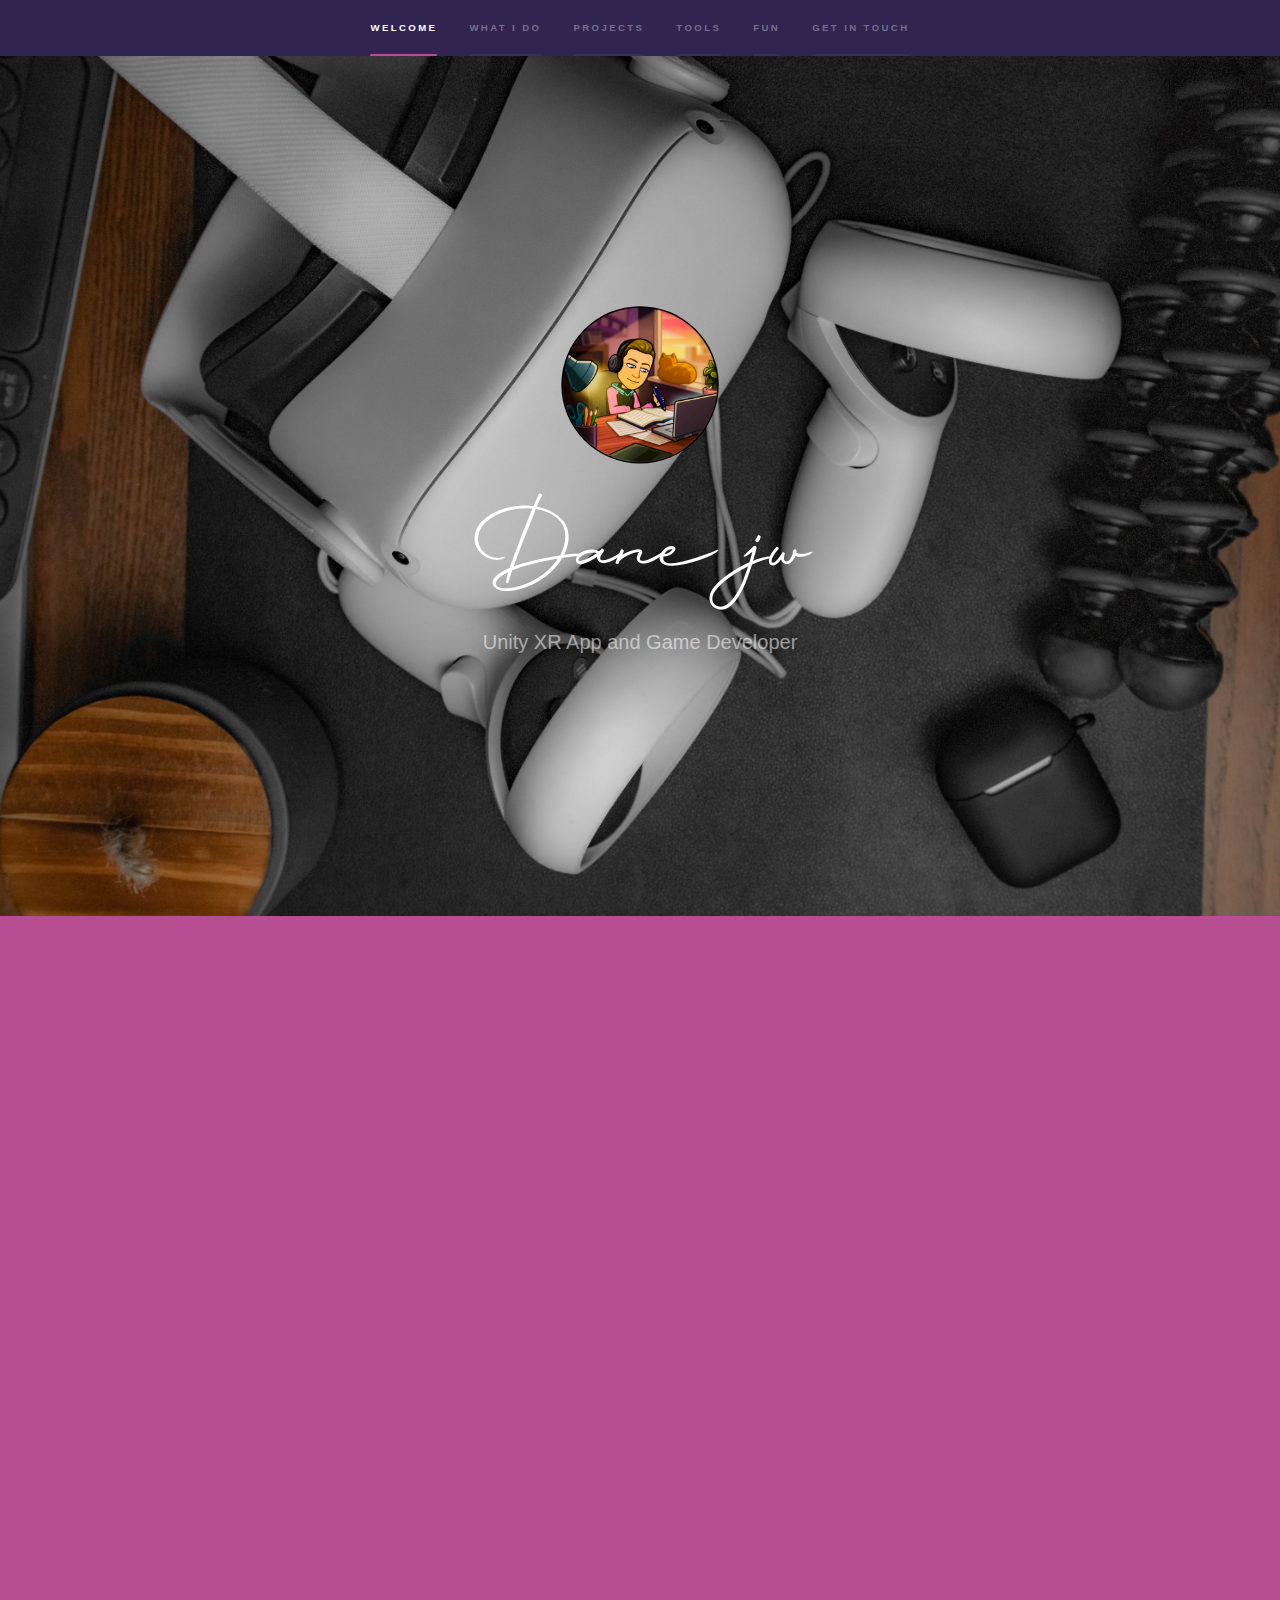
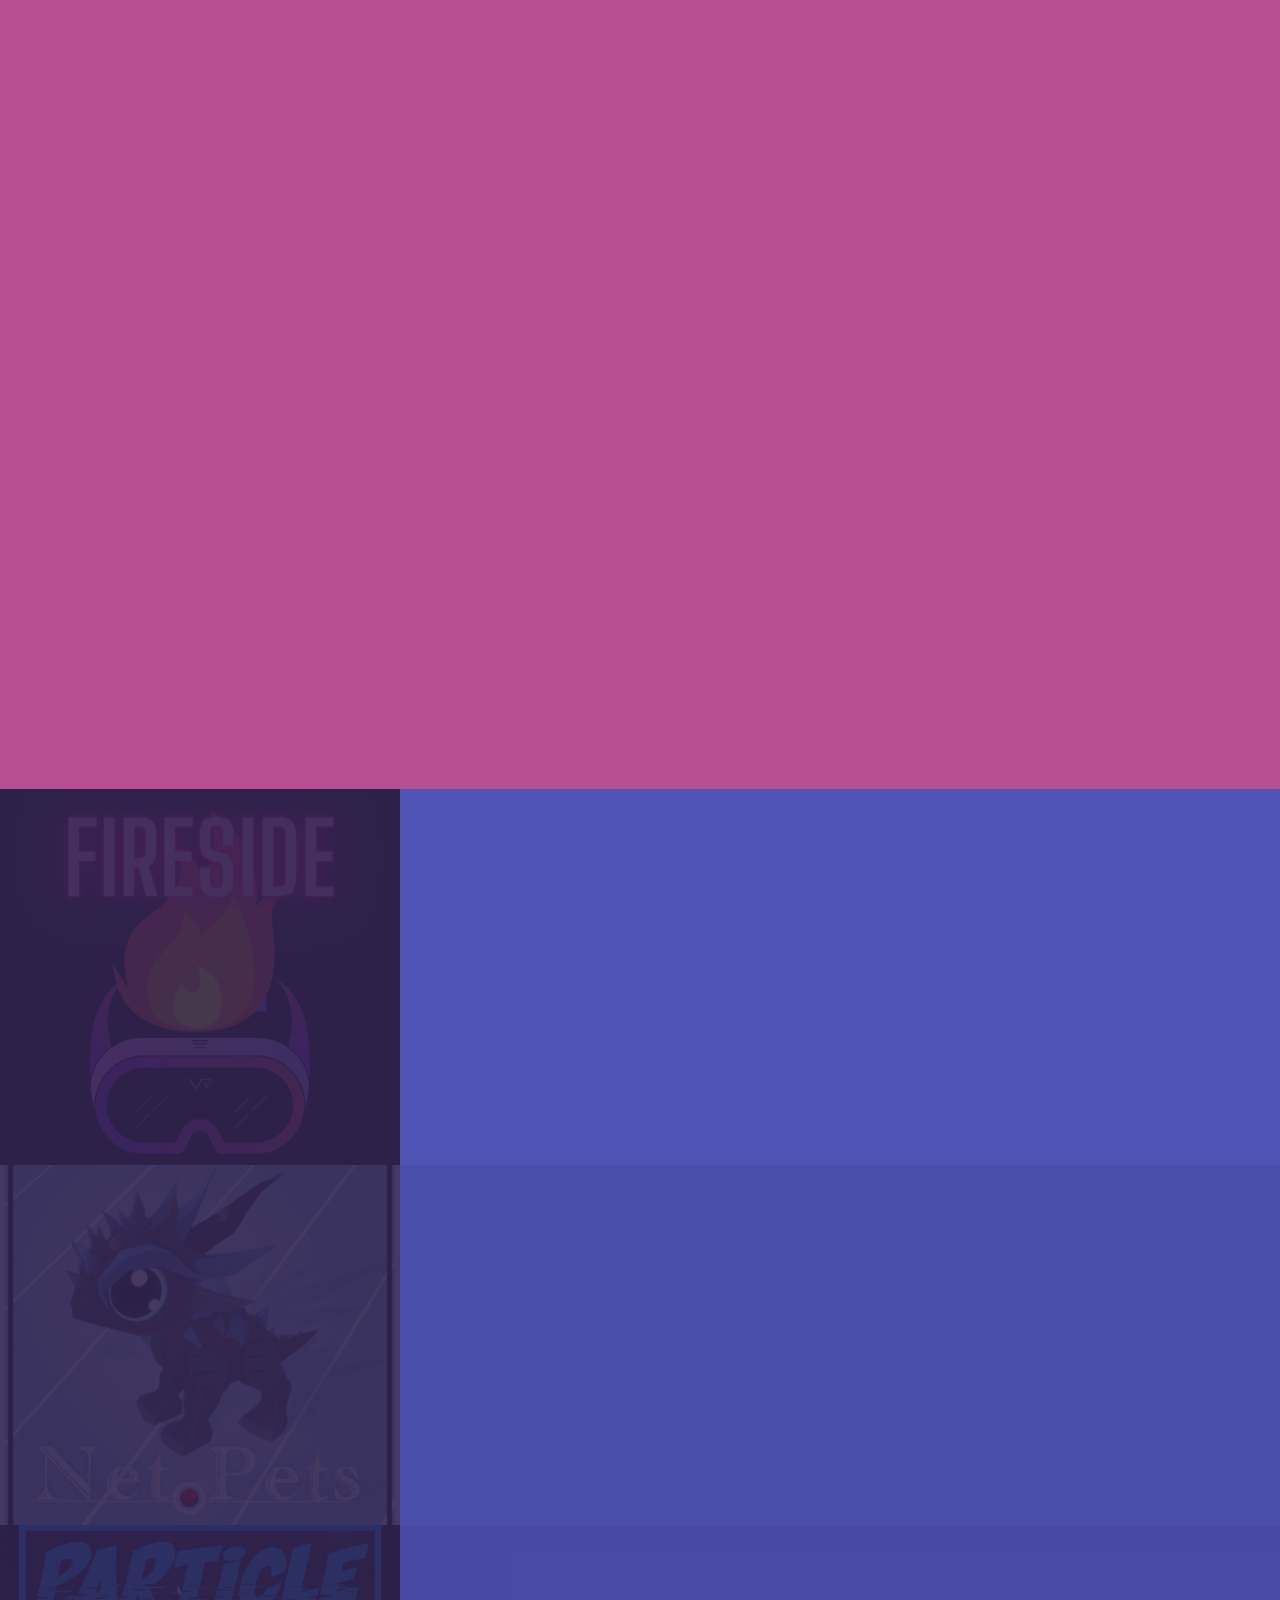
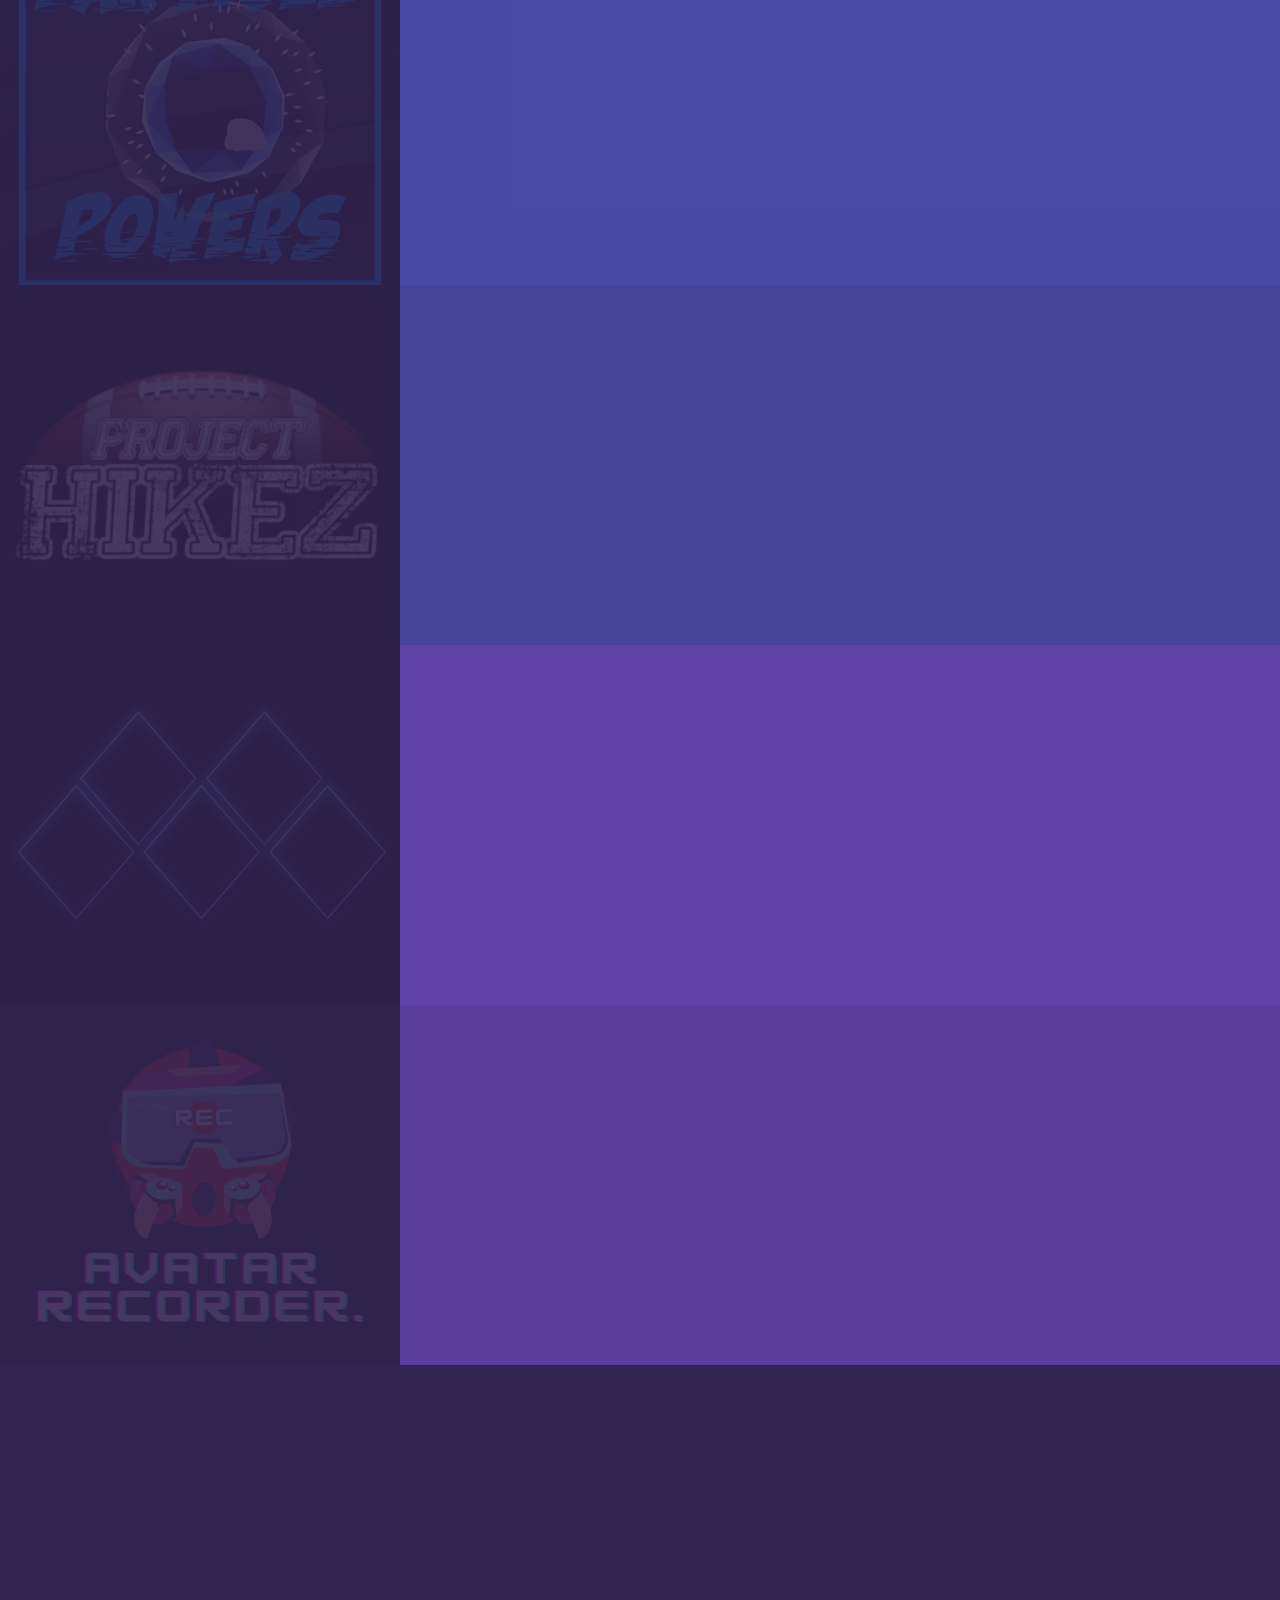
<file: index.html>
<!DOCTYPE HTML>
<!--
	Hyperspace by HTML5 UP
	html5up.net | @ajlkn
	Free for personal and commercial use under the CCA 3.0 license (html5up.net/license)
-->
<html>
	<head>
		<title>Danejw Portfolio</title>
		<meta charset="utf-8" />
		<meta name="viewport" content="width=device-width, initial-scale=1, user-scalable=no" />
		<link rel="stylesheet" href="assets/css/main.css" />
		<noscript><link rel="stylesheet" href="assets/css/noscript.css" /></noscript>
	</head>
	<body class="is-preload">

		<!-- Sidebar -->
			<section id="sidebar">
				<div class="inner">
					<nav>
						<ul>
							<li><a href="#intro">Welcome</a></li>
							<li><a href="#one">What I Do</a></li>
							<li><a href="#two">Projects</a></li>
							<li><a href="#three">Tools</a></li>
							<li><a href="fun.html">Fun</a></li>
							<li><a href="#four">Get in touch</a></li>
						</ul>
					</nav>
				</div>
			</section>

		<!-- Wrapper -->
			<div id="wrapper">

				<!-- Intro -->
					<section id="intro" class="wrapper style fullscreen fade-up">
						<div class="inner">
							<div style="text-align:center">
								<a href="#" class="image"><img src="images/DevProfile.svg" width="160" height="160" alt="" data-position="center center" /></a>
								<br>
								<a href="#" class="image"><img src="images/SignatureWhiteMed.png" alt="" data-position="center center" /></a>

								<p>Unity XR App and Game Developer <br>
							<!--<a href="http://html5up.net">HTML5 UP</a>-->
								</p>
								
							<!--
								<ul class="actions">
									<li><a href="#one" class="button scrolly">Learn more</a></li>
								</ul>
							-->
							</div>

						</div>
					</section>

					<!-- One -->
					<section id="one" class="wrapper style3 fade-up">
						<div class="inner">
							<h2>What I Do</h2>

							<p>	
								Driven and resourceful self-taught Unity developer who specializes in virtual reality app and game development.
								Efficient when working independently and better with a team to push forward innovation and a concept to completion.
								Familiar with most of the Unity Game Engine including XR development, C# programming, tool development, physics, particles, sound, graphics, UI, networking, profiler, animations, and learning more every day.
								<br><br>
								Open to working with global teams using VR equipment.
							</p>

							<div class="features">

								<section>
									<span class="icon solid major fa-gem"></span>

									<h3>Virtual Reality Development</h3>

									<p>Using Immersive Technology to better connect, communicate and coordinate globally.</p>

									<div class="progress">
										<div class="bar90 circuit"></div>

								</section>

								<section>
									<span class="icon solid major fa-gem"></span>

									<h3>Unity App and Game Development</h3>

									<p>Game Engine of choice for the times.</p>

									<div class="progress">
										<div class="bar75 circuit"></div>

								</section>

								<section>
									<span class="icon solid major fa-code"></span>
									
									<h3>C# Programming</h3>
									<p>C# and .Net using Visual Studio or Visual Code as an IDE.</p>

									<div class="progress">
										<div class="bar75 circuit"></div>

								</section>
								
								<section>
									<span class="icon solid major fa-link"></span>

									<h3>Git</h3>

									<p>I can't imagine my life without versioning! I primarily use git, but concepts are similar across other versioning software.</p>

									<div class="progress">
										<div class="bar75 circuit"></div>

								</section>

								<section>
									<span class="icon solid major fa-desktop"></span>

									<h3>Graphic Design</h3>

									<p>What we look at and how it effects our thinking, behaviour, and culture using Adobe CC Suite.</p>

									<div class="progress">
										<div class="bar50 circuit"></div>

								</section>

								<section>
									<span class="icon solid major fa-desktop"></span>

									<h3>Sound Design</h3>

									<p>What we hear and how it effects our thinking, behaviour, and culture using Ableton Live.</p>

									<div class="progress">
										<div class="bar25 circuit"></div>

								</section>

								<section>
									<span class="icon major fa-gem"></span>

									<h3>Artificial Intelligence</h3>

									<p> Big Data, Neural Networks, and Automation. Information > Human Inputs. AI can help with everything... literally! </p>

									<div class="progress">
										<div class="bar25 circuit"></div>

								</section>

								<section>
									<span class="icon major fa-gem"></span>
									
									<h3>Blockchain</h3>

									<p>A key aspect to Metaverse Design. It allows verifiable digital economies and life beyond centralized dependencies.</p>

									<div class="progress">
										<div class="bar25 circuit"></div>

								</section>

							</div>

							<ul class="actions">
								<li><a href="https://docs.google.com/document/d/1FFGolz3n_SRUIRR-NCQM5CGkIqk72QJIE1hyzY4lSNw/edit?usp=sharing" class="button scrolly">Resume</a></li>
							</ul>

						</div>
					</section>

					
				<!-- Two -->
					<section id="two" class="wrapper style2 spotlights">
						<section>
							<a href="#" class="image"><img src="images/Fireside.png" alt="" data-position="center center" /></a>
							<div class="content">
								<div class="inner">
									<h2>Fireside</h2>
									<p>Fireside was made for a Global Game Jam themed towards making games for mental health and depression.
										Our entry Fireside is a small metaverse intended to connect individuals who are willing to speak about their experiences,
										while helping to break the stigma about speaking of mental health issues.
									</p>
									<ul class="actions">
										<li><a href="fireside.html" class="button">Learn more</a></li>
									</ul>
								</div>
							</div>
						</section>
						<section>
							<a href="#" class="image"><img src="images/NetPetsSquare.png" alt="" data-position="center center" /></a>
							<div class="content">
								<div class="inner">
									<h2>Net Pets</h2>
									<p>A Virtual Reality Pet Neural Network Simulator</p>
									<ul class="actions">
										<li><a href="netpets.html" class="button">Learn more</a></li>
									</ul>
								</div>
							</div>
						</section>
						<section>
							<a href="#" class="image"><img src="images/ParticlePowers.jpg" alt="" data-position="center center" /></a>
							<div class="content">
								<div class="inner">
									<h2>Particle Powers</h2>
									<p>A Virtual Reality Superpower Simulator</p>
									<ul class="actions">
										<li><a href="particlepowers.html" class="button">Learn more</a></li>
									</ul>
								</div>
							</div>
						</section>
						<section>
							<a href="#" class="image"><img src="images/projecthikessquare.png" alt="" data-position="center center" /></a>
							<div class="content">
								<div class="inner">
									<h2>Project Hikez</h2>
									<p>A Virtual Reality Quarterback Simulator</p>
									<ul class="actions">
										<li><a href="projecthikez.html" class="button">Learn more</a></li>
									</ul>
								</div>
							</div>
						</section>
					</section>


				<!-- Three -->
				<section id="three" class="wrapper style1 spotlights">
					<section>
						<a href="#" class="image"><img src="images/MetaMaker.jpg" alt="" data-position="center center" /></a>
						<div class="content">
							<div class="inner">
								<h2>Metaverse Maker</h2>
								<p>
									A Template Metaverse to Make Metaverse Creation Easier.
								</p>
								<ul class="actions">
									<li><a href="https://assetstore.unity.com/publishers/69251?preview=1" class="button">Learn more</a></li>
								</ul>
							</div>
						</div>
					</section>
					<section>
						<a href="#" class="image"><img src="images/AvatarRecorder.png" alt="" data-position="center center" /></a>
						<div class="content">
							<div class="inner">
								<h2>Avatar Recorder</h2>
								<p>Record your Avatar Animations using Virtual Reality</p>
								<ul class="actions">
									<li><a href="https://assetstore.unity.com/publishers/69251?preview=1" class="button">Learn more</a></li>
								</ul>
							</div>
						</div>
					</section>
				</section>

				<!-- Four -->
					<section id="four" class="wrapper style4 fade-up">
						<div class="inner">
							<h2>Get in touch</h2>
							<!--
							<p>Phasellus convallis elit id ullamcorper pulvinar. Duis aliquam turpis mauris, eu ultricies erat malesuada quis. Aliquam dapibus, lacus eget hendrerit bibendum, urna est aliquam sem, sit amet imperdiet est velit quis lorem.</p>
							-->
							<div class="split style1">
								<section>
									<form method="post" action="#">
										<div class="fields">
											<div class="field half">
												<label for="name">Name</label>
												<input type="text" name="name" id="name" />
											</div>
											<div class="field half">
												<label for="email">Email</label>
												<input type="text" name="email" id="email" />
											</div>
											<div class="field">
												<label for="message">Message</label>
												<textarea name="message" id="message" rows="5"></textarea>
											</div>
										</div>
										<ul class="actions">
											<li><a href="" class="button submit">Send Message</a></li>
										</ul>
									</form>
								</section>
								<section>
									<ul class="contact">
										<!--
										<li>
											<h3>Address</h3>
											<span>12345 Somewhere Road #654<br />
											Nashville, TN 00000-0000<br />
											USA</span>
										</li>
										-->
										<li>
											<h3>Email</h3>
											<a href="#">DaneWillacker@Gmail.com</a>
										</li>
										<!--
										<li>
											<h3>Phone</h3>
											<span>(000) 000-0000</span>
										</li>
										-->
										<li>
											<h3>Social</h3>
											<ul class="icons">
												<li><a href="https://www.linkedin.com/in/dane-willacker-794608134/" class="icon brands fa-linkedin-in"><span class="label">LinkedIn</span></a></li>
												<li><a href="https://github.com/Danejw" class="icon brands fa-github"><span class="label">GitHub</span></a></li>
												<li><a href="https://twitter.com/DangerDanoVR" class="icon brands fa-twitter"><span class="label">Twitter</span></a></li>
												<!--
												<li><a href="#" class="icon brands fa-facebook-f"><span class="label">Facebook</span></a></li>
												<li><a href="#" class="icon brands fa-instagram"><span class="label">Instagram</span></a></li>
												-->
											</ul>
										</li>
									</ul>
								</section>
							</div>
						</div>
					</section>
			</div>

		<!-- Footer -->
		<!--
			<footer id="footer" class="wrapper style1-alt">
				<div class="inner">
					<ul class="menu">
						<li>&copy; Untitled. All rights reserved.</li><li>Design: <a href="http://html5up.net">HTML5 UP</a></li>
					</ul>
				</div>
			</footer>
		-->

		<!-- Scripts -->
			<script src="assets/js/jquery.min.js"></script>
			<script src="assets/js/jquery.scrollex.min.js"></script>
			<script src="assets/js/jquery.scrolly.min.js"></script>
			<script src="assets/js/browser.min.js"></script>
			<script src="assets/js/breakpoints.min.js"></script>
			<script src="assets/js/util.js"></script>
			<script src="assets/js/main.js"></script>

	</body>
</html>
</file>
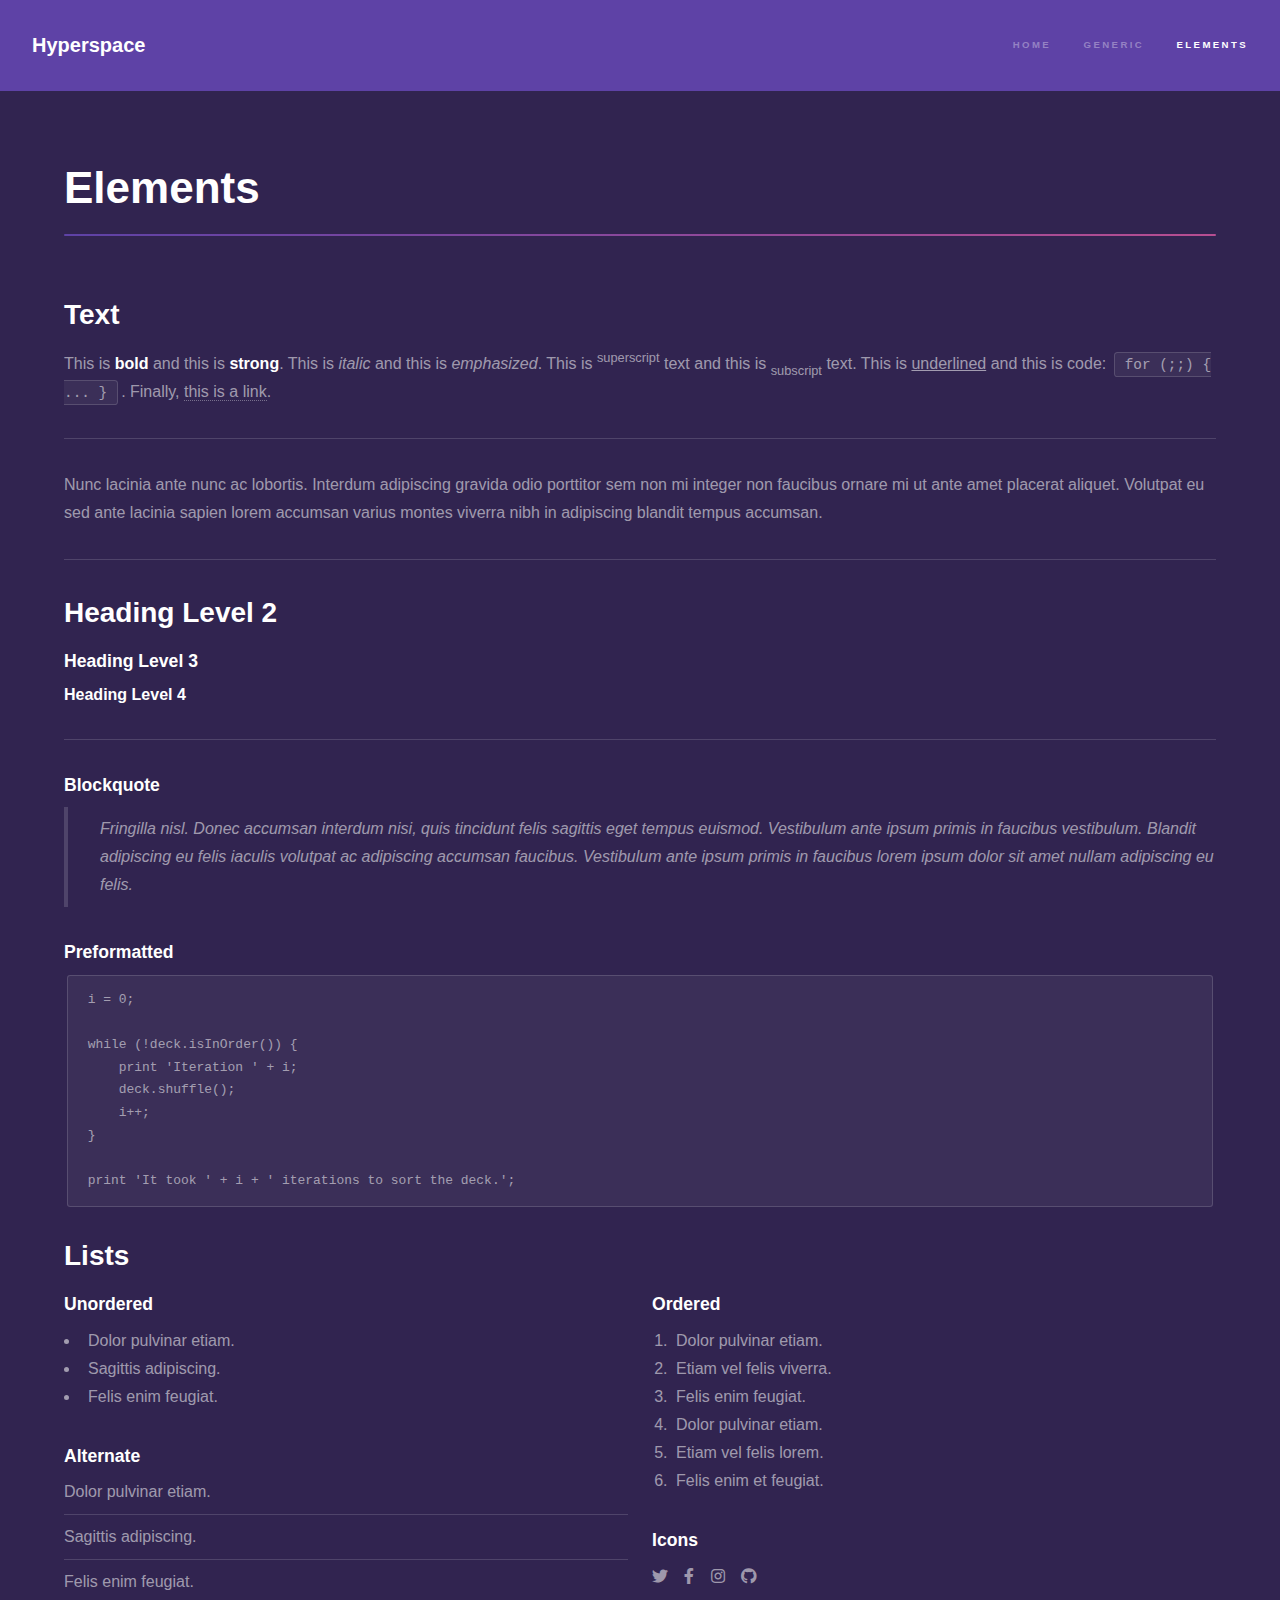
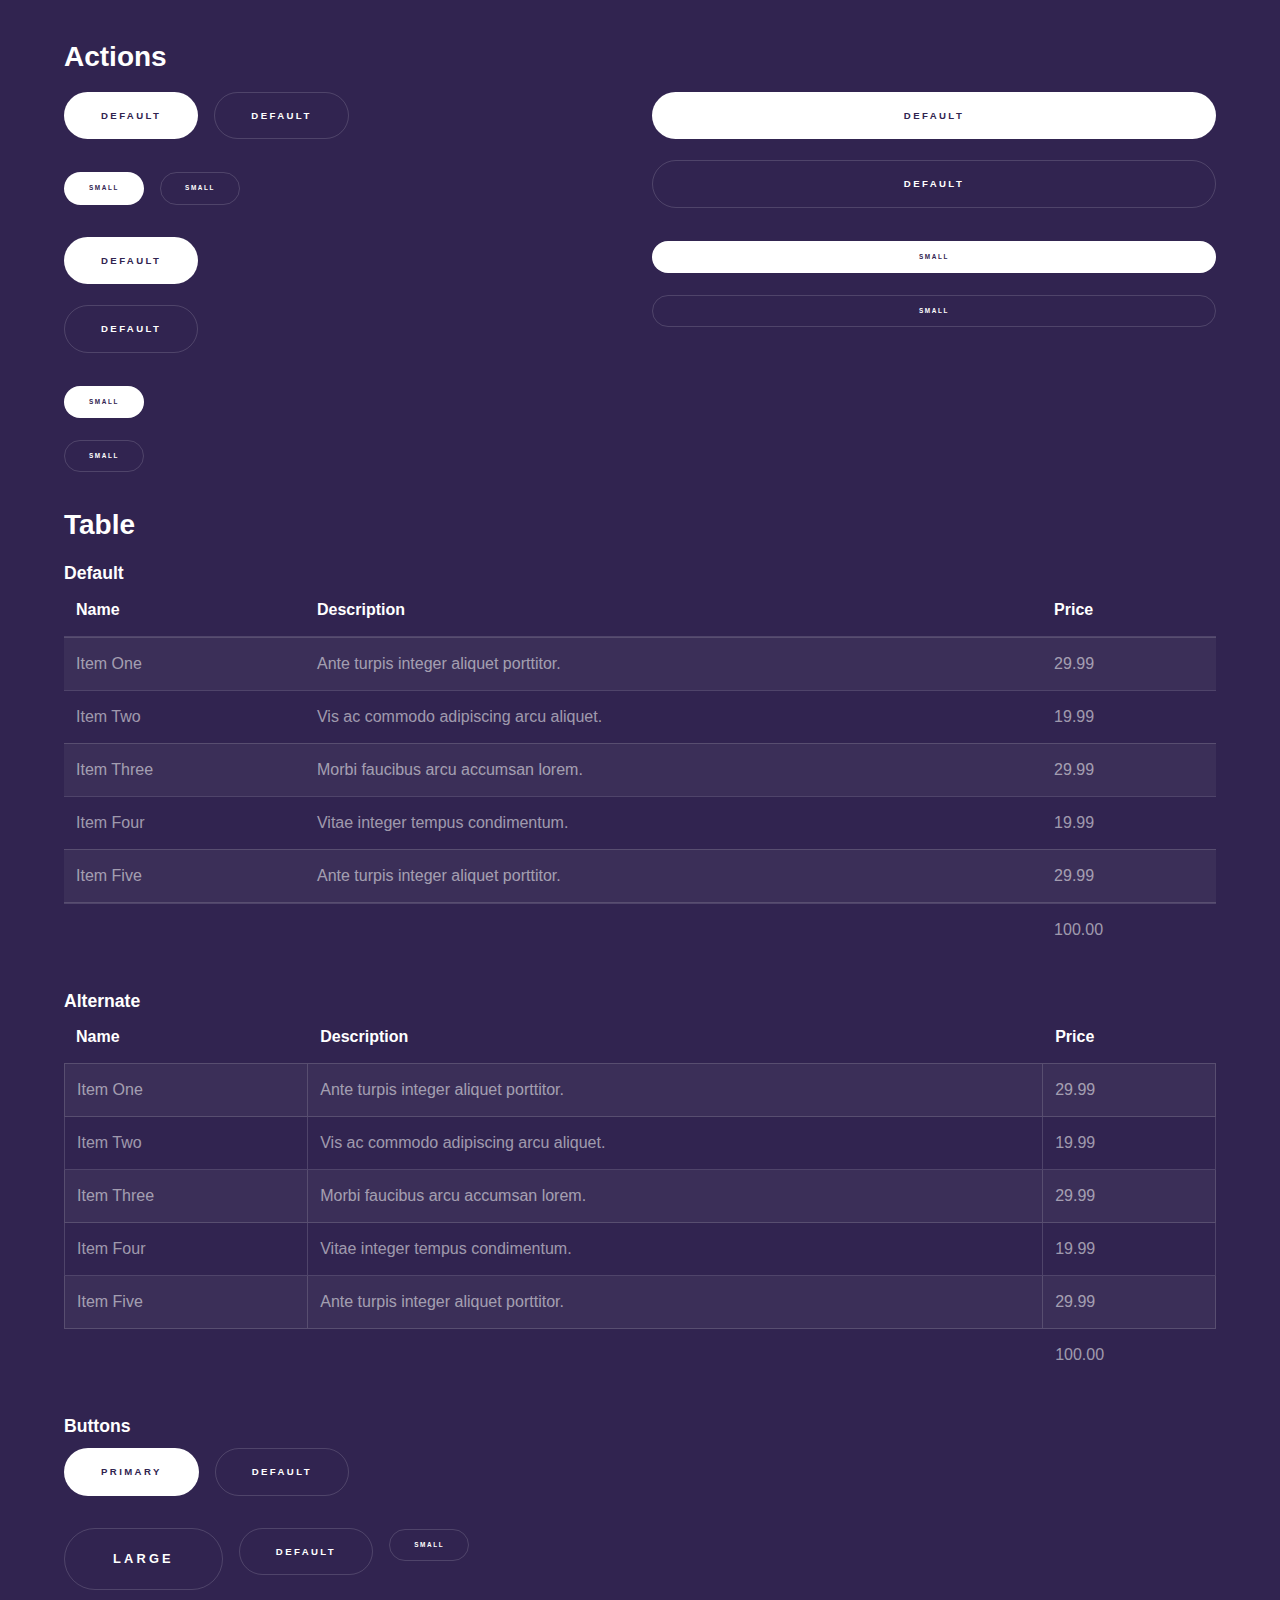
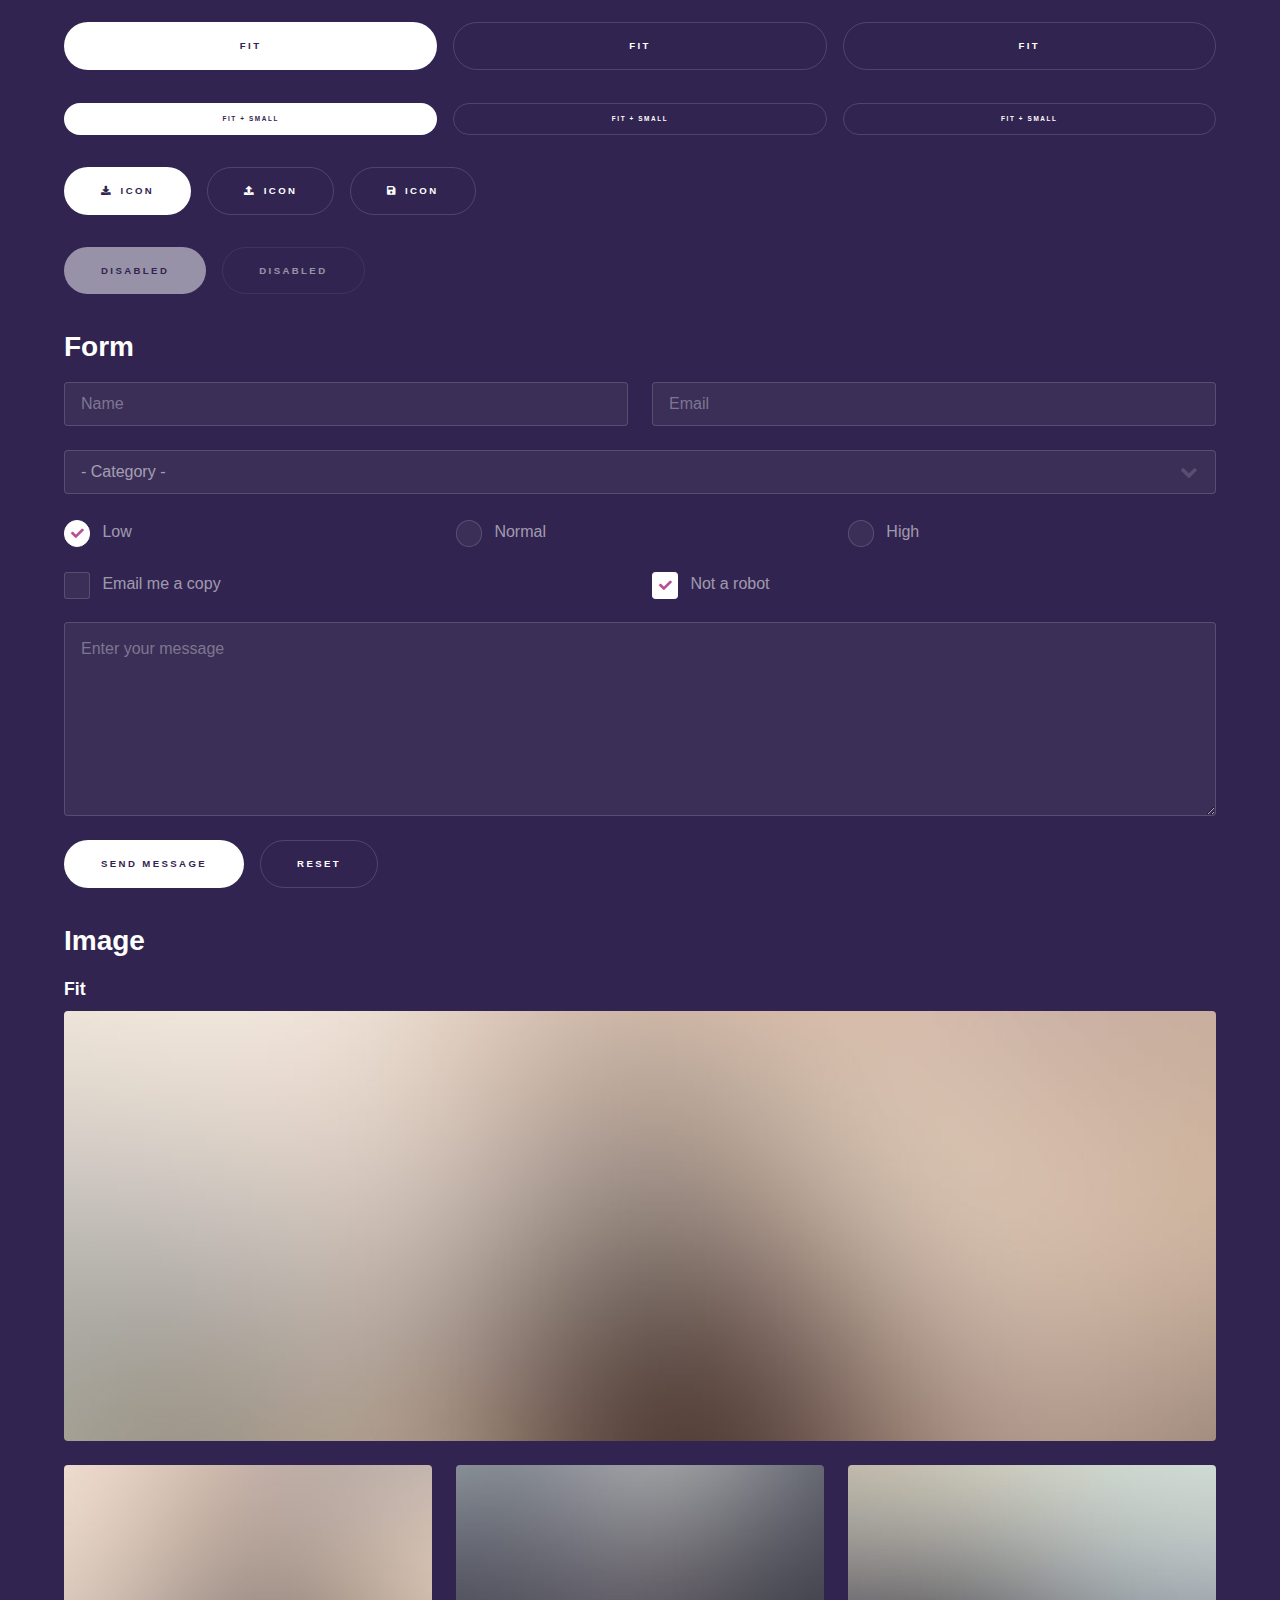
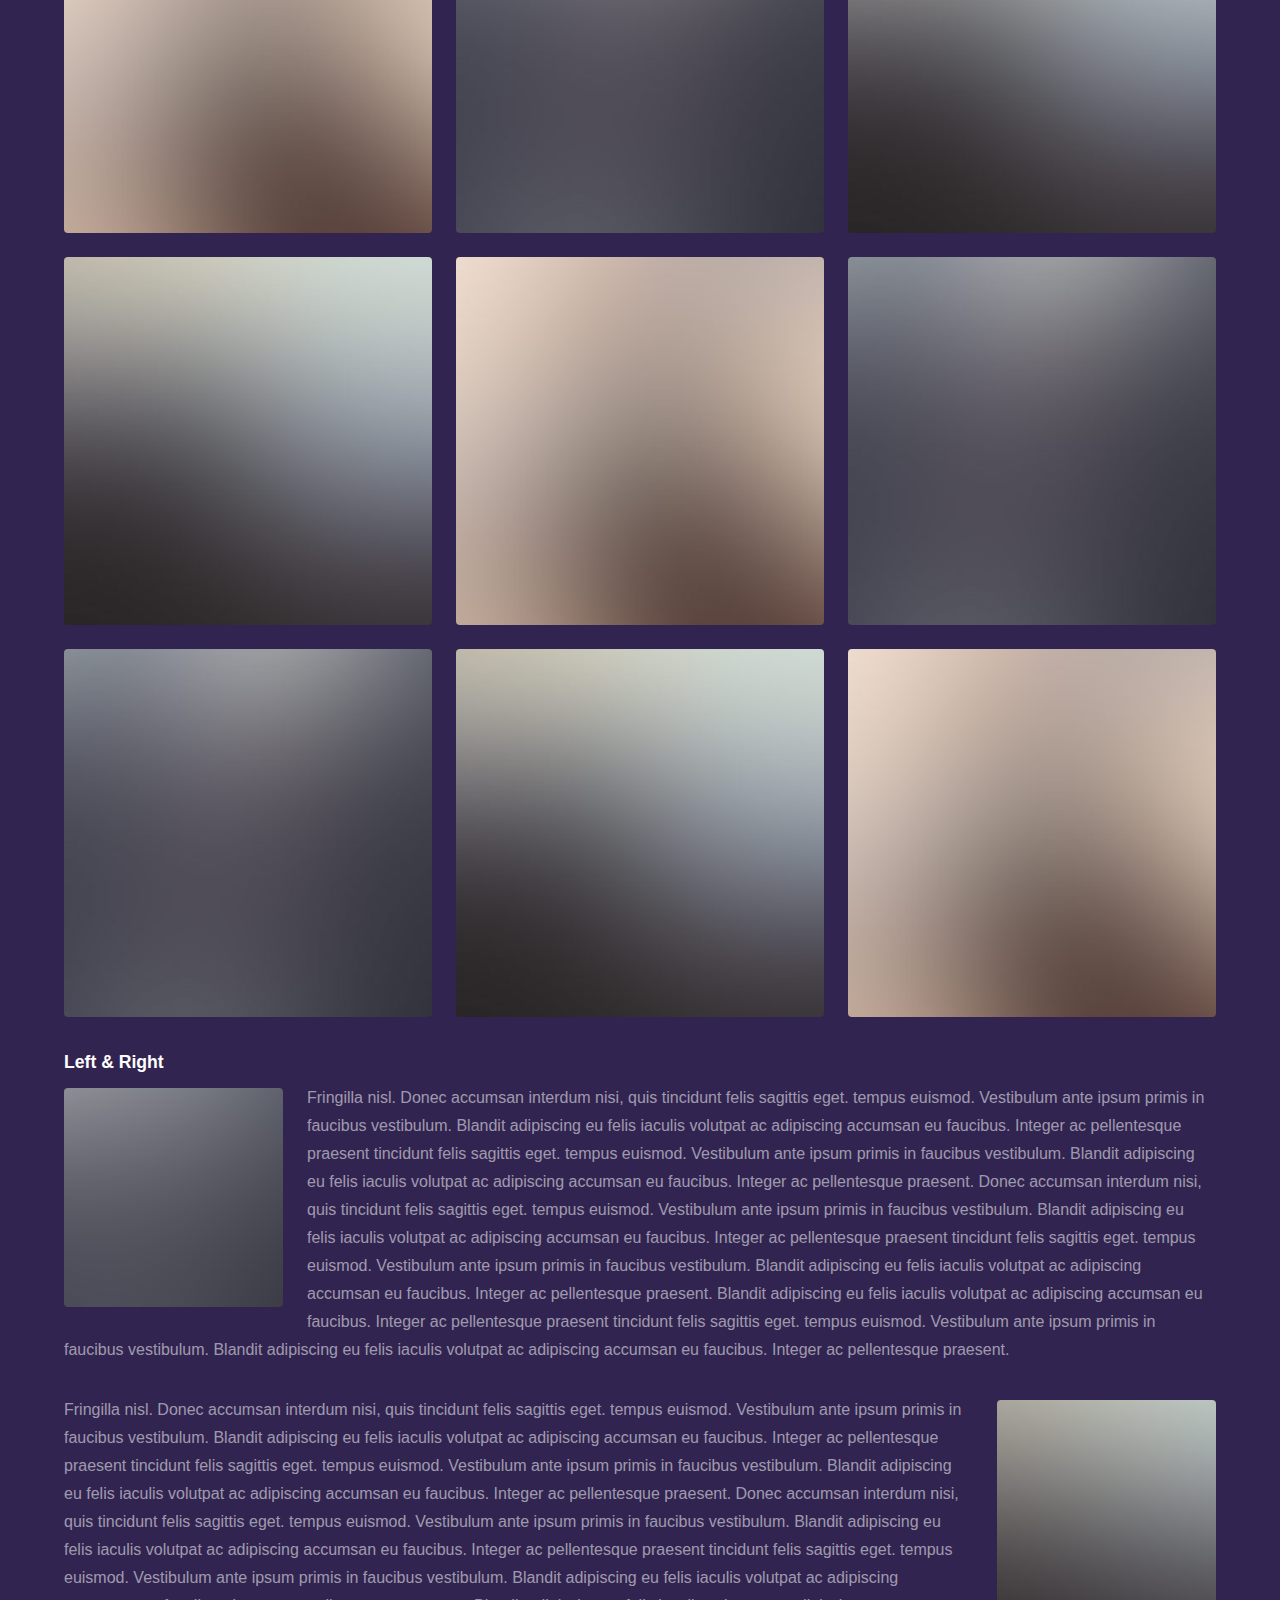
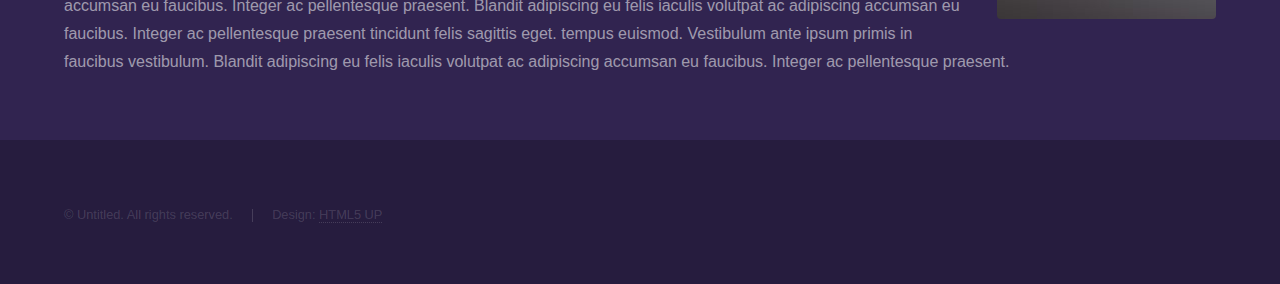
<file: elements.html>
<!DOCTYPE HTML>
<!--
	Hyperspace by HTML5 UP
	html5up.net | @ajlkn
	Free for personal and commercial use under the CCA 3.0 license (html5up.net/license)
-->
<html>
	<head>
		<title>Elements - Hyperspace by HTML5 UP</title>
		<meta charset="utf-8" />
		<meta name="viewport" content="width=device-width, initial-scale=1, user-scalable=no" />
		<link rel="stylesheet" href="assets/css/main.css" />
		<noscript><link rel="stylesheet" href="assets/css/noscript.css" /></noscript>
	</head>
	<body class="is-preload">

		<!-- Header -->
			<header id="header">
				<a href="index.html" class="title">Hyperspace</a>
				<nav>
					<ul>
						<li><a href="index.html">Home</a></li>
						<li><a href="generic.html">Generic</a></li>
						<li><a href="elements.html"  class="active">Elements</a></li>
					</ul>
				</nav>
			</header>

		<!-- Wrapper -->
			<div id="wrapper">

				<!-- Main -->
					<section id="main" class="wrapper">
						<div class="inner">
							<h1 class="major">Elements</h1>

							<!-- Text -->
								<section>
									<h2>Text</h2>
									<p>This is <b>bold</b> and this is <strong>strong</strong>. This is <i>italic</i> and this is <em>emphasized</em>.
									This is <sup>superscript</sup> text and this is <sub>subscript</sub> text.
									This is <u>underlined</u> and this is code: <code>for (;;) { ... }</code>. Finally, <a href="#">this is a link</a>.</p>
									<hr />
									<p>Nunc lacinia ante nunc ac lobortis. Interdum adipiscing gravida odio porttitor sem non mi integer non faucibus ornare mi ut ante amet placerat aliquet. Volutpat eu sed ante lacinia sapien lorem accumsan varius montes viverra nibh in adipiscing blandit tempus accumsan.</p>
									<hr />
									<h2>Heading Level 2</h2>
									<h3>Heading Level 3</h3>
									<h4>Heading Level 4</h4>
									<hr />
									<h3>Blockquote</h3>
									<blockquote>Fringilla nisl. Donec accumsan interdum nisi, quis tincidunt felis sagittis eget tempus euismod. Vestibulum ante ipsum primis in faucibus vestibulum. Blandit adipiscing eu felis iaculis volutpat ac adipiscing accumsan faucibus. Vestibulum ante ipsum primis in faucibus lorem ipsum dolor sit amet nullam adipiscing eu felis.</blockquote>
									<h3>Preformatted</h3>
									<pre><code>i = 0;

while (!deck.isInOrder()) {
    print 'Iteration ' + i;
    deck.shuffle();
    i++;
}

print 'It took ' + i + ' iterations to sort the deck.';</code></pre>
								</section>

							<!-- Lists -->
								<section>
									<h2>Lists</h2>
									<div class="row">
										<div class="col-6 col-12-medium">
											<h3>Unordered</h3>
											<ul>
												<li>Dolor pulvinar etiam.</li>
												<li>Sagittis adipiscing.</li>
												<li>Felis enim feugiat.</li>
											</ul>
											<h3>Alternate</h3>
											<ul class="alt">
												<li>Dolor pulvinar etiam.</li>
												<li>Sagittis adipiscing.</li>
												<li>Felis enim feugiat.</li>
											</ul>
										</div>
										<div class="col-6 col-12-medium">
											<h3>Ordered</h3>
											<ol>
												<li>Dolor pulvinar etiam.</li>
												<li>Etiam vel felis viverra.</li>
												<li>Felis enim feugiat.</li>
												<li>Dolor pulvinar etiam.</li>
												<li>Etiam vel felis lorem.</li>
												<li>Felis enim et feugiat.</li>
											</ol>
											<h3>Icons</h3>
											<ul class="icons">
												<li><a href="#" class="icon brands fa-twitter"><span class="label">Twitter</span></a></li>
												<li><a href="#" class="icon brands fa-facebook-f"><span class="label">Facebook</span></a></li>
												<li><a href="#" class="icon brands fa-instagram"><span class="label">Instagram</span></a></li>
												<li><a href="#" class="icon brands fa-github"><span class="label">Github</span></a></li>
											</ul>
										</div>
									</div>
									<h2>Actions</h2>
									<div class="row">
										<div class="col-6 col-12-medium">
											<ul class="actions">
												<li><a href="#" class="button primary">Default</a></li>
												<li><a href="#" class="button">Default</a></li>
											</ul>
											<ul class="actions small">
												<li><a href="#" class="button primary small">Small</a></li>
												<li><a href="#" class="button small">Small</a></li>
											</ul>
											<ul class="actions stacked">
												<li><a href="#" class="button primary">Default</a></li>
												<li><a href="#" class="button">Default</a></li>
											</ul>
											<ul class="actions stacked">
												<li><a href="#" class="button primary small">Small</a></li>
												<li><a href="#" class="button small">Small</a></li>
											</ul>
										</div>
										<div class="col-6 col-12-medium">
											<ul class="actions stacked">
												<li><a href="#" class="button primary fit">Default</a></li>
												<li><a href="#" class="button fit">Default</a></li>
											</ul>
											<ul class="actions stacked">
												<li><a href="#" class="button primary small fit">Small</a></li>
												<li><a href="#" class="button small fit">Small</a></li>
											</ul>
										</div>
									</div>
								</section>

							<!-- Table -->
								<section>
									<h2>Table</h2>
									<h3>Default</h3>
									<div class="table-wrapper">
										<table>
											<thead>
												<tr>
													<th>Name</th>
													<th>Description</th>
													<th>Price</th>
												</tr>
											</thead>
											<tbody>
												<tr>
													<td>Item One</td>
													<td>Ante turpis integer aliquet porttitor.</td>
													<td>29.99</td>
												</tr>
												<tr>
													<td>Item Two</td>
													<td>Vis ac commodo adipiscing arcu aliquet.</td>
													<td>19.99</td>
												</tr>
												<tr>
													<td>Item Three</td>
													<td> Morbi faucibus arcu accumsan lorem.</td>
													<td>29.99</td>
												</tr>
												<tr>
													<td>Item Four</td>
													<td>Vitae integer tempus condimentum.</td>
													<td>19.99</td>
												</tr>
												<tr>
													<td>Item Five</td>
													<td>Ante turpis integer aliquet porttitor.</td>
													<td>29.99</td>
												</tr>
											</tbody>
											<tfoot>
												<tr>
													<td colspan="2"></td>
													<td>100.00</td>
												</tr>
											</tfoot>
										</table>
									</div>

									<h3>Alternate</h3>
									<div class="table-wrapper">
										<table class="alt">
											<thead>
												<tr>
													<th>Name</th>
													<th>Description</th>
													<th>Price</th>
												</tr>
											</thead>
											<tbody>
												<tr>
													<td>Item One</td>
													<td>Ante turpis integer aliquet porttitor.</td>
													<td>29.99</td>
												</tr>
												<tr>
													<td>Item Two</td>
													<td>Vis ac commodo adipiscing arcu aliquet.</td>
													<td>19.99</td>
												</tr>
												<tr>
													<td>Item Three</td>
													<td> Morbi faucibus arcu accumsan lorem.</td>
													<td>29.99</td>
												</tr>
												<tr>
													<td>Item Four</td>
													<td>Vitae integer tempus condimentum.</td>
													<td>19.99</td>
												</tr>
												<tr>
													<td>Item Five</td>
													<td>Ante turpis integer aliquet porttitor.</td>
													<td>29.99</td>
												</tr>
											</tbody>
											<tfoot>
												<tr>
													<td colspan="2"></td>
													<td>100.00</td>
												</tr>
											</tfoot>
										</table>
									</div>
								</section>

							<!-- Buttons -->
								<section>
									<h3>Buttons</h3>
									<ul class="actions">
										<li><a href="#" class="button primary">Primary</a></li>
										<li><a href="#" class="button">Default</a></li>
									</ul>
									<ul class="actions">
										<li><a href="#" class="button large">Large</a></li>
										<li><a href="#" class="button">Default</a></li>
										<li><a href="#" class="button small">Small</a></li>
									</ul>
									<ul class="actions fit">
										<li><a href="#" class="button primary fit">Fit</a></li>
										<li><a href="#" class="button fit">Fit</a></li>
										<li><a href="#" class="button fit">Fit</a></li>
									</ul>
									<ul class="actions fit small">
										<li><a href="#" class="button primary fit small">Fit + Small</a></li>
										<li><a href="#" class="button fit small">Fit + Small</a></li>
										<li><a href="#" class="button fit small">Fit + Small</a></li>
									</ul>
									<ul class="actions">
										<li><a href="#" class="button primary icon solid fa-download">Icon</a></li>
										<li><a href="#" class="button icon solid fa-upload">Icon</a></li>
										<li><a href="#" class="button icon solid fa-save">Icon</a></li>
									</ul>
									<ul class="actions">
										<li><span class="button primary disabled">Disabled</span></li>
										<li><span class="button disabled">Disabled</span></li>
									</ul>
								</section>

							<!-- Form -->
								<section>
									<h2>Form</h2>
									<form method="post" action="#">
										<div class="row gtr-uniform">
											<div class="col-6 col-12-xsmall">
												<input type="text" name="demo-name" id="demo-name" value="" placeholder="Name" />
											</div>
											<div class="col-6 col-12-xsmall">
												<input type="email" name="demo-email" id="demo-email" value="" placeholder="Email" />
											</div>
											<div class="col-12">
												<select name="demo-category" id="demo-category">
													<option value="">- Category -</option>
													<option value="1">Manufacturing</option>
													<option value="1">Shipping</option>
													<option value="1">Administration</option>
													<option value="1">Human Resources</option>
												</select>
											</div>
											<div class="col-4 col-12-small">
												<input type="radio" id="demo-priority-low" name="demo-priority" checked>
												<label for="demo-priority-low">Low</label>
											</div>
											<div class="col-4 col-12-small">
												<input type="radio" id="demo-priority-normal" name="demo-priority">
												<label for="demo-priority-normal">Normal</label>
											</div>
											<div class="col-4 col-12-small">
												<input type="radio" id="demo-priority-high" name="demo-priority">
												<label for="demo-priority-high">High</label>
											</div>
											<div class="col-6 col-12-small">
												<input type="checkbox" id="demo-copy" name="demo-copy">
												<label for="demo-copy">Email me a copy</label>
											</div>
											<div class="col-6 col-12-small">
												<input type="checkbox" id="demo-human" name="demo-human" checked>
												<label for="demo-human">Not a robot</label>
											</div>
											<div class="col-12">
												<textarea name="demo-message" id="demo-message" placeholder="Enter your message" rows="6"></textarea>
											</div>
											<div class="col-12">
												<ul class="actions">
													<li><input type="submit" value="Send Message" class="primary" /></li>
													<li><input type="reset" value="Reset" /></li>
												</ul>
											</div>
										</div>
									</form>
								</section>

							<!-- Image -->
								<section>
									<h2>Image</h2>
									<h3>Fit</h3>
									<div class="box alt">
										<div class="row gtr-uniform">
											<div class="col-12"><span class="image fit"><img src="images/pic04.jpg" alt="" /></span></div>
											<div class="col-4"><span class="image fit"><img src="images/pic01.jpg" alt="" /></span></div>
											<div class="col-4"><span class="image fit"><img src="images/pic02.jpg" alt="" /></span></div>
											<div class="col-4"><span class="image fit"><img src="images/pic03.jpg" alt="" /></span></div>
											<div class="col-4"><span class="image fit"><img src="images/pic03.jpg" alt="" /></span></div>
											<div class="col-4"><span class="image fit"><img src="images/pic01.jpg" alt="" /></span></div>
											<div class="col-4"><span class="image fit"><img src="images/pic02.jpg" alt="" /></span></div>
											<div class="col-4"><span class="image fit"><img src="images/pic02.jpg" alt="" /></span></div>
											<div class="col-4"><span class="image fit"><img src="images/pic03.jpg" alt="" /></span></div>
											<div class="col-4"><span class="image fit"><img src="images/pic01.jpg" alt="" /></span></div>
										</div>
									</div>
									<h3>Left &amp; Right</h3>
									<p><span class="image left"><img src="images/pic05.jpg" alt="" /></span>Fringilla nisl. Donec accumsan interdum nisi, quis tincidunt felis sagittis eget. tempus euismod. Vestibulum ante ipsum primis in faucibus vestibulum. Blandit adipiscing eu felis iaculis volutpat ac adipiscing accumsan eu faucibus. Integer ac pellentesque praesent tincidunt felis sagittis eget. tempus euismod. Vestibulum ante ipsum primis in faucibus vestibulum. Blandit adipiscing eu felis iaculis volutpat ac adipiscing accumsan eu faucibus. Integer ac pellentesque praesent. Donec accumsan interdum nisi, quis tincidunt felis sagittis eget. tempus euismod. Vestibulum ante ipsum primis in faucibus vestibulum. Blandit adipiscing eu felis iaculis volutpat ac adipiscing accumsan eu faucibus. Integer ac pellentesque praesent tincidunt felis sagittis eget. tempus euismod. Vestibulum ante ipsum primis in faucibus vestibulum. Blandit adipiscing eu felis iaculis volutpat ac adipiscing accumsan eu faucibus. Integer ac pellentesque praesent. Blandit adipiscing eu felis iaculis volutpat ac adipiscing accumsan eu faucibus. Integer ac pellentesque praesent tincidunt felis sagittis eget. tempus euismod. Vestibulum ante ipsum primis in faucibus vestibulum. Blandit adipiscing eu felis iaculis volutpat ac adipiscing accumsan eu faucibus. Integer ac pellentesque praesent.</p>
									<p><span class="image right"><img src="images/pic06.jpg" alt="" /></span>Fringilla nisl. Donec accumsan interdum nisi, quis tincidunt felis sagittis eget. tempus euismod. Vestibulum ante ipsum primis in faucibus vestibulum. Blandit adipiscing eu felis iaculis volutpat ac adipiscing accumsan eu faucibus. Integer ac pellentesque praesent tincidunt felis sagittis eget. tempus euismod. Vestibulum ante ipsum primis in faucibus vestibulum. Blandit adipiscing eu felis iaculis volutpat ac adipiscing accumsan eu faucibus. Integer ac pellentesque praesent. Donec accumsan interdum nisi, quis tincidunt felis sagittis eget. tempus euismod. Vestibulum ante ipsum primis in faucibus vestibulum. Blandit adipiscing eu felis iaculis volutpat ac adipiscing accumsan eu faucibus. Integer ac pellentesque praesent tincidunt felis sagittis eget. tempus euismod. Vestibulum ante ipsum primis in faucibus vestibulum. Blandit adipiscing eu felis iaculis volutpat ac adipiscing accumsan eu faucibus. Integer ac pellentesque praesent. Blandit adipiscing eu felis iaculis volutpat ac adipiscing accumsan eu faucibus. Integer ac pellentesque praesent tincidunt felis sagittis eget. tempus euismod. Vestibulum ante ipsum primis in faucibus vestibulum. Blandit adipiscing eu felis iaculis volutpat ac adipiscing accumsan eu faucibus. Integer ac pellentesque praesent.</p>
								</section>

						</div>
					</section>

			</div>

		<!-- Footer -->
			<footer id="footer" class="wrapper alt">
				<div class="inner">
					<ul class="menu">
						<li>&copy; Untitled. All rights reserved.</li><li>Design: <a href="http://html5up.net">HTML5 UP</a></li>
					</ul>
				</div>
			</footer>

		<!-- Scripts -->
			<script src="assets/js/jquery.min.js"></script>
			<script src="assets/js/jquery.scrollex.min.js"></script>
			<script src="assets/js/jquery.scrolly.min.js"></script>
			<script src="assets/js/browser.min.js"></script>
			<script src="assets/js/breakpoints.min.js"></script>
			<script src="assets/js/util.js"></script>
			<script src="assets/js/main.js"></script>

	</body>
</html>
</file>
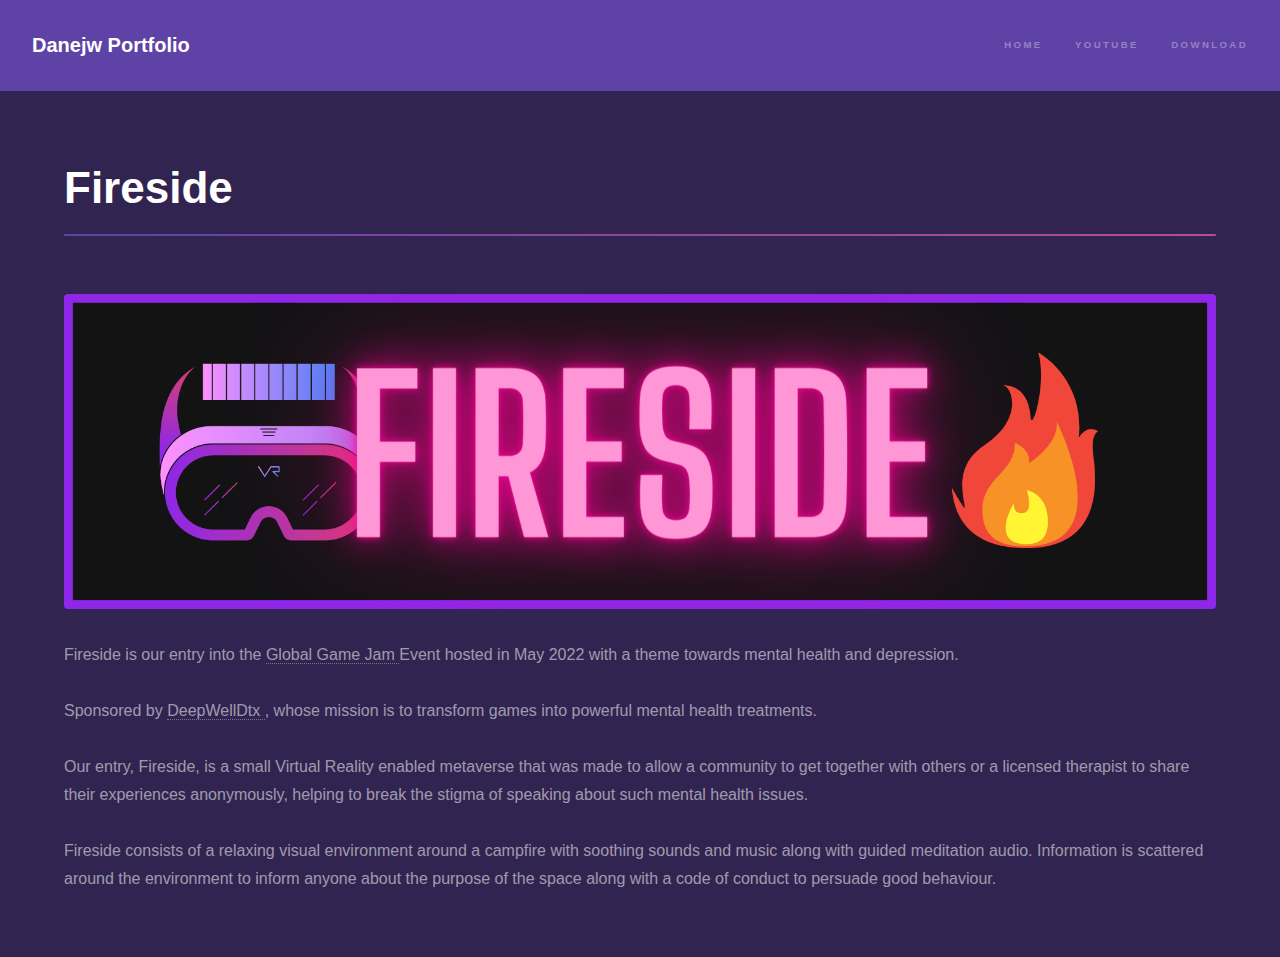
<file: fireside.html>
<!DOCTYPE HTML>
<!--
	Hyperspace by HTML5 UP
	html5up.net | @ajlkn
	Free for personal and commercial use under the CCA 3.0 license (html5up.net/license)
-->
<html>
	<head>
		<title>Danejw : Fireside</title>
		<meta charset="utf-8" />
		<meta name="viewport" content="width=device-width, initial-scale=1, user-scalable=no" />
		<link rel="stylesheet" href="assets/css/main.css" />
		<noscript><link rel="stylesheet" href="assets/css/noscript.css" /></noscript>
	</head>
	<body class="is-preload">

		<!-- Header -->
			<header id="header">
				<a href="" class="title">Danejw Portfolio</a>
				<nav>
					<ul>
						<li><a href="index.html">Home</a></li>       
						<li><a href="https://youtube.com/playlist?list=PLPdTdP_UnxA-utdc-JeBdSeoAOth6Ti68">YouTube</a></li>                               
						<li><a href="https://dangerdano.itch.io/fireside">Download</a></li>
					</ul>
				</nav>
			</header>

		<!-- Wrapper -->
			<div id="wrapper">

				<!-- Main -->
					<section id="main" class="wrapper">
						<div class="inner">
							<h1 class="major">Fireside</h1>                                                                                                                

							<span class="image fit"><img src="images/FiresidezBanner.png" alt="" /></span>
							<p>
								Fireside is our entry into the <a href="https://globalgamejam.org/"> Global Game Jam </a> Event hosted in May 2022 with a theme towards mental health and depression. 
								<br><br>
								Sponsored by <a href="https://www.deepwelldtx.com/ "> DeepWellDtx </a>, whose mission is to transform games into powerful mental health treatments.
								<br><br>
								Our entry, Fireside, is a small Virtual Reality enabled metaverse that was made to allow a community to get together with others or a licensed therapist to share their experiences anonymously, helping to break the stigma of speaking about such mental health issues.
								<br><br>
								Fireside consists of a relaxing visual environment around a campfire with soothing sounds and music along with guided meditation audio. Information is scattered around the environment to inform anyone about the purpose of the space along with a code of conduct to persuade good behaviour.

							</p>
						</div>
					</section>

			</div>

		<!-- Footer -->
		<!--
			<footer id="footer" class="wrapper alt">
				<div class="inner">
					<ul class="menu">
						<li>&copy; Untitled. All rights reserved.</li><li>Design: <a href="http://html5up.net">HTML5 UP</a></li>
					</ul>
				</div>
			</footer>
		-->

		<!-- Scripts -->
			<script src="assets/js/jquery.min.js"></script>
			<script src="assets/js/jquery.scrollex.min.js"></script>
			<script src="assets/js/jquery.scrolly.min.js"></script>
			<script src="assets/js/browser.min.js"></script>
			<script src="assets/js/breakpoints.min.js"></script>
			<script src="assets/js/util.js"></script>
			<script src="assets/js/main.js"></script>

	</body>
</html>
</file>
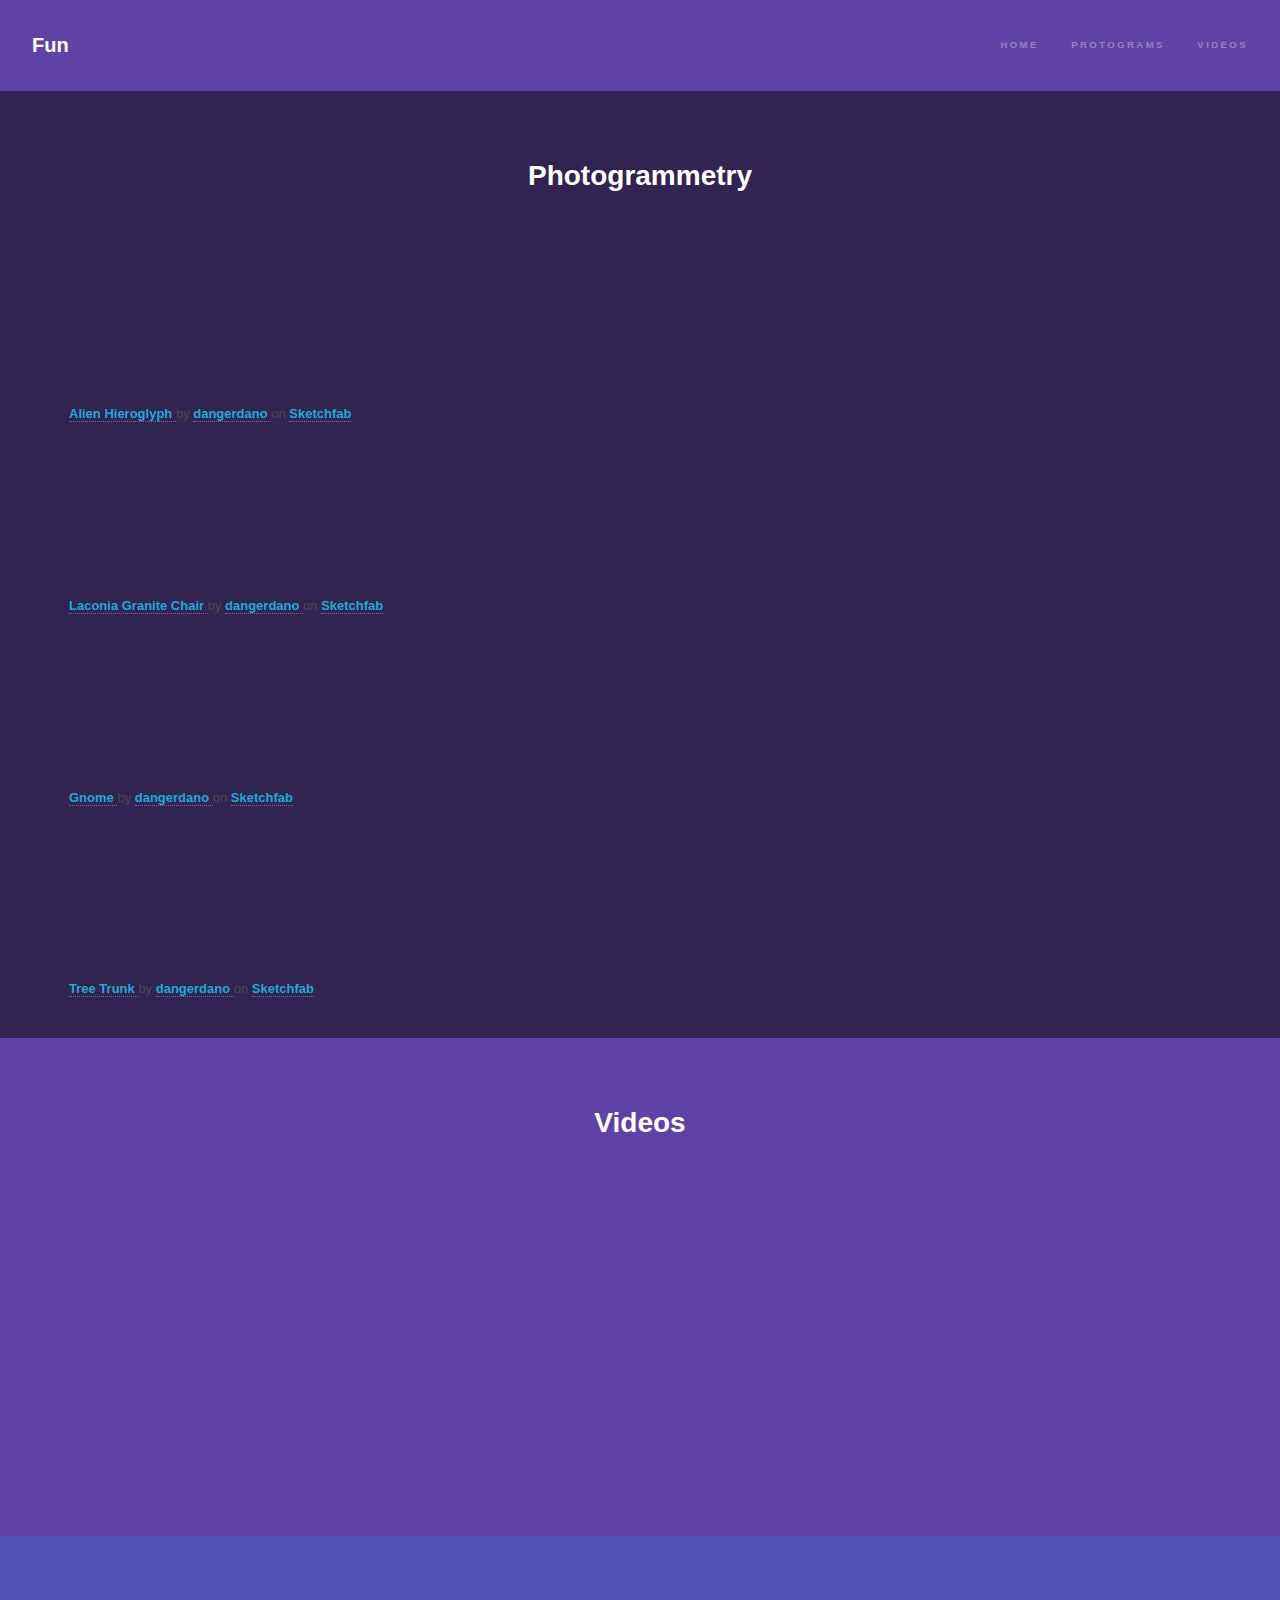
<file: fun.html>
<!DOCTYPE HTML>
<!--
	Hyperspace by HTML5 UP
	html5up.net | @ajlkn
	Free for personal and commercial use under the CCA 3.0 license (html5up.net/license)
-->
<html>
	<head>
		<style>
			* {
				box-sizing: border-box;
			}

			/* Create two equal columns that floats next to each other */
			.column {
				float: center;
				width: 100%;
				height: 100%;
				padding: 0px;
			}

			/* Clear floats after the columns */
			.row:after {
				content: "";
				display: table;
				clear: both;
				height: 100%;
				width: 100%;
			}

			.video {
				width: 100%;
				height: 100%;
			}
		</style>





		<title>Danejw : Fun</title>

		<meta charset="utf-8" />
		<meta name="viewport" content="width=device-width, initial-scale=1, user-scalable=no" />
		<link rel="stylesheet" href="assets/css/main.css" />
		<noscript><link rel="stylesheet" href="assets/css/noscript.css" /></noscript>

	</head>

	<body class="is-preload">

		<!-- Header -->
			<header id="header">
				<a href="" class="title">Fun</a>
				<nav>
					<ul>
						<li><a href="index.html">Home</a></li>
						<li><a href="#photograms">Protograms</a></li>
						<li><a href="#videos">Videos</a></li>
					</ul>
				</nav>
			</header>


		<!-- Wrapper -->
			<div id="wrapper">

				<!-- Photograms -->
					<section id="photograms" class="wrapper fade-up">
						<div class="inner">

							<h2 style="text-align: center;">Photogrammetry</h2><br>
							
								
								<div class="row">
									<div class="sketchfab-embed-wrapper"> 
										<iframe title="Alien Hieroglyph" frameborder="0" allowfullscreen mozallowfullscreen="true" webkitallowfullscreen="true" allow="autoplay; fullscreen; xr-spatial-tracking" xr-spatial-tracking execution-while-out-of-viewport execution-while-not-rendered web-share src="https://sketchfab.com/models/00002e0c240c4ac5a7cfd017ecbcced2/embed"> </iframe>
										<p style="font-size: 13px; font-weight: normal; margin: 5px; color: #4A4A4A;"> 
											<a href="https://sketchfab.com/3d-models/alien-hieroglyph-00002e0c240c4ac5a7cfd017ecbcced2?utm_medium=embed&utm_campaign=share-popup&utm_content=00002e0c240c4ac5a7cfd017ecbcced2" target="_blank" style="font-weight: bold; color: #1CAAD9;"> Alien Hieroglyph </a> by <a href="https://sketchfab.com/dangerdano?utm_medium=embed&utm_campaign=share-popup&utm_content=00002e0c240c4ac5a7cfd017ecbcced2" target="_blank" style="font-weight: bold; color: #1CAAD9;"> dangerdano </a> on <a href="https://sketchfab.com?utm_medium=embed&utm_campaign=share-popup&utm_content=00002e0c240c4ac5a7cfd017ecbcced2" target="_blank" style="font-weight: bold; color: #1CAAD9;">Sketchfab</a></p></div>

								</div>
								<div class="row">
							 
									<div class="sketchfab-embed-wrapper"> 
										<iframe title="Laconia Granite Chair" frameborder="0" allowfullscreen mozallowfullscreen="true" webkitallowfullscreen="true" allow="autoplay; fullscreen; xr-spatial-tracking" xr-spatial-tracking execution-while-out-of-viewport execution-while-not-rendered web-share src="https://sketchfab.com/models/76f0d3d1095b48ffa5d5554e438144e5/embed"> </iframe> 
										<p style="font-size: 13px; font-weight: normal; margin: 5px; color: #4A4A4A;"> <a href="https://sketchfab.com/3d-models/laconia-granite-chair-76f0d3d1095b48ffa5d5554e438144e5?utm_medium=embed&utm_campaign=share-popup&utm_content=76f0d3d1095b48ffa5d5554e438144e5" target="_blank" style="font-weight: bold; color: #1CAAD9;"> Laconia Granite Chair </a> by <a href="https://sketchfab.com/dangerdano?utm_medium=embed&utm_campaign=share-popup&utm_content=76f0d3d1095b48ffa5d5554e438144e5" target="_blank" style="font-weight: bold; color: #1CAAD9;"> dangerdano </a> on <a href="https://sketchfab.com?utm_medium=embed&utm_campaign=share-popup&utm_content=76f0d3d1095b48ffa5d5554e438144e5" target="_blank" style="font-weight: bold; color: #1CAAD9;">Sketchfab</a></p></div>

								</div>
							  
								<div class="row">
								  
									<div class="sketchfab-embed-wrapper"> 
										<iframe title="Gnome" frameborder="0" allowfullscreen mozallowfullscreen="true" webkitallowfullscreen="true" allow="autoplay; fullscreen; xr-spatial-tracking" xr-spatial-tracking execution-while-out-of-viewport execution-while-not-rendered web-share src="https://sketchfab.com/models/00b8f4e96aa34580abae7fc1c7e5c56e/embed"> </iframe> 
										<p style="font-size: 13px; font-weight: normal; margin: 5px; color: #4A4A4A;"> <a href="https://sketchfab.com/3d-models/gnome-00b8f4e96aa34580abae7fc1c7e5c56e?utm_medium=embed&utm_campaign=share-popup&utm_content=00b8f4e96aa34580abae7fc1c7e5c56e" target="_blank" style="font-weight: bold; color: #1CAAD9;"> Gnome </a> by <a href="https://sketchfab.com/dangerdano?utm_medium=embed&utm_campaign=share-popup&utm_content=00b8f4e96aa34580abae7fc1c7e5c56e" target="_blank" style="font-weight: bold; color: #1CAAD9;"> dangerdano </a> on <a href="https://sketchfab.com?utm_medium=embed&utm_campaign=share-popup&utm_content=00b8f4e96aa34580abae7fc1c7e5c56e" target="_blank" style="font-weight: bold; color: #1CAAD9;">Sketchfab</a></p></div>

								</div>
								<div class="row">
								  
									<div class="sketchfab-embed-wrapper"> 
										<iframe title="Tree Trunk" frameborder="0" allowfullscreen mozallowfullscreen="true" webkitallowfullscreen="true" allow="autoplay; fullscreen; xr-spatial-tracking" xr-spatial-tracking execution-while-out-of-viewport execution-while-not-rendered web-share src="https://sketchfab.com/models/35df591eca6e4ff9a11a7da34e453fd9/embed"> </iframe> 
										<p style="font-size: 13px; font-weight: normal; margin: 5px; color: #4A4A4A;"> <a href="https://sketchfab.com/3d-models/tree-trunk-35df591eca6e4ff9a11a7da34e453fd9?utm_medium=embed&utm_campaign=share-popup&utm_content=35df591eca6e4ff9a11a7da34e453fd9" target="_blank" style="font-weight: bold; color: #1CAAD9;"> Tree Trunk </a> by <a href="https://sketchfab.com/dangerdano?utm_medium=embed&utm_campaign=share-popup&utm_content=35df591eca6e4ff9a11a7da34e453fd9" target="_blank" style="font-weight: bold; color: #1CAAD9;"> dangerdano </a> on <a href="https://sketchfab.com?utm_medium=embed&utm_campaign=share-popup&utm_content=35df591eca6e4ff9a11a7da34e453fd9" target="_blank" style="font-weight: bold; color: #1CAAD9;">Sketchfab</a></p></div>

								</div>
						
						</div>
					</section>

					<!-- Videos -->
					<section id="videos" class="wrapper style1 fade-up">
						<div class="inner">

							<h2 style="text-align: center;">Videos</h2><br>
						</div>

							<div class="row">
								<div class="column">
									<iframe class="video" src="https://www.youtube.com/embed/7jb455s4g6A" title="YouTube video player" frameborder="0" allow="accelerometer; autoplay; clipboard-write; encrypted-media; gyroscope; picture-in-picture" allowfullscreen></iframe>		
								</div>

								<div class="column">
									<iframe class="video" src="https://www.youtube.com/embed/_yPLleoLKmA" title="YouTube video player" frameborder="0" allow="accelerometer; autoplay; clipboard-write; encrypted-media; gyroscope; picture-in-picture" allowfullscreen></iframe>									
								</div>
							</div>
							  
							  <div class="row wrapper style2">		
								<div class="column">
									<iframe class="video" src="https://www.youtube.com/embed/3_M0IcyFy1E" title="YouTube video player" frameborder="0" allow="accelerometer; autoplay; clipboard-write; encrypted-media; gyroscope; picture-in-picture" allowfullscreen></iframe>			
								</div>

								<div class="column">
									<iframe class="video" src="https://www.youtube.com/embed/t_a6ac5Sbdk" title="YouTube video player" frameborder="0" allow="accelerometer; autoplay; clipboard-write; encrypted-media; gyroscope; picture-in-picture" allowfullscreen></iframe>
								</div>
							  </div>

							  <div class="row wrapper style2">		
								<div class="column">
									<iframe class="video" src="https://www.youtube.com/embed/8OBfaSdbGx8" title="YouTube video player" frameborder="0" allow="accelerometer; autoplay; clipboard-write; encrypted-media; gyroscope; picture-in-picture" allowfullscreen></iframe>								</div>

								<div class="column">
									<iframe class="video" src="https://www.youtube.com/embed/cvVypThChdc" title="YouTube video player" frameborder="0" allow="accelerometer; autoplay; clipboard-write; encrypted-media; gyroscope; picture-in-picture" allowfullscreen></iframe>
								</div>
							  </div>

							  <div class="row">		
								<div class="column">
									<iframe class="video" src="https://www.youtube.com/embed/3Ks5RWx3Awc" title="YouTube video player" frameborder="0" allow="accelerometer; autoplay; clipboard-write; encrypted-media; gyroscope; picture-in-picture" allowfullscreen></iframe>
								</div>

								<div class="column">
									<iframe class="video" src="https://www.youtube.com/embed/4DADozpe-MI" title="YouTube video player" frameborder="0" allow="accelerometer; autoplay; clipboard-write; encrypted-media; gyroscope; picture-in-picture" allowfullscreen></iframe>								</div>
							  </div>



							  <div class="row">
								<div class="column">
									<iframe class="video" src="https://www.youtube.com/embed/WXTVu9AJuCA" title="YouTube video player" frameborder="0" allow="accelerometer; autoplay; clipboard-write; encrypted-media; gyroscope; picture-in-picture" allowfullscreen></iframe>
								</div>

								<div class="column">
									<iframe class="video" src="https://www.youtube.com/embed/LPOZDXDEME8" title="YouTube video player" frameborder="0" allow="accelerometer; autoplay; clipboard-write; encrypted-media; gyroscope; picture-in-picture" allowfullscreen></iframe>
								</div>
							  </div>

							  <div class="row wrapper style3">
								<div class="column">
									<iframe class="video" src="https://www.youtube.com/embed/W--soihgV2c" title="YouTube video player" frameborder="0" allow="accelerometer; autoplay; clipboard-write; encrypted-media; gyroscope; picture-in-picture" allowfullscreen></iframe>
								</div>

								<div class="column">
									<iframe class="video" src="https://www.youtube.com/embed/sHZURWSdgys" title="YouTube video player" frameborder="0" allow="accelerometer; autoplay; clipboard-write; encrypted-media; gyroscope; picture-in-picture" allowfullscreen></iframe>
								</div>
							  </div>

							  <div class="row wrapper style3">
								<div class="column">
									<iframe class="video" src="https://www.youtube.com/embed/yqqsWlne0gw" title="YouTube video player" frameborder="0" allow="accelerometer; autoplay; clipboard-write; encrypted-media; gyroscope; picture-in-picture" allowfullscreen></iframe>
								</div>

								<div class="column">
									<iframe class="video" src="https://www.youtube.com/embed/1R-vBoryiLo" title="YouTube video player" frameborder="0" allow="accelerometer; autoplay; clipboard-write; encrypted-media; gyroscope; picture-in-picture" allowfullscreen></iframe>
								</div>
							  </div>

							  <div class="row">
								<div class="column">
									<iframe class="video" src="https://www.youtube.com/embed/laBBRkiz3dg" title="YouTube video player" frameborder="0" allow="accelerometer; autoplay; clipboard-write; encrypted-media; gyroscope; picture-in-picture" allowfullscreen></iframe>
								</div>

								<div class="column">
									<iframe class="video" src="https://www.youtube.com/embed/1R-vBoryiLo" title="YouTube video player" frameborder="0" allow="accelerometer; autoplay; clipboard-write; encrypted-media; gyroscope; picture-in-picture" allowfullscreen></iframe>
								</div>
							  </div>



							  <div class="row">
								<div class="column">
									<iframe class="video" src="https://www.youtube.com/embed/1DbJ6Kqa3uk" title="YouTube video player" frameborder="0" allow="accelerometer; autoplay; clipboard-write; encrypted-media; gyroscope; picture-in-picture" allowfullscreen></iframe>								</div>

								<div class="column">
									<iframe class="video" src="https://www.youtube.com/embed/N6M6s4hrPGg" title="YouTube video player" frameborder="0" allow="accelerometer; autoplay; clipboard-write; encrypted-media; gyroscope; picture-in-picture" allowfullscreen></iframe>								</div>
							  </div>

				</section>

			</div>


				<!-- Scripts -->
				<script src="assets/js/jquery.min.js"></script>
				<script src="assets/js/jquery.scrollex.min.js"></script>
				<script src="assets/js/jquery.scrolly.min.js"></script>
				<script src="assets/js/browser.min.js"></script>
				<script src="assets/js/breakpoints.min.js"></script>
				<script src="assets/js/util.js"></script>
				<script src="assets/js/main.js"></script>
	</body>
</html>
</file>
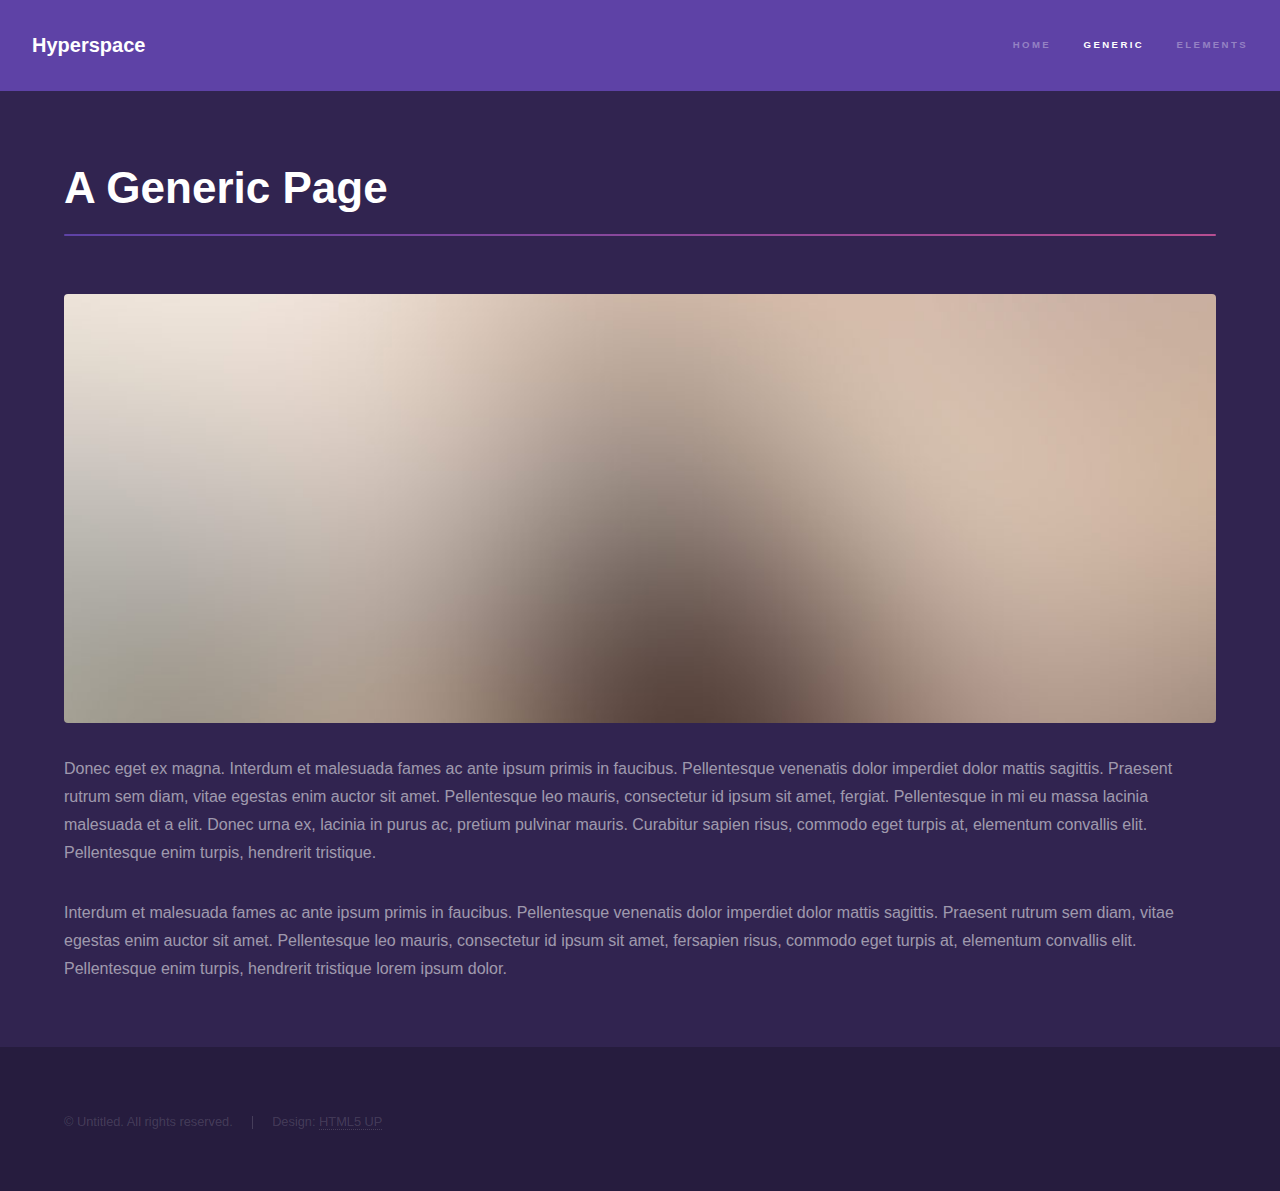
<file: generic.html>
<!DOCTYPE HTML>
<!--
	Hyperspace by HTML5 UP
	html5up.net | @ajlkn
	Free for personal and commercial use under the CCA 3.0 license (html5up.net/license)
-->
<html>
	<head>
		<title>Generic - Hyperspace by HTML5 UP</title>
		<meta charset="utf-8" />
		<meta name="viewport" content="width=device-width, initial-scale=1, user-scalable=no" />
		<link rel="stylesheet" href="assets/css/main.css" />
		<noscript><link rel="stylesheet" href="assets/css/noscript.css" /></noscript>
	</head>
	<body class="is-preload">

		<!-- Header -->
			<header id="header">
				<a href="index.html" class="title">Hyperspace</a>
				<nav>
					<ul>
						<li><a href="index.html">Home</a></li>
						<li><a href="generic.html" class="active">Generic</a></li>
						<li><a href="elements.html">Elements</a></li>
					</ul>
				</nav>
			</header>

		<!-- Wrapper -->
			<div id="wrapper">

				<!-- Main -->
					<section id="main" class="wrapper">
						<div class="inner">
							<h1 class="major">A Generic Page</h1>
							<span class="image fit"><img src="images/pic04.jpg" alt="" /></span>
							<p>Donec eget ex magna. Interdum et malesuada fames ac ante ipsum primis in faucibus. Pellentesque venenatis dolor imperdiet dolor mattis sagittis. Praesent rutrum sem diam, vitae egestas enim auctor sit amet. Pellentesque leo mauris, consectetur id ipsum sit amet, fergiat. Pellentesque in mi eu massa lacinia malesuada et a elit. Donec urna ex, lacinia in purus ac, pretium pulvinar mauris. Curabitur sapien risus, commodo eget turpis at, elementum convallis elit. Pellentesque enim turpis, hendrerit tristique.</p>
							<p>Interdum et malesuada fames ac ante ipsum primis in faucibus. Pellentesque venenatis dolor imperdiet dolor mattis sagittis. Praesent rutrum sem diam, vitae egestas enim auctor sit amet. Pellentesque leo mauris, consectetur id ipsum sit amet, fersapien risus, commodo eget turpis at, elementum convallis elit. Pellentesque enim turpis, hendrerit tristique lorem ipsum dolor.</p>
						</div>
					</section>

			</div>

		<!-- Footer -->
			<footer id="footer" class="wrapper alt">
				<div class="inner">
					<ul class="menu">
						<li>&copy; Untitled. All rights reserved.</li><li>Design: <a href="http://html5up.net">HTML5 UP</a></li>
					</ul>
				</div>
			</footer>

		<!-- Scripts -->
			<script src="assets/js/jquery.min.js"></script>
			<script src="assets/js/jquery.scrollex.min.js"></script>
			<script src="assets/js/jquery.scrolly.min.js"></script>
			<script src="assets/js/browser.min.js"></script>
			<script src="assets/js/breakpoints.min.js"></script>
			<script src="assets/js/util.js"></script>
			<script src="assets/js/main.js"></script>

	</body>
</html>
</file>
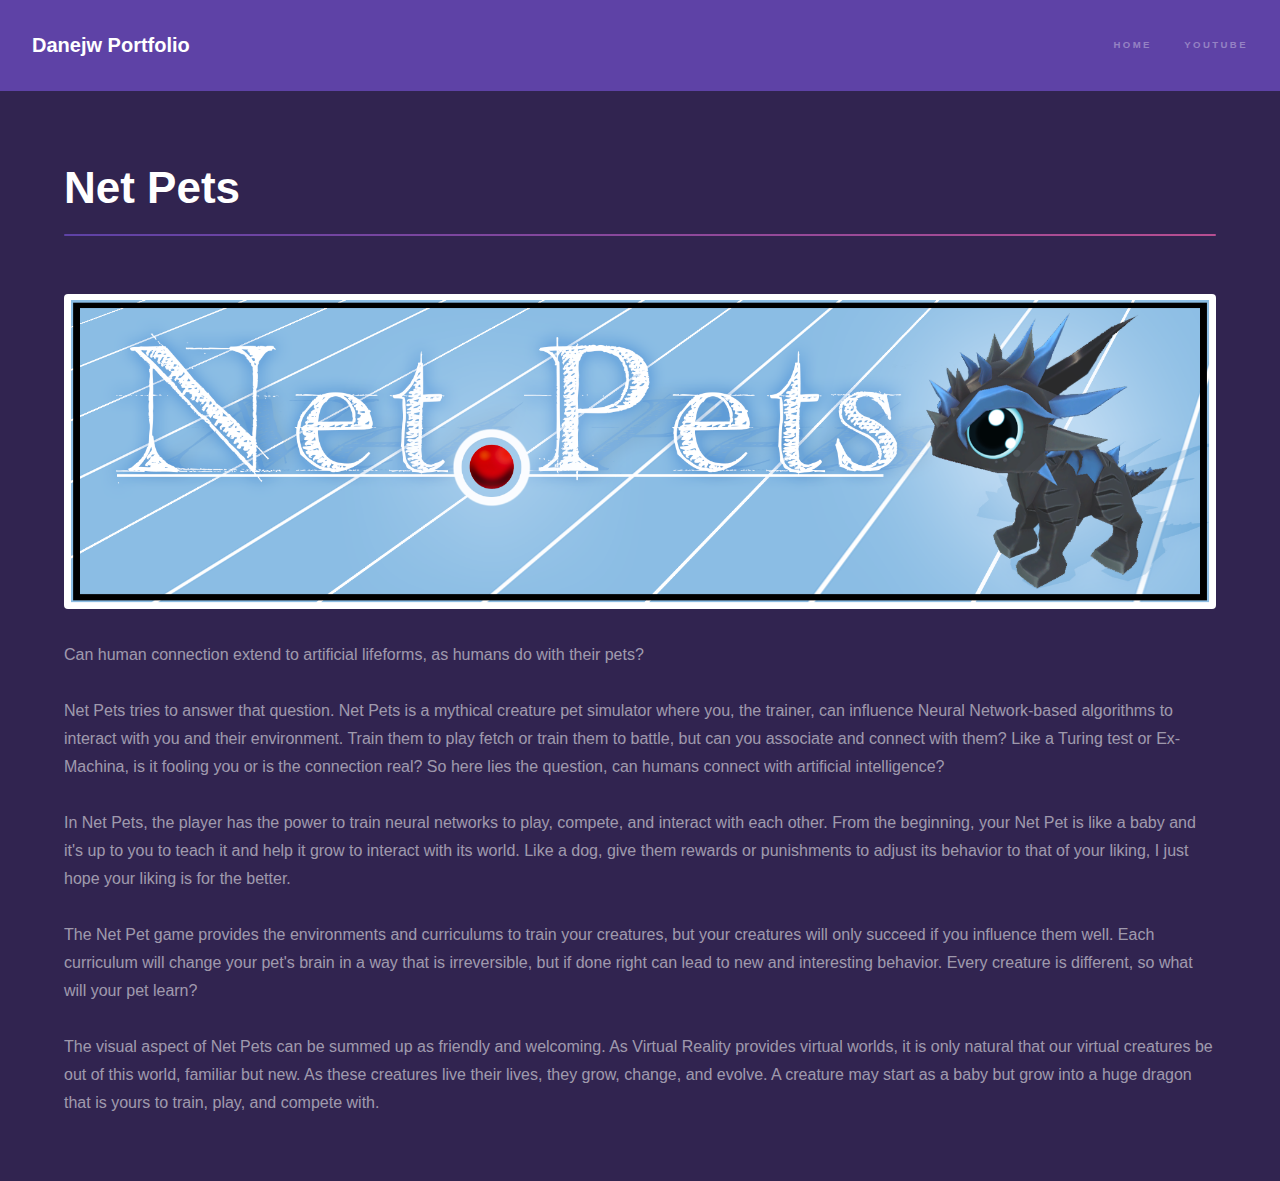
<file: netpets.html>
<!DOCTYPE HTML>
<!--
	Hyperspace by HTML5 UP
	html5up.net | @ajlkn
	Free for personal and commercial use under the CCA 3.0 license (html5up.net/license)
-->
<html>
	<head>
		<title>Danejw : Net Pets</title>
		<meta charset="utf-8" />
		<meta name="viewport" content="width=device-width, initial-scale=1, user-scalable=no" />
		<link rel="stylesheet" href="assets/css/main.css" />
		<noscript><link rel="stylesheet" href="assets/css/noscript.css" /></noscript>
	</head>
	<body class="is-preload">

		<!-- Header -->
			<header id="header">
				<a href="" class="title">Danejw Portfolio</a>
				<nav>
					<ul>
						<li><a href="index.html">Home</a></li>
						<li><a href="https://youtube.com/playlist?list=PLPdTdP_UnxA8bN-arMf3382uOh7AaIvi_">YouTube</a></li>
						<!--<li><a href="">Download</a></li>-->
					</ul>
				</nav>
			</header>

		<!-- Wrapper -->
			<div id="wrapper">

				<!-- Main -->
					<section id="main" class="wrapper">
						<div class="inner">
							<h1 class="major">Net Pets</h1>
							<span class="image fit"><img src="images/NetPetsCover.png" alt="" /></span>
							<p>
								Can human connection extend to artificial lifeforms, as humans do with their pets?
								<br><br>
								Net Pets tries to answer that question. Net Pets is a mythical creature pet simulator where you, the trainer, can influence Neural Network-based algorithms to interact with you and their environment. Train them to play fetch or train them to battle, but can you associate and connect with them? Like a Turing test or Ex-Machina, is it fooling you or is the connection real? So here lies the question, can humans connect with artificial intelligence?
								<br><br>
								In Net Pets, the player has the power to train neural networks to play, compete, and interact with each other. From the beginning,  your Net Pet is like a baby and it's up to you to teach it and help it grow to interact with its world. Like a dog, give them rewards or punishments to adjust its behavior to that of your liking, I just hope your liking is for the better.
								<br><br>
								The Net Pet game provides the environments and curriculums to train your creatures, but your creatures will only succeed if you influence them well. Each curriculum will change your pet's brain in a way that is irreversible, but if done right can lead to new and interesting behavior. Every creature is different, so what will your pet learn?
								<br><br>
								The visual aspect of Net Pets can be summed up as friendly and welcoming. As Virtual Reality provides virtual worlds, it is only natural that our virtual creatures be out of this world, familiar but new. As these creatures live their lives, they grow, change, and evolve. A creature may start as a baby but grow into a huge dragon that is yours to train, play, and compete with.


							</p>

						</div>
					</section>

			</div>

		<!-- Footer -->
		<!--
			<footer id="footer" class="wrapper alt">
				<div class="inner">
					<ul class="menu">
						<li>&copy; Untitled. All rights reserved.</li><li>Design: <a href="http://html5up.net">HTML5 UP</a></li>
					</ul>
				</div>
			</footer>
		-->
		
		<!-- Scripts -->
			<script src="assets/js/jquery.min.js"></script>
			<script src="assets/js/jquery.scrollex.min.js"></script>
			<script src="assets/js/jquery.scrolly.min.js"></script>
			<script src="assets/js/browser.min.js"></script>
			<script src="assets/js/breakpoints.min.js"></script>
			<script src="assets/js/util.js"></script>
			<script src="assets/js/main.js"></script>

	</body>
</html>
</file>
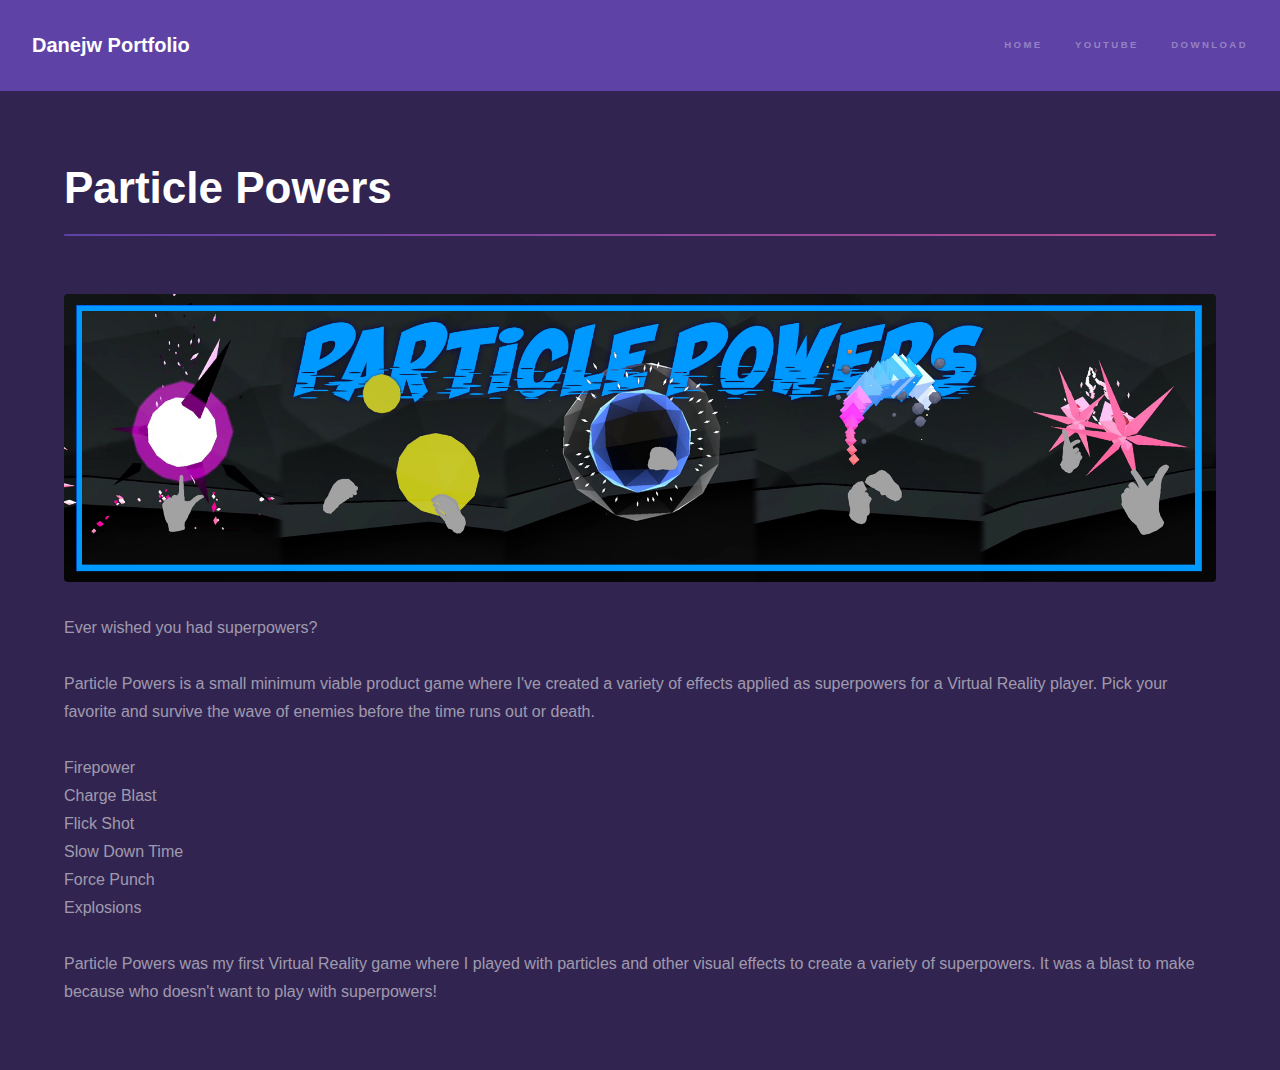
<file: particlepowers.html>
<!DOCTYPE HTML>
<!--
	Hyperspace by HTML5 UP
	html5up.net | @ajlkn
	Free for personal and commercial use under the CCA 3.0 license (html5up.net/license)
-->
<html>
	<head>
		<title>Danejw : Particle Powers</title>
		<meta charset="utf-8" />
		<meta name="viewport" content="width=device-width, initial-scale=1, user-scalable=no" />
		<link rel="stylesheet" href="assets/css/main.css" />
		<noscript><link rel="stylesheet" href="assets/css/noscript.css" /></noscript>
	</head>
	<body class="is-preload">

		<!-- Header -->
			<header id="header">
				<a href="" class="title">Danejw Portfolio</a>
				<nav>
					<ul>
						<li><a href="index.html">Home</a></li>
						<li><a href="https://youtube.com/playlist?list=PLPdTdP_UnxA83Rx1sOZs20w05EUCVdTa1">YouTube</a></li>
						<li><a href="https://sidequestvr.com/app/345/particle-powers">Download</a></li>
					</ul>
				</nav>
			</header>

		<!-- Wrapper -->
			<div id="wrapper">

				<!-- Main -->
					<section id="main" class="wrapper">
						<div class="inner">
							<h1 class="major">Particle Powers</h1>
							<span class="image fit"><img src="images/ParticlePowerBanner.jpg" alt="" /></span>
							<p>Ever wished you had superpowers?
								<br> <br>
								Particle Powers is a small minimum viable product game where I've created a variety of effects applied as superpowers for a Virtual Reality player. Pick your favorite and survive the wave of enemies before the time runs out or death. 
								<br> <br>
								Firepower <br>
								Charge Blast <br>
								Flick Shot <br>
								Slow Down Time <br>
								Force Punch <br>
								Explosions <br>
								<br>
								Particle Powers was my first Virtual Reality game where I played with particles and other visual effects to create a variety of superpowers. It was a blast to make because who doesn't want to play with superpowers!
								</p>
						</div>
					</section>

			</div>

		<!-- Footer -->
		<!--
			<footer id="footer" class="wrapper alt">
				<div class="inner">
					<ul class="menu">
						<li>&copy; Untitled. All rights reserved.</li><li>Design: <a href="http://html5up.net">HTML5 UP</a></li>
					</ul>
				</div>
			</footer>
		-->

		<!-- Scripts -->
			<script src="assets/js/jquery.min.js"></script>
			<script src="assets/js/jquery.scrollex.min.js"></script>
			<script src="assets/js/jquery.scrolly.min.js"></script>
			<script src="assets/js/browser.min.js"></script>
			<script src="assets/js/breakpoints.min.js"></script>
			<script src="assets/js/util.js"></script>
			<script src="assets/js/main.js"></script>

	</body>
</html>
</file>
<file: assets/css/noscript.css>
/*
	Hyperspace by HTML5 UP
	html5up.net | @ajlkn
	Free for personal and commercial use under the CCA 3.0 license (html5up.net/license)
*/

/* Spotlights */

	.spotlights > section > .image:before {
		opacity: 0 !important;
	}

	.spotlights > section > .content > .inner {
		-moz-transform: none !important;
		-webkit-transform: none !important;
		-ms-transform: none !important;
		transform: none !important;
		opacity: 1 !important;
	}

/* Wrapper */

	.wrapper > .inner {
		opacity: 1 !important;
		-moz-transform: none !important;
		-webkit-transform: none !important;
		-ms-transform: none !important;
		transform: none !important;
	}

/* Sidebar */

	#sidebar > .inner {
		opacity: 1 !important;
	}

	#sidebar nav > ul > li {
		-moz-transform: none !important;
		-webkit-transform: none !important;
		-ms-transform: none !important;
		transform: none !important;
		opacity: 1 !important;
	}
</file>
<file: assets/css/main.css>
@import url(fontawesome-all.min.css);

/*
	Hyperspace by HTML5 UP
	html5up.net | @ajlkn
	Free for personal and commercial use under the CCA 3.0 license (html5up.net/license)
*/

html, body, div, span, applet, object,
iframe, h1, h2, h3, h4, h5, h6, p, blockquote,
pre, a, abbr, acronym, address, big, cite,
code, del, dfn, em, img, ins, kbd, q, s, samp,
small, strike, strong, sub, sup, tt, var, b,
u, i, center, dl, dt, dd, ol, ul, li, fieldset,
form, label, legend, table, caption, tbody,
tfoot, thead, tr, th, td, article, aside,
canvas, details, embed, figure, figcaption,
footer, header, hgroup, menu, nav, output, ruby,
section, summary, time, mark, audio, video {
	margin: 0;
	padding: 0;
	border: 0;
	font-size: 100%;
	font: inherit;
	vertical-align: baseline;}

article, aside, details, figcaption, figure,
footer, header, hgroup, menu, nav, section {
	display: block;}

body {
	line-height: 1;
}

ol, ul {
	list-style: none;
}

blockquote, q {
	quotes: none;
}

	blockquote:before, blockquote:after, q:before, q:after {
		content: '';
		content: none;
	}

table {
	border-collapse: collapse;
	border-spacing: 0;
}

body {
	-webkit-text-size-adjust: none;
}

mark {
	background-color: transparent;
	color: inherit;
}

input::-moz-focus-inner {
	border: 0;
	padding: 0;
}

input, select, textarea {
	-moz-appearance: none;
	-webkit-appearance: none;
	-ms-appearance: none;
	appearance: none;
}

/* Basic */

	@-ms-viewport {
		width: device-width;
	}

	body {
		-ms-overflow-style: scrollbar;
	}

	@media screen and (max-width: 480px) {

		html, body {
			min-width: 320px;
		}

	}

	html {
		box-sizing: border-box;
	}

	*, *:before, *:after {
		box-sizing: inherit;
	}

	body {
		background: #312450;
	}

		body.is-preload *, body.is-preload *:before, body.is-preload *:after {
			-moz-animation: none !important;
			-webkit-animation: none !important;
			-ms-animation: none !important;
			animation: none !important;
			-moz-transition: none !important;
			-webkit-transition: none !important;
			-ms-transition: none !important;
			transition: none !important;
		}

/* Type */

	body, input, select, textarea {
		color: rgba(255, 255, 255, 0.55);
		font-family: Arial, Helvetica, sans-serif;
		font-size: 16.5pt;
		font-weight: normal;
		line-height: 1.75;
	}

		@media screen and (max-width: 1680px) {

			body, input, select, textarea {
				font-size: 13pt;
			}

		}

		@media screen and (max-width: 1280px) {

			body, input, select, textarea {
				font-size: 12pt;
			}

		}

		@media screen and (max-width: 360px) {

			body, input, select, textarea {
				font-size: 11pt;
			}

		}

	a {
		-moz-transition: color 0.2s ease, border-bottom-color 0.2s ease;
		-webkit-transition: color 0.2s ease, border-bottom-color 0.2s ease;
		-ms-transition: color 0.2s ease, border-bottom-color 0.2s ease;
		transition: color 0.2s ease, border-bottom-color 0.2s ease;
		border-bottom: dotted 1px rgba(255, 255, 255, 0.35);
		color: inherit;
		text-decoration: none;
	}

		a:hover {
			border-bottom-color: transparent;
			color: #ffffff;
		}

	strong, b {
		color: #ffffff;
		font-weight: bold;
	}

	em, i {
		font-style: italic;
	}

	p {
		margin: 0 0 2em 0;
	}

	h1, h2, h3, h4, h5, h6 {
		color: #ffffff;
		font-weight: bold;
		line-height: 1.5;
		margin: 0 0 0.5em 0;
	}

		h1 a, h2 a, h3 a, h4 a, h5 a, h6 a {
			color: inherit;
			text-decoration: none;
		}

	h1 {
		font-size: 2.75em;
	}

		h1.major {
			margin: 0 0 1.3em 0;
			position: relative;
			padding-bottom: 0.35em;
		}

			h1.major:after {
				background-image: -moz-linear-gradient(to right, #5e42a6, #b74e91);
				background-image: -webkit-linear-gradient(to right, #5e42a6, #b74e91);
				background-image: -ms-linear-gradient(to right, #5e42a6, #b74e91);
				background-image: linear-gradient(to right, #5e42a6, #b74e91);
				-moz-transition: max-width 0.2s ease;
				-webkit-transition: max-width 0.2s ease;
				-ms-transition: max-width 0.2s ease;
				transition: max-width 0.2s ease;
				border-radius: 0.2em;
				bottom: 0;
				content: '';
				height: 0.05em;
				position: absolute;
				right: 0;
				width: 100%;
			}

	h2 {
		font-size: 1.75em;
	}

	h3 {
		font-size: 1.1em;
	}

	h4 {
		font-size: 1em;
	}

	h5 {
		font-size: 0.8em;
	}

	h6 {
		font-size: 0.6em;
	}

	@media screen and (max-width: 736px) {

		h1 {
			font-size: 2em;
		}

		h2 {
			font-size: 1.25em;
		}

		h3 {
			font-size: 1em;
		}

		h4 {
			font-size: 0.8em;
		}

		h5 {
			font-size: 0.6em;
		}

		h6 {
			font-size: 0.6em;
		}

	}

	sub {
		font-size: 0.8em;
		position: relative;
		top: 0.5em;
	}

	sup {
		font-size: 0.8em;
		position: relative;
		top: -0.5em;
	}

	blockquote {
		border-left: solid 4px rgba(255, 255, 255, 0.15);
		font-style: italic;
		margin: 0 0 2em 0;
		padding: 0.5em 0 0.5em 2em;
	}

	code {
		background: rgba(255, 255, 255, 0.05);
		border-radius: 0.25em;
		border: solid 1px rgba(255, 255, 255, 0.15);
		font-family: "Courier New", monospace;
		font-size: 0.9em;
		margin: 0 0.25em;
		padding: 0.25em 0.65em;
	}

	pre {
		-webkit-overflow-scrolling: touch;
		font-family: "Courier New", monospace;
		font-size: 0.9em;
		margin: 0 0 2em 0;
	}

		pre code {
			display: block;
			line-height: 1.75em;
			padding: 1em 1.5em;
			overflow-x: auto;
		}

	hr {
		border: 0;
		border-bottom: solid 1px rgba(255, 255, 255, 0.15);
		margin: 2em 0;
	}

		hr.major {
			margin: 3em 0;
		}

	.align-left {
		text-align: left;
	}

	.align-center {
		text-align: center;
	}

	.align-right {
		text-align: right;
	}

/* Row */

	.row {
		display: flex;
		flex-wrap: wrap;
		box-sizing: border-box;
		align-items: stretch;
	}

		.row > * {
			box-sizing: border-box;
		}

		.row.gtr-uniform > * > :last-child {
			margin-bottom: 0;
		}

		.row.aln-left {
			justify-content: flex-start;
		}

		.row.aln-center {
			justify-content: center;
		}

		.row.aln-right {
			justify-content: flex-end;
		}

		.row.aln-top {
			align-items: flex-start;
		}

		.row.aln-middle {
			align-items: center;
		}

		.row.aln-bottom {
			align-items: flex-end;
		}

		.row > .imp {
			order: -1;
		}

		.row > .col-1 {
			width: 8.33333%;
		}

		.row > .off-1 {
			margin-left: 8.33333%;
		}

		.row > .col-2 {
			width: 16.66667%;
		}

		.row > .off-2 {
			margin-left: 16.66667%;
		}

		.row > .col-3 {
			width: 25%;
		}

		.row > .off-3 {
			margin-left: 25%;
		}

		.row > .col-4 {
			width: 33.33333%;
		}

		.row > .off-4 {
			margin-left: 33.33333%;
		}

		.row > .col-5 {
			width: 41.66667%;
		}

		.row > .off-5 {
			margin-left: 41.66667%;
		}

		.row > .col-6 {
			width: 50%;
		}

		.row > .off-6 {
			margin-left: 50%;
		}

		.row > .col-7 {
			width: 58.33333%;
		}

		.row > .off-7 {
			margin-left: 58.33333%;
		}

		.row > .col-8 {
			width: 66.66667%;
		}

		.row > .off-8 {
			margin-left: 66.66667%;
		}

		.row > .col-9 {
			width: 75%;
		}

		.row > .off-9 {
			margin-left: 75%;
		}

		.row > .col-10 {
			width: 83.33333%;
		}

		.row > .off-10 {
			margin-left: 83.33333%;
		}

		.row > .col-11 {
			width: 91.66667%;
		}

		.row > .off-11 {
			margin-left: 91.66667%;
		}

		.row > .col-12 {
			width: 100%;
		}

		.row > .off-12 {
			margin-left: 100%;
		}

		.row.gtr-0 {
			margin-top: 0;
			margin-left: 0em;
		}

			.row.gtr-0 > * {
				padding: 0 0 0 0em;
			}

			.row.gtr-0.gtr-uniform {
				margin-top: 0em;
			}

				.row.gtr-0.gtr-uniform > * {
					padding-top: 0em;
				}

		.row.gtr-25 {
			margin-top: 0;
			margin-left: -0.375em;
		}

			.row.gtr-25 > * {
				padding: 0 0 0 0.375em;
			}

			.row.gtr-25.gtr-uniform {
				margin-top: -0.375em;
			}

				.row.gtr-25.gtr-uniform > * {
					padding-top: 0.375em;
				}

		.row.gtr-50 {
			margin-top: 0;
			margin-left: -0.75em;
		}

			.row.gtr-50 > * {
				padding: 0 0 0 0.75em;
			}

			.row.gtr-50.gtr-uniform {
				margin-top: -0.75em;
			}

				.row.gtr-50.gtr-uniform > * {
					padding-top: 0.75em;
				}

		.row {
			margin-top: 0;
			margin-left: -1.5em;
		}

			.row > * {
				padding: 0 0 0 1.5em;
			}

			.row.gtr-uniform {
				margin-top: -1.5em;
			}

				.row.gtr-uniform > * {
					padding-top: 1.5em;
				}

		.row.gtr-150 {
			margin-top: 0;
			margin-left: -2.25em;
		}

			.row.gtr-150 > * {
				padding: 0 0 0 2.25em;
			}

			.row.gtr-150.gtr-uniform {
				margin-top: -2.25em;
			}

				.row.gtr-150.gtr-uniform > * {
					padding-top: 2.25em;
				}

		.row.gtr-200 {
			margin-top: 0;
			margin-left: -3em;
		}

			.row.gtr-200 > * {
				padding: 0 0 0 3em;
			}

			.row.gtr-200.gtr-uniform {
				margin-top: -3em;
			}

				.row.gtr-200.gtr-uniform > * {
					padding-top: 3em;
				}

		@media screen and (max-width: 1680px) {

			.row {
				display: flex;
				flex-wrap: wrap;
				box-sizing: border-box;
				align-items: stretch;
			}

				.row > * {
					box-sizing: border-box;
				}

				.row.gtr-uniform > * > :last-child {
					margin-bottom: 0;
				}

				.row.aln-left {
					justify-content: flex-start;
				}

				.row.aln-center {
					justify-content: center;
				}

				.row.aln-right {
					justify-content: flex-end;
				}

				.row.aln-top {
					align-items: flex-start;
				}

				.row.aln-middle {
					align-items: center;
				}

				.row.aln-bottom {
					align-items: flex-end;
				}

				.row > .imp-xlarge {
					order: -1;
				}

				.row > .col-1-xlarge {
					width: 8.33333%;
				}

				.row > .off-1-xlarge {
					margin-left: 8.33333%;
				}

				.row > .col-2-xlarge {
					width: 16.66667%;
				}

				.row > .off-2-xlarge {
					margin-left: 16.66667%;
				}

				.row > .col-3-xlarge {
					width: 25%;
				}

				.row > .off-3-xlarge {
					margin-left: 25%;
				}

				.row > .col-4-xlarge {
					width: 33.33333%;
				}

				.row > .off-4-xlarge {
					margin-left: 33.33333%;
				}

				.row > .col-5-xlarge {
					width: 41.66667%;
				}

				.row > .off-5-xlarge {
					margin-left: 41.66667%;
				}

				.row > .col-6-xlarge {
					width: 50%;
				}

				.row > .off-6-xlarge {
					margin-left: 50%;
				}

				.row > .col-7-xlarge {
					width: 58.33333%;
				}

				.row > .off-7-xlarge {
					margin-left: 58.33333%;
				}

				.row > .col-8-xlarge {
					width: 66.66667%;
				}

				.row > .off-8-xlarge {
					margin-left: 66.66667%;
				}

				.row > .col-9-xlarge {
					width: 75%;
				}

				.row > .off-9-xlarge {
					margin-left: 75%;
				}

				.row > .col-10-xlarge {
					width: 83.33333%;
				}

				.row > .off-10-xlarge {
					margin-left: 83.33333%;
				}

				.row > .col-11-xlarge {
					width: 91.66667%;
				}

				.row > .off-11-xlarge {
					margin-left: 91.66667%;
				}

				.row > .col-12-xlarge {
					width: 100%;
				}

				.row > .off-12-xlarge {
					margin-left: 100%;
				}

				.row.gtr-0 {
					margin-top: 0;
					margin-left: 0em;
				}

					.row.gtr-0 > * {
						padding: 0 0 0 0em;
					}

					.row.gtr-0.gtr-uniform {
						margin-top: 0em;
					}

						.row.gtr-0.gtr-uniform > * {
							padding-top: 0em;
						}

				.row.gtr-25 {
					margin-top: 0;
					margin-left: -0.375em;
				}

					.row.gtr-25 > * {
						padding: 0 0 0 0.375em;
					}

					.row.gtr-25.gtr-uniform {
						margin-top: -0.375em;
					}

						.row.gtr-25.gtr-uniform > * {
							padding-top: 0.375em;
						}

				.row.gtr-50 {
					margin-top: 0;
					margin-left: -0.75em;
				}

					.row.gtr-50 > * {
						padding: 0 0 0 0.75em;
					}

					.row.gtr-50.gtr-uniform {
						margin-top: -0.75em;
					}

						.row.gtr-50.gtr-uniform > * {
							padding-top: 0.75em;
						}

				.row {
					margin-top: 0;
					margin-left: -1.5em;
				}

					.row > * {
						padding: 0 0 0 1.5em;
					}

					.row.gtr-uniform {
						margin-top: -1.5em;
					}

						.row.gtr-uniform > * {
							padding-top: 1.5em;
						}

				.row.gtr-150 {
					margin-top: 0;
					margin-left: -2.25em;
				}

					.row.gtr-150 > * {
						padding: 0 0 0 2.25em;
					}

					.row.gtr-150.gtr-uniform {
						margin-top: -2.25em;
					}

						.row.gtr-150.gtr-uniform > * {
							padding-top: 2.25em;
						}

				.row.gtr-200 {
					margin-top: 0;
					margin-left: -3em;
				}

					.row.gtr-200 > * {
						padding: 0 0 0 3em;
					}

					.row.gtr-200.gtr-uniform {
						margin-top: -3em;
					}

						.row.gtr-200.gtr-uniform > * {
							padding-top: 3em;
						}

		}

		@media screen and (max-width: 1280px) {

			.row {
				display: flex;
				flex-wrap: wrap;
				box-sizing: border-box;
				align-items: stretch;
			}

				.row > * {
					box-sizing: border-box;
				}

				.row.gtr-uniform > * > :last-child {
					margin-bottom: 0;
				}

				.row.aln-left {
					justify-content: flex-start;
				}

				.row.aln-center {
					justify-content: center;
				}

				.row.aln-right {
					justify-content: flex-end;
				}

				.row.aln-top {
					align-items: flex-start;
				}

				.row.aln-middle {
					align-items: center;
				}

				.row.aln-bottom {
					align-items: flex-end;
				}

				.row > .imp-large {
					order: -1;
				}

				.row > .col-1-large {
					width: 8.33333%;
				}

				.row > .off-1-large {
					margin-left: 8.33333%;
				}

				.row > .col-2-large {
					width: 16.66667%;
				}

				.row > .off-2-large {
					margin-left: 16.66667%;
				}

				.row > .col-3-large {
					width: 25%;
				}

				.row > .off-3-large {
					margin-left: 25%;
				}

				.row > .col-4-large {
					width: 33.33333%;
				}

				.row > .off-4-large {
					margin-left: 33.33333%;
				}

				.row > .col-5-large {
					width: 41.66667%;
				}

				.row > .off-5-large {
					margin-left: 41.66667%;
				}

				.row > .col-6-large {
					width: 50%;
				}

				.row > .off-6-large {
					margin-left: 50%;
				}

				.row > .col-7-large {
					width: 58.33333%;
				}

				.row > .off-7-large {
					margin-left: 58.33333%;
				}

				.row > .col-8-large {
					width: 66.66667%;
				}

				.row > .off-8-large {
					margin-left: 66.66667%;
				}

				.row > .col-9-large {
					width: 75%;
				}

				.row > .off-9-large {
					margin-left: 75%;
				}

				.row > .col-10-large {
					width: 83.33333%;
				}

				.row > .off-10-large {
					margin-left: 83.33333%;
				}

				.row > .col-11-large {
					width: 91.66667%;
				}

				.row > .off-11-large {
					margin-left: 91.66667%;
				}

				.row > .col-12-large {
					width: 100%;
				}

				.row > .off-12-large {
					margin-left: 100%;
				}

				.row.gtr-0 {
					margin-top: 0;
					margin-left: 0em;
				}

					.row.gtr-0 > * {
						padding: 0 0 0 0em;
					}

					.row.gtr-0.gtr-uniform {
						margin-top: 0em;
					}

						.row.gtr-0.gtr-uniform > * {
							padding-top: 0em;
						}

				.row.gtr-25 {
					margin-top: 0;
					margin-left: -0.375em;
				}

					.row.gtr-25 > * {
						padding: 0 0 0 0.375em;
					}

					.row.gtr-25.gtr-uniform {
						margin-top: -0.375em;
					}

						.row.gtr-25.gtr-uniform > * {
							padding-top: 0.375em;
						}

				.row.gtr-50 {
					margin-top: 0;
					margin-left: -0.75em;
				}

					.row.gtr-50 > * {
						padding: 0 0 0 0.75em;
					}

					.row.gtr-50.gtr-uniform {
						margin-top: -0.75em;
					}

						.row.gtr-50.gtr-uniform > * {
							padding-top: 0.75em;
						}

				.row {
					margin-top: 0;
					margin-left: -1.5em;
				}

					.row > * {
						padding: 0 0 0 1.5em;
					}

					.row.gtr-uniform {
						margin-top: -1.5em;
					}

						.row.gtr-uniform > * {
							padding-top: 1.5em;
						}

				.row.gtr-150 {
					margin-top: 0;
					margin-left: -2.25em;
				}

					.row.gtr-150 > * {
						padding: 0 0 0 2.25em;
					}

					.row.gtr-150.gtr-uniform {
						margin-top: -2.25em;
					}

						.row.gtr-150.gtr-uniform > * {
							padding-top: 2.25em;
						}

				.row.gtr-200 {
					margin-top: 0;
					margin-left: -3em;
				}

					.row.gtr-200 > * {
						padding: 0 0 0 3em;
					}

					.row.gtr-200.gtr-uniform {
						margin-top: -3em;
					}

						.row.gtr-200.gtr-uniform > * {
							padding-top: 3em;
						}

		}

		@media screen and (max-width: 980px) {

			.row {
				display: flex;
				flex-wrap: wrap;
				box-sizing: border-box;
				align-items: stretch;
			}

				.row > * {
					box-sizing: border-box;
				}

				.row.gtr-uniform > * > :last-child {
					margin-bottom: 0;
				}

				.row.aln-left {
					justify-content: flex-start;
				}

				.row.aln-center {
					justify-content: center;
				}

				.row.aln-right {
					justify-content: flex-end;
				}

				.row.aln-top {
					align-items: flex-start;
				}

				.row.aln-middle {
					align-items: center;
				}

				.row.aln-bottom {
					align-items: flex-end;
				}

				.row > .imp-medium {
					order: -1;
				}

				.row > .col-1-medium {
					width: 8.33333%;
				}

				.row > .off-1-medium {
					margin-left: 8.33333%;
				}

				.row > .col-2-medium {
					width: 16.66667%;
				}

				.row > .off-2-medium {
					margin-left: 16.66667%;
				}

				.row > .col-3-medium {
					width: 25%;
				}

				.row > .off-3-medium {
					margin-left: 25%;
				}

				.row > .col-4-medium {
					width: 33.33333%;
				}

				.row > .off-4-medium {
					margin-left: 33.33333%;
				}

				.row > .col-5-medium {
					width: 41.66667%;
				}

				.row > .off-5-medium {
					margin-left: 41.66667%;
				}

				.row > .col-6-medium {
					width: 50%;
				}

				.row > .off-6-medium {
					margin-left: 50%;
				}

				.row > .col-7-medium {
					width: 58.33333%;
				}

				.row > .off-7-medium {
					margin-left: 58.33333%;
				}

				.row > .col-8-medium {
					width: 66.66667%;
				}

				.row > .off-8-medium {
					margin-left: 66.66667%;
				}

				.row > .col-9-medium {
					width: 75%;
				}

				.row > .off-9-medium {
					margin-left: 75%;
				}

				.row > .col-10-medium {
					width: 83.33333%;
				}

				.row > .off-10-medium {
					margin-left: 83.33333%;
				}

				.row > .col-11-medium {
					width: 91.66667%;
				}

				.row > .off-11-medium {
					margin-left: 91.66667%;
				}

				.row > .col-12-medium {
					width: 100%;
				}

				.row > .off-12-medium {
					margin-left: 100%;
				}

				.row.gtr-0 {
					margin-top: 0;
					margin-left: 0em;
				}

					.row.gtr-0 > * {
						padding: 0 0 0 0em;
					}

					.row.gtr-0.gtr-uniform {
						margin-top: 0em;
					}

						.row.gtr-0.gtr-uniform > * {
							padding-top: 0em;
						}

				.row.gtr-25 {
					margin-top: 0;
					margin-left: -0.375em;
				}

					.row.gtr-25 > * {
						padding: 0 0 0 0.375em;
					}

					.row.gtr-25.gtr-uniform {
						margin-top: -0.375em;
					}

						.row.gtr-25.gtr-uniform > * {
							padding-top: 0.375em;
						}

				.row.gtr-50 {
					margin-top: 0;
					margin-left: -0.75em;
				}

					.row.gtr-50 > * {
						padding: 0 0 0 0.75em;
					}

					.row.gtr-50.gtr-uniform {
						margin-top: -0.75em;
					}

						.row.gtr-50.gtr-uniform > * {
							padding-top: 0.75em;
						}

				.row {
					margin-top: 0;
					margin-left: -1.5em;
				}

					.row > * {
						padding: 0 0 0 1.5em;
					}

					.row.gtr-uniform {
						margin-top: -1.5em;
					}

						.row.gtr-uniform > * {
							padding-top: 1.5em;
						}

				.row.gtr-150 {
					margin-top: 0;
					margin-left: -2.25em;
				}

					.row.gtr-150 > * {
						padding: 0 0 0 2.25em;
					}

					.row.gtr-150.gtr-uniform {
						margin-top: -2.25em;
					}

						.row.gtr-150.gtr-uniform > * {
							padding-top: 2.25em;
						}

				.row.gtr-200 {
					margin-top: 0;
					margin-left: -3em;
				}

					.row.gtr-200 > * {
						padding: 0 0 0 3em;
					}

					.row.gtr-200.gtr-uniform {
						margin-top: -3em;
					}

						.row.gtr-200.gtr-uniform > * {
							padding-top: 3em;
						}

		}

		@media screen and (max-width: 736px) {

			.row {
				display: flex;
				flex-wrap: wrap;
				box-sizing: border-box;
				align-items: stretch;
			}

				.row > * {
					box-sizing: border-box;
				}

				.row.gtr-uniform > * > :last-child {
					margin-bottom: 0;
				}

				.row.aln-left {
					justify-content: flex-start;
				}

				.row.aln-center {
					justify-content: center;
				}

				.row.aln-right {
					justify-content: flex-end;
				}

				.row.aln-top {
					align-items: flex-start;
				}

				.row.aln-middle {
					align-items: center;
				}

				.row.aln-bottom {
					align-items: flex-end;
				}

				.row > .imp-small {
					order: -1;
				}

				.row > .col-1-small {
					width: 8.33333%;
				}

				.row > .off-1-small {
					margin-left: 8.33333%;
				}

				.row > .col-2-small {
					width: 16.66667%;
				}

				.row > .off-2-small {
					margin-left: 16.66667%;
				}

				.row > .col-3-small {
					width: 25%;
				}

				.row > .off-3-small {
					margin-left: 25%;
				}

				.row > .col-4-small {
					width: 33.33333%;
				}

				.row > .off-4-small {
					margin-left: 33.33333%;
				}

				.row > .col-5-small {
					width: 41.66667%;
				}

				.row > .off-5-small {
					margin-left: 41.66667%;
				}

				.row > .col-6-small {
					width: 50%;
				}

				.row > .off-6-small {
					margin-left: 50%;
				}

				.row > .col-7-small {
					width: 58.33333%;
				}

				.row > .off-7-small {
					margin-left: 58.33333%;
				}

				.row > .col-8-small {
					width: 66.66667%;
				}

				.row > .off-8-small {
					margin-left: 66.66667%;
				}

				.row > .col-9-small {
					width: 75%;
				}

				.row > .off-9-small {
					margin-left: 75%;
				}

				.row > .col-10-small {
					width: 83.33333%;
				}

				.row > .off-10-small {
					margin-left: 83.33333%;
				}

				.row > .col-11-small {
					width: 91.66667%;
				}

				.row > .off-11-small {
					margin-left: 91.66667%;
				}

				.row > .col-12-small {
					width: 100%;
				}

				.row > .off-12-small {
					margin-left: 100%;
				}

				.row.gtr-0 {
					margin-top: 0;
					margin-left: 0em;
				}

					.row.gtr-0 > * {
						padding: 0 0 0 0em;
					}

					.row.gtr-0.gtr-uniform {
						margin-top: 0em;
					}

						.row.gtr-0.gtr-uniform > * {
							padding-top: 0em;
						}

				.row.gtr-25 {
					margin-top: 0;
					margin-left: -0.375em;
				}

					.row.gtr-25 > * {
						padding: 0 0 0 0.375em;
					}

					.row.gtr-25.gtr-uniform {
						margin-top: -0.375em;
					}

						.row.gtr-25.gtr-uniform > * {
							padding-top: 0.375em;
						}

				.row.gtr-50 {
					margin-top: 0;
					margin-left: -0.75em;
				}

					.row.gtr-50 > * {
						padding: 0 0 0 0.75em;
					}

					.row.gtr-50.gtr-uniform {
						margin-top: -0.75em;
					}

						.row.gtr-50.gtr-uniform > * {
							padding-top: 0.75em;
						}

				.row {
					margin-top: 0;
					margin-left: -1.5em;
				}

					.row > * {
						padding: 0 0 0 1.5em;
					}

					.row.gtr-uniform {
						margin-top: -1.5em;
					}

						.row.gtr-uniform > * {
							padding-top: 1.5em;
						}

				.row.gtr-150 {
					margin-top: 0;
					margin-left: -2.25em;
				}

					.row.gtr-150 > * {
						padding: 0 0 0 2.25em;
					}

					.row.gtr-150.gtr-uniform {
						margin-top: -2.25em;
					}

						.row.gtr-150.gtr-uniform > * {
							padding-top: 2.25em;
						}

				.row.gtr-200 {
					margin-top: 0;
					margin-left: -3em;
				}

					.row.gtr-200 > * {
						padding: 0 0 0 3em;
					}

					.row.gtr-200.gtr-uniform {
						margin-top: -3em;
					}

						.row.gtr-200.gtr-uniform > * {
							padding-top: 3em;
						}

		}

		@media screen and (max-width: 480px) {

			.row {
				display: flex;
				flex-wrap: wrap;
				box-sizing: border-box;
				align-items: stretch;
			}

				.row > * {
					box-sizing: border-box;
				}

				.row.gtr-uniform > * > :last-child {
					margin-bottom: 0;
				}

				.row.aln-left {
					justify-content: flex-start;
				}

				.row.aln-center {
					justify-content: center;
				}

				.row.aln-right {
					justify-content: flex-end;
				}

				.row.aln-top {
					align-items: flex-start;
				}

				.row.aln-middle {
					align-items: center;
				}

				.row.aln-bottom {
					align-items: flex-end;
				}

				.row > .imp-xsmall {
					order: -1;
				}

				.row > .col-1-xsmall {
					width: 8.33333%;
				}

				.row > .off-1-xsmall {
					margin-left: 8.33333%;
				}

				.row > .col-2-xsmall {
					width: 16.66667%;
				}

				.row > .off-2-xsmall {
					margin-left: 16.66667%;
				}

				.row > .col-3-xsmall {
					width: 25%;
				}

				.row > .off-3-xsmall {
					margin-left: 25%;
				}

				.row > .col-4-xsmall {
					width: 33.33333%;
				}

				.row > .off-4-xsmall {
					margin-left: 33.33333%;
				}

				.row > .col-5-xsmall {
					width: 41.66667%;
				}

				.row > .off-5-xsmall {
					margin-left: 41.66667%;
				}

				.row > .col-6-xsmall {
					width: 50%;
				}

				.row > .off-6-xsmall {
					margin-left: 50%;
				}

				.row > .col-7-xsmall {
					width: 58.33333%;
				}

				.row > .off-7-xsmall {
					margin-left: 58.33333%;
				}

				.row > .col-8-xsmall {
					width: 66.66667%;
				}

				.row > .off-8-xsmall {
					margin-left: 66.66667%;
				}

				.row > .col-9-xsmall {
					width: 75%;
				}

				.row > .off-9-xsmall {
					margin-left: 75%;
				}

				.row > .col-10-xsmall {
					width: 83.33333%;
				}

				.row > .off-10-xsmall {
					margin-left: 83.33333%;
				}

				.row > .col-11-xsmall {
					width: 91.66667%;
				}

				.row > .off-11-xsmall {
					margin-left: 91.66667%;
				}

				.row > .col-12-xsmall {
					width: 100%;
				}

				.row > .off-12-xsmall {
					margin-left: 100%;
				}

				.row.gtr-0 {
					margin-top: 0;
					margin-left: 0em;
				}

					.row.gtr-0 > * {
						padding: 0 0 0 0em;
					}

					.row.gtr-0.gtr-uniform {
						margin-top: 0em;
					}

						.row.gtr-0.gtr-uniform > * {
							padding-top: 0em;
						}

				.row.gtr-25 {
					margin-top: 0;
					margin-left: -0.375em;
				}

					.row.gtr-25 > * {
						padding: 0 0 0 0.375em;
					}

					.row.gtr-25.gtr-uniform {
						margin-top: -0.375em;
					}

						.row.gtr-25.gtr-uniform > * {
							padding-top: 0.375em;
						}

				.row.gtr-50 {
					margin-top: 0;
					margin-left: -0.75em;
				}

					.row.gtr-50 > * {
						padding: 0 0 0 0.75em;
					}

					.row.gtr-50.gtr-uniform {
						margin-top: -0.75em;
					}

						.row.gtr-50.gtr-uniform > * {
							padding-top: 0.75em;
						}

				.row {
					margin-top: 0;
					margin-left: -1.5em;
				}

					.row > * {
						padding: 0 0 0 1.5em;
					}

					.row.gtr-uniform {
						margin-top: -1.5em;
					}

						.row.gtr-uniform > * {
							padding-top: 1.5em;
						}

				.row.gtr-150 {
					margin-top: 0;
					margin-left: -2.25em;
				}

					.row.gtr-150 > * {
						padding: 0 0 0 2.25em;
					}

					.row.gtr-150.gtr-uniform {
						margin-top: -2.25em;
					}

						.row.gtr-150.gtr-uniform > * {
							padding-top: 2.25em;
						}

				.row.gtr-200 {
					margin-top: 0;
					margin-left: -3em;
				}

					.row.gtr-200 > * {
						padding: 0 0 0 3em;
					}

					.row.gtr-200.gtr-uniform {
						margin-top: -3em;
					}

						.row.gtr-200.gtr-uniform > * {
							padding-top: 3em;
						}

		}

/* Box */

	.box {
		border-radius: 0.25em;
		border: solid 1px rgba(255, 255, 255, 0.15);
		margin-bottom: 2em;
		padding: 1.5em;
	}

		.box > :last-child,
		.box > :last-child > :last-child,
		.box > :last-child > :last-child > :last-child {
			margin-bottom: 0;
		}

		.box.alt {
			border: 0;
			border-radius: 0;
			padding: 0;
		}

/* Button */

	input[type="submit"],
	input[type="reset"],
	input[type="button"],
	button,
	.button {
		-moz-appearance: none;
		-webkit-appearance: none;
		-ms-appearance: none;
		appearance: none;
		-moz-transition: border-color 0.2s ease;
		-webkit-transition: border-color 0.2s ease;
		-ms-transition: border-color 0.2s ease;
		transition: border-color 0.2s ease;
		background-color: transparent;
		border: solid 1px !important;
		border-color: rgba(255, 255, 255, 0.15) !important;
		border-radius: 3em;
		color: #ffffff !important;
		cursor: pointer;
		display: inline-block;
		font-size: 0.6em;
		font-weight: bold;
		height: calc(4.75em + 2px);
		letter-spacing: 0.25em;
		line-height: 4.75em;
		outline: 0;
		padding: 0 3.75em;
		position: relative;
		text-align: center;
		text-decoration: none;
		text-transform: uppercase;
		white-space: nowrap;
	}

		input[type="submit"]:after,
		input[type="reset"]:after,
		input[type="button"]:after,
		button:after,
		.button:after {
			-moz-transform: scale(0.25);
			-webkit-transform: scale(0.25);
			-ms-transform: scale(0.25);
			transform: scale(0.25);
			pointer-events: none;
			-moz-transition: opacity 0.2s ease, -moz-transform 0.2s ease;
			-webkit-transition: opacity 0.2s ease, -webkit-transform 0.2s ease;
			-ms-transition: opacity 0.2s ease, -ms-transform 0.2s ease;
			transition: opacity 0.2s ease, transform 0.2s ease;
			background: #ffffff;
			border-radius: 3em;
			content: '';
			height: 100%;
			left: 0;
			opacity: 0;
			position: absolute;
			top: 0;
			width: 100%;
		}

		input[type="submit"].icon:before,
		input[type="reset"].icon:before,
		input[type="button"].icon:before,
		button.icon:before,
		.button.icon:before {
			margin-right: 0.75em;
		}

		input[type="submit"].fit,
		input[type="reset"].fit,
		input[type="button"].fit,
		button.fit,
		.button.fit {
			width: 100%;
		}

		input[type="submit"].small,
		input[type="reset"].small,
		input[type="button"].small,
		button.small,
		.button.small {
			font-size: 0.4em;
		}

		input[type="submit"].large,
		input[type="reset"].large,
		input[type="button"].large,
		button.large,
		.button.large {
			font-size: 0.8em;
		}

		input[type="submit"].primary,
		input[type="reset"].primary,
		input[type="button"].primary,
		button.primary,
		.button.primary {
			background-color: #ffffff;
			color: #312450 !important;
		}

			input[type="submit"].primary:after,
			input[type="reset"].primary:after,
			input[type="button"].primary:after,
			button.primary:after,
			.button.primary:after {
				display: none;
			}

		input[type="submit"].disabled, input[type="submit"]:disabled,
		input[type="reset"].disabled,
		input[type="reset"]:disabled,
		input[type="button"].disabled,
		input[type="button"]:disabled,
		button.disabled,
		button:disabled,
		.button.disabled,
		.button:disabled {
			cursor: default;
			opacity: 0.5;
			pointer-events: none;
		}

		input[type="submit"]:hover,
		input[type="reset"]:hover,
		input[type="button"]:hover,
		button:hover,
		.button:hover {
			border-color: rgba(255, 255, 255, 0.55) !important;
		}

			input[type="submit"]:hover:after,
			input[type="reset"]:hover:after,
			input[type="button"]:hover:after,
			button:hover:after,
			.button:hover:after {
				opacity: 0.05;
				-moz-transform: scale(1);
				-webkit-transform: scale(1);
				-ms-transform: scale(1);
				transform: scale(1);
			}

			input[type="submit"]:hover:active,
			input[type="reset"]:hover:active,
			input[type="button"]:hover:active,
			button:hover:active,
			.button:hover:active {
				border-color: #ffffff !important;
			}

				input[type="submit"]:hover:active:after,
				input[type="reset"]:hover:active:after,
				input[type="button"]:hover:active:after,
				button:hover:active:after,
				.button:hover:active:after {
					opacity: 0.1;
				}

/* Features */

	.features {
		display: -moz-flex;
		display: -webkit-flex;
		display: -ms-flex;
		display: flex;
		-moz-flex-wrap: wrap;
		-webkit-flex-wrap: wrap;
		-ms-flex-wrap: wrap;
		flex-wrap: wrap;
		border-radius: 0.25em;
		border: solid 1px rgba(255, 255, 255, 0.15);
		background: rgba(255, 255, 255, 0.05);
		margin: 0 0 2em 0;
	}

		.features section {
			padding: 3.5em 3em 1em 7em ;
			width: 50%;
			border-top: solid 1px rgba(255, 255, 255, 0.15);
			position: relative;
		}

			.features section:nth-child(-n + 2) {
				border-top-width: 0;
			}

			.features section:nth-child(2n) {
				border-left: solid 1px rgba(255, 255, 255, 0.15);
			}

			.features section .icon {
				-moz-transition: opacity 0.5s ease, -moz-transform 0.5s ease;
				-webkit-transition: opacity 0.5s ease, -webkit-transform 0.5s ease;
				-ms-transition: opacity 0.5s ease, -ms-transform 0.5s ease;
				transition: opacity 0.5s ease, transform 0.5s ease;
				-moz-transition-delay: 1s;
				-webkit-transition-delay: 1s;
				-ms-transition-delay: 1s;
				transition-delay: 1s;
				-moz-transform: scale(1);
				-webkit-transform: scale(1);
				-ms-transform: scale(1);
				transform: scale(1);
				position: absolute;
				left: 3em;
				top: 3em;
				opacity: 1;
			}

			.features section:nth-child(1) .icon {
				-moz-transition-delay: 0.15s;
				-webkit-transition-delay: 0.15s;
				-ms-transition-delay: 0.15s;
				transition-delay: 0.15s;
			}

			.features section:nth-child(2) .icon {
				-moz-transition-delay: 0.3s;
				-webkit-transition-delay: 0.3s;
				-ms-transition-delay: 0.3s;
				transition-delay: 0.3s;
			}

			.features section:nth-child(3) .icon {
				-moz-transition-delay: 0.45s;
				-webkit-transition-delay: 0.45s;
				-ms-transition-delay: 0.45s;
				transition-delay: 0.45s;
			}

			.features section:nth-child(4) .icon {
				-moz-transition-delay: 0.6s;
				-webkit-transition-delay: 0.6s;
				-ms-transition-delay: 0.6s;
				transition-delay: 0.6s;
			}

			.features section:nth-child(5) .icon {
				-moz-transition-delay: 0.75s;
				-webkit-transition-delay: 0.75s;
				-ms-transition-delay: 0.75s;
				transition-delay: 0.75s;
			}

			.features section:nth-child(6) .icon {
				-moz-transition-delay: 0.9s;
				-webkit-transition-delay: 0.9s;
				-ms-transition-delay: 0.9s;
				transition-delay: 0.9s;
			}

			.features section:nth-child(7) .icon {
				-moz-transition-delay: 1.05s;
				-webkit-transition-delay: 1.05s;
				-ms-transition-delay: 1.05s;
				transition-delay: 1.05s;
			}

			.features section:nth-child(8) .icon {
				-moz-transition-delay: 1.2s;
				-webkit-transition-delay: 1.2s;
				-ms-transition-delay: 1.2s;
				transition-delay: 1.2s;
			}

			.features section:nth-child(9) .icon {
				-moz-transition-delay: 1.35s;
				-webkit-transition-delay: 1.35s;
				-ms-transition-delay: 1.35s;
				transition-delay: 1.35s;
			}

			.features section:nth-child(10) .icon {
				-moz-transition-delay: 1.5s;
				-webkit-transition-delay: 1.5s;
				-ms-transition-delay: 1.5s;
				transition-delay: 1.5s;
			}

			.features section:nth-child(11) .icon {
				-moz-transition-delay: 1.65s;
				-webkit-transition-delay: 1.65s;
				-ms-transition-delay: 1.65s;
				transition-delay: 1.65s;
			}

			.features section:nth-child(12) .icon {
				-moz-transition-delay: 1.8s;
				-webkit-transition-delay: 1.8s;
				-ms-transition-delay: 1.8s;
				transition-delay: 1.8s;
			}

			.features section:nth-child(13) .icon {
				-moz-transition-delay: 1.95s;
				-webkit-transition-delay: 1.95s;
				-ms-transition-delay: 1.95s;
				transition-delay: 1.95s;
			}

			.features section:nth-child(14) .icon {
				-moz-transition-delay: 2.1s;
				-webkit-transition-delay: 2.1s;
				-ms-transition-delay: 2.1s;
				transition-delay: 2.1s;
			}

			.features section:nth-child(15) .icon {
				-moz-transition-delay: 2.25s;
				-webkit-transition-delay: 2.25s;
				-ms-transition-delay: 2.25s;
				transition-delay: 2.25s;
			}

			.features section:nth-child(16) .icon {
				-moz-transition-delay: 2.4s;
				-webkit-transition-delay: 2.4s;
				-ms-transition-delay: 2.4s;
				transition-delay: 2.4s;
			}

			.features section:nth-child(17) .icon {
				-moz-transition-delay: 2.55s;
				-webkit-transition-delay: 2.55s;
				-ms-transition-delay: 2.55s;
				transition-delay: 2.55s;
			}

			.features section:nth-child(18) .icon {
				-moz-transition-delay: 2.7s;
				-webkit-transition-delay: 2.7s;
				-ms-transition-delay: 2.7s;
				transition-delay: 2.7s;
			}

			.features section:nth-child(19) .icon {
				-moz-transition-delay: 2.85s;
				-webkit-transition-delay: 2.85s;
				-ms-transition-delay: 2.85s;
				transition-delay: 2.85s;
			}

			.features section:nth-child(20) .icon {
				-moz-transition-delay: 3s;
				-webkit-transition-delay: 3s;
				-ms-transition-delay: 3s;
				transition-delay: 3s;
			}

		.features.inactive section .icon {
			-moz-transform: scale(0.5);
			-webkit-transform: scale(0.5);
			-ms-transform: scale(0.5);
			transform: scale(0.5);
			opacity: 0;
		}

		@media screen and (max-width: 980px) {

			.features {
				display: block;
			}

				.features section {
					border-top-width: 1px !important;
					border-left-width: 0 !important;
					width: 100%;
				}

					.features section:first-child {
						border-top-width: 0 !important;
					}

		}

		@media screen and (max-width: 736px) {

			.features section {
				padding: 2.5em 1.5em 0.1em 5.5em ;
			}

				.features section .icon {
					left: 1.5em;
					top: 2em;
				}

		}

		@media screen and (max-width: 480px) {

			.features section {
				padding: 2em 1.5em 0.1em 1.5em ;
			}

				.features section .icon {
					left: 0;
					position: relative;
					top: 0;
				}

		}

/* Form */

	form {
		margin: 0 0 2em 0;
	}

		form > :last-child {
			margin-bottom: 0;
		}

		form > .fields {
			display: -moz-flex;
			display: -webkit-flex;
			display: -ms-flex;
			display: flex;
			-moz-flex-wrap: wrap;
			-webkit-flex-wrap: wrap;
			-ms-flex-wrap: wrap;
			flex-wrap: wrap;
			width: calc(100% + 3em);
			margin: -1.5em 0 2em -1.5em;
		}

			form > .fields > .field {
				-moz-flex-grow: 0;
				-webkit-flex-grow: 0;
				-ms-flex-grow: 0;
				flex-grow: 0;
				-moz-flex-shrink: 0;
				-webkit-flex-shrink: 0;
				-ms-flex-shrink: 0;
				flex-shrink: 0;
				padding: 1.5em 0 0 1.5em;
				width: calc(100% - 1.5em);
			}

				form > .fields > .field.half {
					width: calc(50% - 0.75em);
				}

				form > .fields > .field.third {
					width: calc(100%/3 - 0.5em);
				}

				form > .fields > .field.quarter {
					width: calc(25% - 0.375em);
				}

		@media screen and (max-width: 480px) {

			form > .fields {
				width: calc(100% + 3em);
				margin: -1.5em 0 2em -1.5em;
			}

				form > .fields > .field {
					padding: 1.5em 0 0 1.5em;
					width: calc(100% - 1.5em);
				}

					form > .fields > .field.half {
						width: calc(100% - 1.5em);
					}

					form > .fields > .field.third {
						width: calc(100% - 1.5em);
					}

					form > .fields > .field.quarter {
						width: calc(100% - 1.5em);
					}

		}

	label {
		color: #ffffff;
		font-weight: bold;
		line-height: 1.5;
		margin: 0 0 0.7em 0;
		display: block;
		font-size: 1.1em;
	}

	input[type="text"],
	input[type="password"],
	input[type="email"],
	input[type="tel"],
	select,
	textarea {
		-moz-appearance: none;
		-webkit-appearance: none;
		-ms-appearance: none;
		appearance: none;
		background: rgba(255, 255, 255, 0.05);
		border-radius: 0.25em;
		border: none;
		border: solid 1px rgba(255, 255, 255, 0.15);
		color: inherit;
		display: block;
		outline: 0;
		padding: 0 1em;
		text-decoration: none;
		width: 100%;
	}

		input[type="text"]:invalid,
		input[type="password"]:invalid,
		input[type="email"]:invalid,
		input[type="tel"]:invalid,
		select:invalid,
		textarea:invalid {
			box-shadow: none;
		}

		input[type="text"]:focus,
		input[type="password"]:focus,
		input[type="email"]:focus,
		input[type="tel"]:focus,
		select:focus,
		textarea:focus {
			border-color: #ffffff;
			box-shadow: 0 0 0 1px #ffffff;
		}

	select {
		background-image: url("data:image/svg+xml;charset=utf8,%3Csvg xmlns='http://www.w3.org/2000/svg' width='40' height='40' preserveAspectRatio='none' viewBox='0 0 40 40'%3E%3Cpath d='M9.4,12.3l10.4,10.4l10.4-10.4c0.2-0.2,0.5-0.4,0.9-0.4c0.3,0,0.6,0.1,0.9,0.4l3.3,3.3c0.2,0.2,0.4,0.5,0.4,0.9 c0,0.4-0.1,0.6-0.4,0.9L20.7,31.9c-0.2,0.2-0.5,0.4-0.9,0.4c-0.3,0-0.6-0.1-0.9-0.4L4.3,17.3c-0.2-0.2-0.4-0.5-0.4-0.9 c0-0.4,0.1-0.6,0.4-0.9l3.3-3.3c0.2-0.2,0.5-0.4,0.9-0.4S9.1,12.1,9.4,12.3z' fill='rgba(255, 255, 255, 0.15)' /%3E%3C/svg%3E");
		background-size: 1.25rem;
		background-repeat: no-repeat;
		background-position: calc(100% - 1rem) center;
		height: 2.75em;
		padding-right: 2.75em;
		text-overflow: ellipsis;
	}

		select option {
			color: #ffffff;
			background: #312450;
		}

		select:focus::-ms-value {
			background-color: transparent;
		}

		select::-ms-expand {
			display: none;
		}

	input[type="text"],
	input[type="password"],
	input[type="email"],
	select {
		height: 2.75em;
	}

	textarea {
		padding: 0.75em 1em;
	}

		body.is-ie textarea {
			min-height: 10em;
		}

	input[type="checkbox"],
	input[type="radio"] {
		-moz-appearance: none;
		-webkit-appearance: none;
		-ms-appearance: none;
		appearance: none;
		display: block;
		float: left;
		margin-right: -2em;
		opacity: 0;
		width: 1em;
		z-index: -1;
	}

		input[type="checkbox"] + label,
		input[type="radio"] + label {
			text-decoration: none;
			color: rgba(255, 255, 255, 0.55);
			cursor: pointer;
			display: inline-block;
			font-size: 1em;
			font-weight: normal;
			padding-left: 2.4em;
			padding-right: 0.75em;
			position: relative;
		}

			input[type="checkbox"] + label:before,
			input[type="radio"] + label:before {
				-moz-osx-font-smoothing: grayscale;
				-webkit-font-smoothing: antialiased;
				display: inline-block;
				font-style: normal;
				font-variant: normal;
				text-rendering: auto;
				line-height: 1;
				text-transform: none !important;
				font-family: 'Font Awesome 5 Free';
				font-weight: 900;
			}

			input[type="checkbox"] + label:before,
			input[type="radio"] + label:before {
				background: rgba(255, 255, 255, 0.05);
				border-radius: 0.25em;
				border: solid 1px rgba(255, 255, 255, 0.15);
				content: '';
				display: inline-block;
				font-size: 0.8em;
				height: 2.0625em;
				left: 0;
				line-height: 2.0625em;
				position: absolute;
				text-align: center;
				top: 0;
				width: 2.0625em;
			}

		input[type="checkbox"]:checked + label:before,
		input[type="radio"]:checked + label:before {
			background: #ffffff;
			border-color: #ffffff;
			color: #b74e91;
			content: '\f00c';
		}

		input[type="checkbox"]:focus + label:before,
		input[type="radio"]:focus + label:before {
			border-color: #ffffff;
			box-shadow: 0 0 0 1px #ffffff;
		}

	input[type="checkbox"] + label:before {
		border-radius: 0.25em;
	}

	input[type="radio"] + label:before {
		border-radius: 100%;
	}

	::-webkit-input-placeholder {
		color: rgba(255, 255, 255, 0.35) !important;
		opacity: 1.0;
	}

	:-moz-placeholder {
		color: rgba(255, 255, 255, 0.35) !important;
		opacity: 1.0;
	}

	::-moz-placeholder {
		color: rgba(255, 255, 255, 0.35) !important;
		opacity: 1.0;
	}

	:-ms-input-placeholder {
		color: rgba(255, 255, 255, 0.35) !important;
		opacity: 1.0;
	}

/* Icon */

	.icon {
		text-decoration: none;
		border-bottom: none;
		position: relative;
	}

		.icon:before {
			-moz-osx-font-smoothing: grayscale;
			-webkit-font-smoothing: antialiased;
			display: inline-block;
			font-style: normal;
			font-variant: normal;
			text-rendering: auto;
			line-height: 1;
			text-transform: none !important;
			font-family: 'Font Awesome 5 Free';
			font-weight: 400;
		}

		.icon > .label {
			display: none;
		}

		.icon:before {
			line-height: inherit;
		}

		.icon.solid:before {
			font-weight: 900;
		}

		.icon.brands:before {
			font-family: 'Font Awesome 5 Brands';
		}

		.icon.major {
			width: 2.5em;
			height: 2.5em;
			display: block;
			background: #ffffff;
			border-radius: 100%;
			color: #312450;
			text-align: center;
			line-height: 2.5em;
			margin: 0 0 1.3em 0;
		}

			.icon.major:before {
				font-size: 1.25em;
			}

				.wrapper.style1 .icon.major:before {
					color: #5e42a6;
				}

				.wrapper.style1-alt .icon.major:before {
					color: #493382;
				}

				.wrapper.style2 .icon.major:before {
					color: #5052b5;
				}

				.wrapper.style2-alt .icon.major:before {
					color: #3e4094;
				}

				.wrapper.style3 .icon.major:before {
					color: #b74e91;
				}

				.wrapper.style3-alt .icon.major:before {
					color: #953d75;
				}

/* Image */

	.image {
		border-radius: 0.25em;
		border: 0;
		display: inline-block;
		position: relative;
	}

		.image img {
			border-radius: 0.25em;
			display: block;
		}

		.image.left, .image.right {
			max-width: 40%;
		}

			.image.left img, .image.right img {
				width: 100%;
			}

		.image.left {
			float: left;
			margin: 0 1.5em 1em 0;
			top: 0.25em;
		}

		.image.right {
			float: right;
			margin: 0 0 1em 1.5em;
			top: 0.25em;
		}

		.image.fit {
			display: block;
			margin: 0 0 2em 0;
			width: 100%;
		}

			.image.fit img {
				width: 100%;
			}

		.image.main {
			display: block;
			margin: 0 0 3em 0;
			width: 100%;
		}

			.image.main img {
				width: 100%;
			}

/* List */

	ol {
		list-style: decimal;
		margin: 0 0 2em 0;
		padding-left: 1.25em;
	}

		ol li {
			padding-left: 0.25em;
		}

	ul {
		list-style: disc;
		margin: 0 0 2em 0;
		padding-left: 1em;
	}

		ul li {
			padding-left: 0.5em;
		}

		ul.alt {
			list-style: none;
			padding-left: 0;
		}

			ul.alt li {
				border-top: solid 1px rgba(255, 255, 255, 0.15);
				padding: 0.5em 0;
			}

				ul.alt li:first-child {
					border-top: 0;
					padding-top: 0;
				}

	dl {
		margin: 0 0 2em 0;
	}

		dl dt {
			display: block;
			font-weight: bold;
			margin: 0 0 1em 0;
		}

		dl dd {
			margin-left: 2em;
		}

/* Actions */

	ul.actions {
		display: -moz-flex;
		display: -webkit-flex;
		display: -ms-flex;
		display: flex;
		cursor: default;
		list-style: none;
		margin-left: -1em;
		padding-left: 0;
	}

		ul.actions li {
			padding: 0 0 0 1em;
			vertical-align: middle;
		}

		ul.actions.special {
			-moz-justify-content: center;
			-webkit-justify-content: center;
			-ms-justify-content: center;
			justify-content: center;
			width: 100%;
			margin-left: 0;
		}

			ul.actions.special li:first-child {
				padding-left: 0;
			}

		ul.actions.stacked {
			-moz-flex-direction: column;
			-webkit-flex-direction: column;
			-ms-flex-direction: column;
			flex-direction: column;
			margin-left: 0;
		}

			ul.actions.stacked li {
				padding: 1.3em 0 0 0;
			}

				ul.actions.stacked li:first-child {
					padding-top: 0;
				}

		ul.actions.fit {
			width: calc(100% + 1em);
		}

			ul.actions.fit li {
				-moz-flex-grow: 1;
				-webkit-flex-grow: 1;
				-ms-flex-grow: 1;
				flex-grow: 1;
				-moz-flex-shrink: 1;
				-webkit-flex-shrink: 1;
				-ms-flex-shrink: 1;
				flex-shrink: 1;
				width: 100%;
			}

				ul.actions.fit li > * {
					width: 100%;
				}

			ul.actions.fit.stacked {
				width: 100%;
			}

		@media screen and (max-width: 480px) {

			ul.actions:not(.fixed) {
				-moz-flex-direction: column;
				-webkit-flex-direction: column;
				-ms-flex-direction: column;
				flex-direction: column;
				margin-left: 0;
				width: 100% !important;
			}

				ul.actions:not(.fixed) li {
					-moz-flex-grow: 1;
					-webkit-flex-grow: 1;
					-ms-flex-grow: 1;
					flex-grow: 1;
					-moz-flex-shrink: 1;
					-webkit-flex-shrink: 1;
					-ms-flex-shrink: 1;
					flex-shrink: 1;
					padding: 1em 0 0 0;
					text-align: center;
					width: 100%;
				}

					ul.actions:not(.fixed) li > * {
						width: 100%;
					}

					ul.actions:not(.fixed) li:first-child {
						padding-top: 0;
					}

					ul.actions:not(.fixed) li input[type="submit"],
					ul.actions:not(.fixed) li input[type="reset"],
					ul.actions:not(.fixed) li input[type="button"],
					ul.actions:not(.fixed) li button,
					ul.actions:not(.fixed) li .button {
						width: 100%;
					}

						ul.actions:not(.fixed) li input[type="submit"].icon:before,
						ul.actions:not(.fixed) li input[type="reset"].icon:before,
						ul.actions:not(.fixed) li input[type="button"].icon:before,
						ul.actions:not(.fixed) li button.icon:before,
						ul.actions:not(.fixed) li .button.icon:before {
							margin-left: -0.5rem;
						}

		}

/* Contact */

	ul.contact {
		list-style: none;
		padding: 0;
	}

		ul.contact > li {
			padding: 0;
			margin: 1.5em 0 0 0;
		}

			ul.contact > li:first-child {
				margin-top: 0;
			}

/* Icons */

	ul.icons {
		cursor: default;
		list-style: none;
		padding-left: 0;
	}

		ul.icons li {
			display: inline-block;
			padding: 0 0.75em 0 0;
		}

			ul.icons li:last-child {
				padding-right: 0;
			}

			ul.icons li > a, ul.icons li > span {
				border: 0;
			}

				ul.icons li > a .label, ul.icons li > span .label {
					display: none;
				}

/* Menu */

	ul.menu {
		list-style: none;
		padding: 0;
	}

		ul.menu > li {
			border-left: solid 1px rgba(255, 255, 255, 0.15);
			display: inline-block;
			line-height: 1;
			margin-left: 1.5em;
			padding: 0 0 0 1.5em;
		}

			ul.menu > li:first-child {
				border-left: 0;
				margin: 0;
				padding-left: 0;
			}

		@media screen and (max-width: 480px) {

			ul.menu > li {
				border-left: 0;
				display: block;
				line-height: inherit;
				margin: 0.5em 0 0 0;
				padding-left: 0;
			}

		}

/* Section/Article */

	section.special, article.special {
		text-align: center;
	}

	header p {
		color: rgba(255, 255, 255, 0.35);
		position: relative;
		margin: 0 0 1.5em 0;
	}

	header h2 + p {
		font-size: 1.25em;
		margin-top: -1em;
		line-height: 1.5em;
	}

	header h3 + p {
		font-size: 1.1em;
		margin-top: -0.8em;
		line-height: 1.5em;
	}

	header h4 + p,
	header h5 + p,
	header h6 + p {
		font-size: 0.9em;
		margin-top: -0.6em;
		line-height: 1.5em;
	}

/* Split */

	.split {
		display: -moz-flex;
		display: -webkit-flex;
		display: -ms-flex;
		display: flex;
	}

		.split > * {
			width: calc(50% - 2.5em);
		}

		.split > :nth-child(2n - 1) {
			padding-right: 2.5em;
			border-right: solid 1px rgba(255, 255, 255, 0.15);
		}

		.split > :nth-child(2n) {
			padding-left: 2.5em;
		}

		.split.style1 > :nth-child(2n - 1) {
			width: calc(66.66666% - 2.5em);
		}

		.split.style1 > :nth-child(2n) {
			width: calc(33.33333% - 2.5em);
		}

		@media screen and (max-width: 1680px) {

			.split > * {
				width: calc(50% - 2em);
			}

			.split > :nth-child(2n - 1) {
				padding-right: 2em;
			}

			.split > :nth-child(2n) {
				padding-left: 2em;
			}

			.split.style1 > :nth-child(2n - 1) {
				width: calc(66.66666% - 2em);
			}

			.split.style1 > :nth-child(2n) {
				width: calc(33.33333% - 2em);
			}

		}

		@media screen and (max-width: 980px) {

			.split {
				display: block;
			}

				.split > * {
					border-top: solid 1px rgba(255, 255, 255, 0.15);
					margin: 4em 0 0 0;
					padding: 4em 0 0 0;
					width: 100% !important;
				}

				.split > :nth-child(2n - 1) {
					border-right: 0;
					padding-right: 0;
				}

				.split > :nth-child(2n) {
					padding-left: 0;
				}

				.split > :first-child {
					border-top: 0;
					margin-top: 0;
					padding-top: 0;
				}

		}

		@media screen and (max-width: 736px) {

			.split > * {
				margin: 3em 0 0 0;
				padding: 3em 0 0 0;
			}

		}

/* Spotlights */

	.spotlights > section {
		display: -moz-flex;
		display: -webkit-flex;
		display: -ms-flex;
		display: flex;
		-moz-flex-direction: row;
		-webkit-flex-direction: row;
		-ms-flex-direction: row;
		flex-direction: row;
		min-height: 22.5em;
	}

		body.is-ie .spotlights > section {
			min-height: 0;
		}

		.spotlights > section > .image {
			background-position: center center;
			background-size: cover;
			border-radius: 0;
			display: block;
			position: relative;
			width: 25em;
		}

			.spotlights > section > .image img {
				border-radius: 0;
				display: block;
			}

			.spotlights > section > .image:before {
				-moz-transition: opacity 1s ease;
				-webkit-transition: opacity 1s ease;
				-ms-transition: opacity 1s ease;
				transition: opacity 1s ease;
				background: rgba(49, 36, 80, 0.9);
				content: '';
				display: block;
				height: 100%;
				left: 0;
				opacity: 0;
				position: absolute;
				top: 0;
				width: 100%;
			}

		.spotlights > section > .content {
			padding: 4em 5em 2em 5em ;
			display: -moz-flex;
			display: -webkit-flex;
			display: -ms-flex;
			display: flex;
			-moz-flex-direction: column;
			-webkit-flex-direction: column;
			-ms-flex-direction: column;
			flex-direction: column;
			-moz-justify-content: center;
			-webkit-justify-content: center;
			-ms-justify-content: center;
			justify-content: center;
			width: 50em;
			/* -ms-flex: 1; */
		}

			.spotlights > section > .content > .inner {
				-moz-transform: translateX(0) translateY(0);
				-webkit-transform: translateX(0) translateY(0);
				-ms-transform: translateX(0) translateY(0);
				transform: translateX(0) translateY(0);
				-moz-transition: opacity 1s ease, -moz-transform 1s ease;
				-webkit-transition: opacity 1s ease, -webkit-transform 1s ease;
				-ms-transition: opacity 1s ease, -ms-transform 1s ease;
				transition: opacity 1s ease, transform 1s ease;
				opacity: 1;
			}

		.spotlights > section:nth-child(2) {
			background-color: rgba(0, 0, 0, 0.05);
		}

		.spotlights > section:nth-child(3) {
			background-color: rgba(0, 0, 0, 0.1);
		}

		.spotlights > section.inactive > .image:before,
		body.is-preload .spotlights > section > .image:before {
			opacity: 1;
		}

		.spotlights > section:nth-child(4) {
			background-color: rgba(0, 0, 0, 0.15);
		}

		.spotlights > section.inactive > .content > .inner,
		body.is-preload .spotlights > section > .content > .inner {
			-moz-transform: translateX(-1em);
			-webkit-transform: translateX(-1em);
			-ms-transform: translateX(-1em);
			transform: translateX(-1em);
			opacity: 0;
		}

		@media screen and (max-width: 1680px) {

			.spotlights > section > .content {
				padding: 4em 4em 2em 4em ;
			}

		}

		@media screen and (max-width: 980px) {

			.spotlights > section {
				display: block;
			}

				.spotlights > section > .image {
					width: 100%;
					height: 50vh;
				}

				.spotlights > section > .content {
					width: 100%;
				}

				.spotlights > section.inactive > .content > .inner,
				body.is-preload .spotlights > section > .content > .inner {
					-moz-transform: translateY(1em);
					-webkit-transform: translateY(1em);
					-ms-transform: translateY(1em);
					transform: translateY(1em);
				}

		}

		@media screen and (max-width: 736px) {

			.spotlights > section > .image {
				height: 50vh;
				min-height: 15em;
			}

			.spotlights > section > .content {
				padding: 3em 2em 1em 2em ;
			}

		}

/* Table */

	.table-wrapper {
		-webkit-overflow-scrolling: touch;
		overflow-x: auto;
	}

	table {
		margin: 0 0 2em 0;
		width: 100%;
	}

		table tbody tr {
			border: solid 1px rgba(255, 255, 255, 0.15);
			border-left: 0;
			border-right: 0;
		}

			table tbody tr:nth-child(2n + 1) {
				background-color: rgba(255, 255, 255, 0.05);
			}

		table td {
			padding: 0.75em 0.75em;
		}

		table th {
			color: #ffffff;
			font-size: 1em;
			font-weight: bold;
			padding: 0 0.75em 0.75em 0.75em;
			text-align: left;
		}

		table thead {
			border-bottom: solid 2px rgba(255, 255, 255, 0.15);
		}

		table tfoot {
			border-top: solid 2px rgba(255, 255, 255, 0.15);
		}

		table.alt {
			border-collapse: separate;
		}

			table.alt tbody tr td {
				border: solid 1px rgba(255, 255, 255, 0.15);
				border-left-width: 0;
				border-top-width: 0;
			}

				table.alt tbody tr td:first-child {
					border-left-width: 1px;
				}

			table.alt tbody tr:first-child td {
				border-top-width: 1px;
			}

			table.alt thead {
				border-bottom: 0;
			}

			table.alt tfoot {
				border-top: 0;
			}

/* Wrapper */

	.wrapper {
		position: relative;
	}

		.wrapper > .inner {
			padding: 5em 5em 3em 5em ;
			max-width: 100%;
			width: 75em;
		}

			@media screen and (max-width: 1680px) {

				.wrapper > .inner {
					padding: 4em 4em 2em 4em ;
				}

			}

			@media screen and (max-width: 1280px) {

				.wrapper > .inner {
					width: 100%;
				}

			}

			@media screen and (max-width: 736px) {

				.wrapper > .inner {
					padding: 3em 2em 1em 2em ;
				}

			}

		.wrapper.alt {
			background-color: #261c3e;
		}

		.wrapper.style1 {
			background-color: #5e42a6;
		}

		.wrapper.style1-alt {
			background-color: #493382;
		}

		.wrapper.style2 {
			background-color: #5052b5;
		}

		.wrapper.style2-alt {
			background-color: #3e4094;
		}

		.wrapper.style3 {
			background-color: #b74e91;
		}

		.wrapper.style3-alt {
			background-color: #953d75;
		}

		.wrapper.fullscreen {
			display: -moz-flex;
			display: -webkit-flex;
			display: -ms-flex;
			display: flex;
			-moz-flex-direction: column;
			-webkit-flex-direction: column;
			-ms-flex-direction: column;
			flex-direction: column;
			-moz-justify-content: center;
			-webkit-justify-content: center;
			-ms-justify-content: center;
			justify-content: center;
			min-height: 100vh;
		}

			body.is-ie .wrapper.fullscreen {
				height: 100vh;
			}

			@media screen and (max-width: 1280px) {

				.wrapper.fullscreen {
					min-height: calc(100vh - 2.5em);
				}

					body.is-ie .wrapper.fullscreen {
						height: calc(100vh - 2.5em);
					}

			}

			@media screen and (max-width: 736px) {

				.wrapper.fullscreen {
					padding: 2em 0;
					min-height: 0;
				}

					body.is-ie .wrapper.fullscreen {
						height: auto;
					}

			}

		.wrapper.fade-up > .inner {
			-moz-transform: translateY(0);
			-webkit-transform: translateY(0);
			-ms-transform: translateY(0);
			transform: translateY(0);
			-moz-transition: opacity 1s ease, -moz-transform 1s ease;
			-webkit-transition: opacity 1s ease, -webkit-transform 1s ease;
			-ms-transition: opacity 1s ease, -ms-transform 1s ease;
			transition: opacity 1s ease, transform 1s ease;
			opacity: 1.0;
		}

		.wrapper.fade-up.inactive > .inner,
		body.is-preload .wrapper.fade-up > .inner {
			opacity: 0;
			-moz-transform: translateY(1em);
			-webkit-transform: translateY(1em);
			-ms-transform: translateY(1em);
			transform: translateY(1em);
		}

		.wrapper.fade-down > .inner {
			-moz-transform: translateY(0);
			-webkit-transform: translateY(0);
			-ms-transform: translateY(0);
			transform: translateY(0);
			-moz-transition: opacity 1s ease, -moz-transform 1s ease;
			-webkit-transition: opacity 1s ease, -webkit-transform 1s ease;
			-ms-transition: opacity 1s ease, -ms-transform 1s ease;
			transition: opacity 1s ease, transform 1s ease;
			opacity: 1.0;
		}

		.wrapper.fade-down.inactive > .inner,
		body.is-preload .wrapper.fade-down > .inner {
			opacity: 0;
			-moz-transform: translateY(-1em);
			-webkit-transform: translateY(-1em);
			-ms-transform: translateY(-1em);
			transform: translateY(-1em);
		}

		.wrapper.fade > .inner {
			-moz-transition: opacity 1s ease;
			-webkit-transition: opacity 1s ease;
			-ms-transition: opacity 1s ease;
			transition: opacity 1s ease;
			opacity: 1.0;
		}

		.wrapper.fade.inactive > .inner,
		body.is-preload .wrapper.fade > .inner {
			opacity: 0;
		}

/* Header */

	#header {
		display: -moz-flex;
		display: -webkit-flex;
		display: -ms-flex;
		display: flex;
		background-color: #5e42a6;
		cursor: default;
		padding: 1.75em 2em;
	}

		#header > .title {
			border: 0;
			color: #ffffff;
			display: block;
			font-size: 1.25em;
			font-weight: bold;
		}

		#header > nav {
			-moz-flex: 1;
			-webkit-flex: 1;
			-ms-flex: 1;
			flex: 1;
			text-align: right;
		}

			#header > nav > ul {
				margin: 0;
				padding: 0;
			}

				#header > nav > ul > li {
					display: inline-block;
					margin-left: 1.75em;
					padding: 0;
					vertical-align: middle;
				}

					#header > nav > ul > li:first-child {
						margin-left: 0;
					}

					#header > nav > ul > li a {
						border: 0;
						color: rgba(255, 255, 255, 0.35);
						display: inline-block;
						font-size: 0.6em;
						font-weight: bold;
						letter-spacing: 0.25em;
						text-transform: uppercase;
					}

						#header > nav > ul > li a:hover {
							color: rgba(255, 255, 255, 0.55);
						}

						#header > nav > ul > li a.active {
							color: #ffffff;
						}

		@media screen and (max-width: 736px) {

			#header {
				padding: 1em 2em;
			}

		}

		@media screen and (max-width: 480px) {

			#header {
				display: block;
				padding: 0 2em;
				text-align: left;
			}

				#header .title {
					font-size: 1.25em;
					padding: 1em 0;
				}

				#header > nav {
					border-top: solid 1px rgba(255, 255, 255, 0.15);
					text-align: inherit;
				}

					#header > nav > ul > li {
						margin-left: 1.5em;
					}

						#header > nav > ul > li a {
							height: 6em;
							line-height: 6em;
						}

		}

/* Wrapper (main) */

	#sidebar + #wrapper {
		margin-left: 18em;
	}

		@media screen and (max-width: 1280px) {

			#sidebar + #wrapper {
				margin-left: 0;
				padding-top: 3.5em;
			}

		}

		@media screen and (max-width: 736px) {

			#sidebar + #wrapper {
				padding-top: 0;
			}

		}

	#header + #wrapper > .wrapper > .inner {
		margin: 0 auto;
	}

/* Footer */

	#sidebar + #wrapper + #footer {
		margin-left: 18em;
	}

		@media screen and (max-width: 1280px) {

			#sidebar + #wrapper + #footer {
				margin-left: 0;
			}

		}

	#footer > .inner a {
		border-bottom-color: rgba(255, 255, 255, 0.15);
	}

		#footer > .inner a:hover {
			border-bottom-color: transparent;
		}

	#footer > .inner .menu {
		font-size: 0.8em;
		color: rgba(255, 255, 255, 0.15);
	}

	#header + #wrapper + #footer > .inner {
		margin: 0 auto;
	}

/* Sidebar */

	#sidebar {
		padding: 2.5em 2.5em 0.5em 2.5em ;
		background: #312450;
		cursor: default;
		height: 100vh;
		left: 0;
		overflow-x: hidden;
		overflow-y: auto;
		position: fixed;
		text-align: right;
		top: 0;
		width: 18em;
		z-index: 10000;
	}

		#sidebar > .inner {
			display: -moz-flex;
			display: -webkit-flex;
			display: -ms-flex;
			display: flex;
			-moz-flex-direction: column;
			-webkit-flex-direction: column;
			-ms-flex-direction: column;
			flex-direction: column;
			-moz-justify-content: center;
			-webkit-justify-content: center;
			-ms-justify-content: center;
			justify-content: center;
			-moz-transform: translateY(0);
			-webkit-transform: translateY(0);
			-ms-transform: translateY(0);
			transform: translateY(0);
			-moz-transition: opacity 1s ease;
			-webkit-transition: opacity 1s ease;
			-ms-transition: opacity 1s ease;
			transition: opacity 1s ease;
			min-height: 100%;
			opacity: 1;
			width: 100%;
		}

			body.is-ie #sidebar > .inner {
				height: 100%;
			}

		#sidebar nav > ul {
			list-style: none;
			padding: 0;
		}

			#sidebar nav > ul > li {
				-moz-transform: translateY(0);
				-webkit-transform: translateY(0);
				-ms-transform: translateY(0);
				transform: translateY(0);
				-moz-transition: opacity 0.15s ease, -moz-transform 0.75s ease;
				-webkit-transition: opacity 0.15s ease, -webkit-transform 0.75s ease;
				-ms-transition: opacity 0.15s ease, -ms-transform 0.75s ease;
				transition: opacity 0.15s ease, transform 0.75s ease;
				margin: 1.5em 0 0 0;
				opacity: 1;
				padding: 0;
				position: relative;
			}

				#sidebar nav > ul > li:first-child {
					margin: 0;
				}

				#sidebar nav > ul > li:nth-child(1) {
					-moz-transition-delay: 0.45s;
					-webkit-transition-delay: 0.45s;
					-ms-transition-delay: 0.45s;
					transition-delay: 0.45s;
				}

				#sidebar nav > ul > li:nth-child(2) {
					-moz-transition-delay: 0.65s;
					-webkit-transition-delay: 0.65s;
					-ms-transition-delay: 0.65s;
					transition-delay: 0.65s;
				}

				#sidebar nav > ul > li:nth-child(3) {
					-moz-transition-delay: 0.85s;
					-webkit-transition-delay: 0.85s;
					-ms-transition-delay: 0.85s;
					transition-delay: 0.85s;
				}

				#sidebar nav > ul > li:nth-child(4) {
					-moz-transition-delay: 1.05s;
					-webkit-transition-delay: 1.05s;
					-ms-transition-delay: 1.05s;
					transition-delay: 1.05s;
				}

				#sidebar nav > ul > li:nth-child(5) {
					-moz-transition-delay: 1.25s;
					-webkit-transition-delay: 1.25s;
					-ms-transition-delay: 1.25s;
					transition-delay: 1.25s;
				}

				#sidebar nav > ul > li:nth-child(6) {
					-moz-transition-delay: 1.45s;
					-webkit-transition-delay: 1.45s;
					-ms-transition-delay: 1.45s;
					transition-delay: 1.45s;
				}

				#sidebar nav > ul > li:nth-child(7) {
					-moz-transition-delay: 1.65s;
					-webkit-transition-delay: 1.65s;
					-ms-transition-delay: 1.65s;
					transition-delay: 1.65s;
				}

				#sidebar nav > ul > li:nth-child(8) {
					-moz-transition-delay: 1.85s;
					-webkit-transition-delay: 1.85s;
					-ms-transition-delay: 1.85s;
					transition-delay: 1.85s;
				}

				#sidebar nav > ul > li:nth-child(9) {
					-moz-transition-delay: 2.05s;
					-webkit-transition-delay: 2.05s;
					-ms-transition-delay: 2.05s;
					transition-delay: 2.05s;
				}

				#sidebar nav > ul > li:nth-child(10) {
					-moz-transition-delay: 2.25s;
					-webkit-transition-delay: 2.25s;
					-ms-transition-delay: 2.25s;
					transition-delay: 2.25s;
				}

				#sidebar nav > ul > li:nth-child(11) {
					-moz-transition-delay: 2.45s;
					-webkit-transition-delay: 2.45s;
					-ms-transition-delay: 2.45s;
					transition-delay: 2.45s;
				}

				#sidebar nav > ul > li:nth-child(12) {
					-moz-transition-delay: 2.65s;
					-webkit-transition-delay: 2.65s;
					-ms-transition-delay: 2.65s;
					transition-delay: 2.65s;
				}

				#sidebar nav > ul > li:nth-child(13) {
					-moz-transition-delay: 2.85s;
					-webkit-transition-delay: 2.85s;
					-ms-transition-delay: 2.85s;
					transition-delay: 2.85s;
				}

				#sidebar nav > ul > li:nth-child(14) {
					-moz-transition-delay: 3.05s;
					-webkit-transition-delay: 3.05s;
					-ms-transition-delay: 3.05s;
					transition-delay: 3.05s;
				}

				#sidebar nav > ul > li:nth-child(15) {
					-moz-transition-delay: 3.25s;
					-webkit-transition-delay: 3.25s;
					-ms-transition-delay: 3.25s;
					transition-delay: 3.25s;
				}

				#sidebar nav > ul > li:nth-child(16) {
					-moz-transition-delay: 3.45s;
					-webkit-transition-delay: 3.45s;
					-ms-transition-delay: 3.45s;
					transition-delay: 3.45s;
				}

				#sidebar nav > ul > li:nth-child(17) {
					-moz-transition-delay: 3.65s;
					-webkit-transition-delay: 3.65s;
					-ms-transition-delay: 3.65s;
					transition-delay: 3.65s;
				}

				#sidebar nav > ul > li:nth-child(18) {
					-moz-transition-delay: 3.85s;
					-webkit-transition-delay: 3.85s;
					-ms-transition-delay: 3.85s;
					transition-delay: 3.85s;
				}

				#sidebar nav > ul > li:nth-child(19) {
					-moz-transition-delay: 4.05s;
					-webkit-transition-delay: 4.05s;
					-ms-transition-delay: 4.05s;
					transition-delay: 4.05s;
				}

				#sidebar nav > ul > li:nth-child(20) {
					-moz-transition-delay: 4.25s;
					-webkit-transition-delay: 4.25s;
					-ms-transition-delay: 4.25s;
					transition-delay: 4.25s;
				}

		#sidebar nav a {
			-moz-transition: color 0.2s ease;
			-webkit-transition: color 0.2s ease;
			-ms-transition: color 0.2s ease;
			transition: color 0.2s ease;
			border: 0;
			color: rgba(255, 255, 255, 0.35);
			display: block;
			font-size: 0.6em;
			font-weight: bold;
			letter-spacing: 0.25em;
			line-height: 1.75;
			outline: 0;
			padding: 1.35em 0;
			position: relative;
			text-decoration: none;
			text-transform: uppercase;
		}

			#sidebar nav a:before, #sidebar nav a:after {
				border-radius: 0.2em;
				bottom: 0;
				content: '';
				height: 0.2em;
				position: absolute;
				right: 0;
				width: 100%;
			}

			#sidebar nav a:before {
				background: #3c2c62;
			}

			#sidebar nav a:after {
				background-image: -moz-linear-gradient(to right, #5e42a6, #b74e91);
				background-image: -webkit-linear-gradient(to right, #5e42a6, #b74e91);
				background-image: -ms-linear-gradient(to right, #5e42a6, #b74e91);
				background-image: linear-gradient(to right, #5e42a6, #b74e91);
				-moz-transition: max-width 0.2s ease;
				-webkit-transition: max-width 0.2s ease;
				-ms-transition: max-width 0.2s ease;
				transition: max-width 0.2s ease;
				max-width: 0;
			}

			#sidebar nav a:hover {
				color: rgba(255, 255, 255, 0.55);
			}

			#sidebar nav a.active {
				color: #ffffff;
			}

				#sidebar nav a.active:after {
					max-width: 100%;
				}

		body.is-preload #sidebar > .inner {
			opacity: 0;
		}

		body.is-preload #sidebar nav ul li {
			-moz-transform: translateY(2em);
			-webkit-transform: translateY(2em);
			-ms-transform: translateY(2em);
			transform: translateY(2em);
			opacity: 0;
		}

		@media screen and (max-width: 1280px) {

			#sidebar {
				height: 3.5em;
				left: 0;
				line-height: 3.5em;
				overflow: hidden;
				padding: 0;
				text-align: center;
				top: 0;
				width: 100%;
			}

				#sidebar > .inner {
					-moz-flex-direction: row;
					-webkit-flex-direction: row;
					-ms-flex-direction: row;
					flex-direction: row;
					-moz-align-items: -moz-stretch;
					-webkit-align-items: -webkit-stretch;
					-ms-align-items: -ms-stretch;
					align-items: stretch;
					height: inherit;
					line-height: inherit;
				}

				#sidebar nav {
					height: inherit;
					line-height: inherit;
				}

					#sidebar nav ul {
						display: -moz-flex;
						display: -webkit-flex;
						display: -ms-flex;
						display: flex;
						height: inherit;
						line-height: inherit;
						margin: 0;
					}

						#sidebar nav ul li {
							display: block;
							height: inherit;
							line-height: inherit;
							margin: 0 0 0 2em;
							padding: 0;
						}

					#sidebar nav a {
						height: inherit;
						line-height: inherit;
						padding: 0;
					}

						#sidebar nav a:after {
							background-image: none;
							background-color: #b74e91;
						}

		}

		@media screen and (max-width: 736px) {

			#sidebar {
				display: none;
			}

		}

/* Intro */

	#intro {
		background-attachment: fixed;
		background-image: url("images/oculus1.jpg");
		background-position: top right;
		background-repeat: no-repeat;
		background-size: cover;
	}

		#intro p {
			font-size: 1.25em;
		}

			@media screen and (max-width: 980px) {

				#intro p br {
					display: none;
				}

			}

			@media screen and (max-width: 736px) {

				#intro p {
					font-size: 1em;
				}

			}

		@media screen and (max-width: 1280px) {

			#intro {
				background-attachment: scroll;
			}

		}

		/* Progress Bars */
		.progress {
			display: inline-block;
			width: 300px;
			height: 30px;
			margin: 5px;
			border-radius: 10px;
			background: #f9f9f9;
		}

		
		.bar25 {
			border-radius: 10px;
			width: 25%;
			height: 100%;
			transition: width;
			transition-duration: 1s;
			transition-timing-function: cubic-bezier(.36,.55,.63,.48);
		}

		
		.bar50 {
			border-radius: 10px;
			width: 50%;
			height: 100%;
			transition: width;
			transition-duration: 1s;
			transition-timing-function: cubic-bezier(.36,.55,.63,.48);
		}

		.bar75 {
			border-radius: 10px;
			width: 75%;
			height: 100%;
			transition: width;
			transition-duration: 1s;
			transition-timing-function: cubic-bezier(.36,.55,.63,.48);
		}

		.bar85 {
			border-radius: 10px;
			width: 85%;
			height: 100%;
			transition: width;
			transition-duration: 1s;
			transition-timing-function: cubic-bezier(.36,.55,.63,.48);
		}

		.bar90 {
			border-radius: 10px;
			width: 90%;
			height: 100%;
			transition: width;
			transition-duration: 1s;
			transition-timing-function: cubic-bezier(.36,.55,.63,.48);
		}

		.circuit {
			background-color: #5052b5;
			background-image: url("data:image/svg+xml,%3Csvg xmlns='http://www.w3.org/2000/svg' viewBox='0 0 304 304' width='150' height='150'%3E%3Cpath fill='%23333333' fill-opacity='0.4' d='M44.1 224a5 5 0 1 1 0 2H0v-2h44.1zm160 48a5 5 0 1 1 0 2H82v-2h122.1zm57.8-46a5 5 0 1 1 0-2H304v2h-42.1zm0 16a5 5 0 1 1 0-2H304v2h-42.1zm6.2-114a5 5 0 1 1 0 2h-86.2a5 5 0 1 1 0-2h86.2zm-256-48a5 5 0 1 1 0 2H0v-2h12.1zm185.8 34a5 5 0 1 1 0-2h86.2a5 5 0 1 1 0 2h-86.2zM258 12.1a5 5 0 1 1-2 0V0h2v12.1zm-64 208a5 5 0 1 1-2 0v-54.2a5 5 0 1 1 2 0v54.2zm48-198.2V80h62v2h-64V21.9a5 5 0 1 1 2 0zm16 16V64h46v2h-48V37.9a5 5 0 1 1 2 0zm-128 96V208h16v12.1a5 5 0 1 1-2 0V210h-16v-76.1a5 5 0 1 1 2 0zm-5.9-21.9a5 5 0 1 1 0 2H114v48H85.9a5 5 0 1 1 0-2H112v-48h12.1zm-6.2 130a5 5 0 1 1 0-2H176v-74.1a5 5 0 1 1 2 0V242h-60.1zm-16-64a5 5 0 1 1 0-2H114v48h10.1a5 5 0 1 1 0 2H112v-48h-10.1zM66 284.1a5 5 0 1 1-2 0V274H50v30h-2v-32h18v12.1zM236.1 176a5 5 0 1 1 0 2H226v94h48v32h-2v-30h-48v-98h12.1zm25.8-30a5 5 0 1 1 0-2H274v44.1a5 5 0 1 1-2 0V146h-10.1zm-64 96a5 5 0 1 1 0-2H208v-80h16v-14h-42.1a5 5 0 1 1 0-2H226v18h-16v80h-12.1zm86.2-210a5 5 0 1 1 0 2H272V0h2v32h10.1zM98 101.9V146H53.9a5 5 0 1 1 0-2H96v-42.1a5 5 0 1 1 2 0zM53.9 34a5 5 0 1 1 0-2H80V0h2v34H53.9zm60.1 3.9V66H82v64H69.9a5 5 0 1 1 0-2H80V64h32V37.9a5 5 0 1 1 2 0zM101.9 82a5 5 0 1 1 0-2H128V37.9a5 5 0 1 1 2 0V82h-28.1zm16-64a5 5 0 1 1 0-2H146v44.1a5 5 0 1 1-2 0V18h-26.1zm102.2 270a5 5 0 1 1 0 2H98v14h-2v-16h124.1zM242 149.9V160h16v34h-16v62h48v48h-2v-46h-48v-66h16v-30h-16v-12.1a5 5 0 1 1 2 0zM53.9 18a5 5 0 1 1 0-2H64V2H48V0h18v18H53.9zm112 32a5 5 0 1 1 0-2H192V0h50v2h-48v48h-28.1zm-48-48a5 5 0 0 1-9.8-2h2.07a3 3 0 1 0 5.66 0H178v34h-18V21.9a5 5 0 1 1 2 0V32h14V2h-58.1zm0 96a5 5 0 1 1 0-2H137l32-32h39V21.9a5 5 0 1 1 2 0V66h-40.17l-32 32H117.9zm28.1 90.1a5 5 0 1 1-2 0v-76.51L175.59 80H224V21.9a5 5 0 1 1 2 0V82h-49.59L146 112.41v75.69zm16 32a5 5 0 1 1-2 0v-99.51L184.59 96H300.1a5 5 0 0 1 3.9-3.9v2.07a3 3 0 0 0 0 5.66v2.07a5 5 0 0 1-3.9-3.9H185.41L162 121.41v98.69zm-144-64a5 5 0 1 1-2 0v-3.51l48-48V48h32V0h2v50H66v55.41l-48 48v2.69zM50 53.9v43.51l-48 48V208h26.1a5 5 0 1 1 0 2H0v-65.41l48-48V53.9a5 5 0 1 1 2 0zm-16 16V89.41l-34 34v-2.82l32-32V69.9a5 5 0 1 1 2 0zM12.1 32a5 5 0 1 1 0 2H9.41L0 43.41V40.6L8.59 32h3.51zm265.8 18a5 5 0 1 1 0-2h18.69l7.41-7.41v2.82L297.41 50H277.9zm-16 160a5 5 0 1 1 0-2H288v-71.41l16-16v2.82l-14 14V210h-28.1zm-208 32a5 5 0 1 1 0-2H64v-22.59L40.59 194H21.9a5 5 0 1 1 0-2H41.41L66 216.59V242H53.9zm150.2 14a5 5 0 1 1 0 2H96v-56.6L56.6 162H37.9a5 5 0 1 1 0-2h19.5L98 200.6V256h106.1zm-150.2 2a5 5 0 1 1 0-2H80v-46.59L48.59 178H21.9a5 5 0 1 1 0-2H49.41L82 208.59V258H53.9zM34 39.8v1.61L9.41 66H0v-2h8.59L32 40.59V0h2v39.8zM2 300.1a5 5 0 0 1 3.9 3.9H3.83A3 3 0 0 0 0 302.17V256h18v48h-2v-46H2v42.1zM34 241v63h-2v-62H0v-2h34v1zM17 18H0v-2h16V0h2v18h-1zm273-2h14v2h-16V0h2v16zm-32 273v15h-2v-14h-14v14h-2v-16h18v1zM0 92.1A5.02 5.02 0 0 1 6 97a5 5 0 0 1-6 4.9v-2.07a3 3 0 1 0 0-5.66V92.1zM80 272h2v32h-2v-32zm37.9 32h-2.07a3 3 0 0 0-5.66 0h-2.07a5 5 0 0 1 9.8 0zM5.9 0A5.02 5.02 0 0 1 0 5.9V3.83A3 3 0 0 0 3.83 0H5.9zm294.2 0h2.07A3 3 0 0 0 304 3.83V5.9a5 5 0 0 1-3.9-5.9zm3.9 300.1v2.07a3 3 0 0 0-1.83 1.83h-2.07a5 5 0 0 1 3.9-3.9zM97 100a3 3 0 1 0 0-6 3 3 0 0 0 0 6zm0-16a3 3 0 1 0 0-6 3 3 0 0 0 0 6zm16 16a3 3 0 1 0 0-6 3 3 0 0 0 0 6zm16 16a3 3 0 1 0 0-6 3 3 0 0 0 0 6zm0 16a3 3 0 1 0 0-6 3 3 0 0 0 0 6zm-48 32a3 3 0 1 0 0-6 3 3 0 0 0 0 6zm16 16a3 3 0 1 0 0-6 3 3 0 0 0 0 6zm32 48a3 3 0 1 0 0-6 3 3 0 0 0 0 6zm-16 16a3 3 0 1 0 0-6 3 3 0 0 0 0 6zm32-16a3 3 0 1 0 0-6 3 3 0 0 0 0 6zm0-32a3 3 0 1 0 0-6 3 3 0 0 0 0 6zm16 32a3 3 0 1 0 0-6 3 3 0 0 0 0 6zm32 16a3 3 0 1 0 0-6 3 3 0 0 0 0 6zm0-16a3 3 0 1 0 0-6 3 3 0 0 0 0 6zm-16-64a3 3 0 1 0 0-6 3 3 0 0 0 0 6zm16 0a3 3 0 1 0 0-6 3 3 0 0 0 0 6zm16 96a3 3 0 1 0 0-6 3 3 0 0 0 0 6zm0 16a3 3 0 1 0 0-6 3 3 0 0 0 0 6zm16 16a3 3 0 1 0 0-6 3 3 0 0 0 0 6zm16-144a3 3 0 1 0 0-6 3 3 0 0 0 0 6zm0 32a3 3 0 1 0 0-6 3 3 0 0 0 0 6zm16-32a3 3 0 1 0 0-6 3 3 0 0 0 0 6zm16-16a3 3 0 1 0 0-6 3 3 0 0 0 0 6zm-96 0a3 3 0 1 0 0-6 3 3 0 0 0 0 6zm0 16a3 3 0 1 0 0-6 3 3 0 0 0 0 6zm16-32a3 3 0 1 0 0-6 3 3 0 0 0 0 6zm96 0a3 3 0 1 0 0-6 3 3 0 0 0 0 6zm-16-64a3 3 0 1 0 0-6 3 3 0 0 0 0 6zm16-16a3 3 0 1 0 0-6 3 3 0 0 0 0 6zm-32 0a3 3 0 1 0 0-6 3 3 0 0 0 0 6zm0-16a3 3 0 1 0 0-6 3 3 0 0 0 0 6zm-16 0a3 3 0 1 0 0-6 3 3 0 0 0 0 6zm-16 0a3 3 0 1 0 0-6 3 3 0 0 0 0 6zm-16 0a3 3 0 1 0 0-6 3 3 0 0 0 0 6zM49 36a3 3 0 1 0 0-6 3 3 0 0 0 0 6zm-32 0a3 3 0 1 0 0-6 3 3 0 0 0 0 6zm32 16a3 3 0 1 0 0-6 3 3 0 0 0 0 6zM33 68a3 3 0 1 0 0-6 3 3 0 0 0 0 6zm16-48a3 3 0 1 0 0-6 3 3 0 0 0 0 6zm0 240a3 3 0 1 0 0-6 3 3 0 0 0 0 6zm16 32a3 3 0 1 0 0-6 3 3 0 0 0 0 6zm-16-64a3 3 0 1 0 0-6 3 3 0 0 0 0 6zm0 16a3 3 0 1 0 0-6 3 3 0 0 0 0 6zm-16-32a3 3 0 1 0 0-6 3 3 0 0 0 0 6zm80-176a3 3 0 1 0 0-6 3 3 0 0 0 0 6zm16 0a3 3 0 1 0 0-6 3 3 0 0 0 0 6zm-16-16a3 3 0 1 0 0-6 3 3 0 0 0 0 6zm32 48a3 3 0 1 0 0-6 3 3 0 0 0 0 6zm16-16a3 3 0 1 0 0-6 3 3 0 0 0 0 6zm0-32a3 3 0 1 0 0-6 3 3 0 0 0 0 6zm112 176a3 3 0 1 0 0-6 3 3 0 0 0 0 6zm-16 16a3 3 0 1 0 0-6 3 3 0 0 0 0 6zm0 16a3 3 0 1 0 0-6 3 3 0 0 0 0 6zm0 16a3 3 0 1 0 0-6 3 3 0 0 0 0 6zM17 180a3 3 0 1 0 0-6 3 3 0 0 0 0 6zm0 16a3 3 0 1 0 0-6 3 3 0 0 0 0 6zm0-32a3 3 0 1 0 0-6 3 3 0 0 0 0 6zm16 0a3 3 0 1 0 0-6 3 3 0 0 0 0 6zM17 84a3 3 0 1 0 0-6 3 3 0 0 0 0 6zm32 64a3 3 0 1 0 0-6 3 3 0 0 0 0 6zm16-16a3 3 0 1 0 0-6 3 3 0 0 0 0 6z'%3E%3C/path%3E%3C/svg%3E");
		}

		/* Grid */
		.grid-container {
			display: grid;
			/* gap: 50px 100px; */
		  }
</file>
